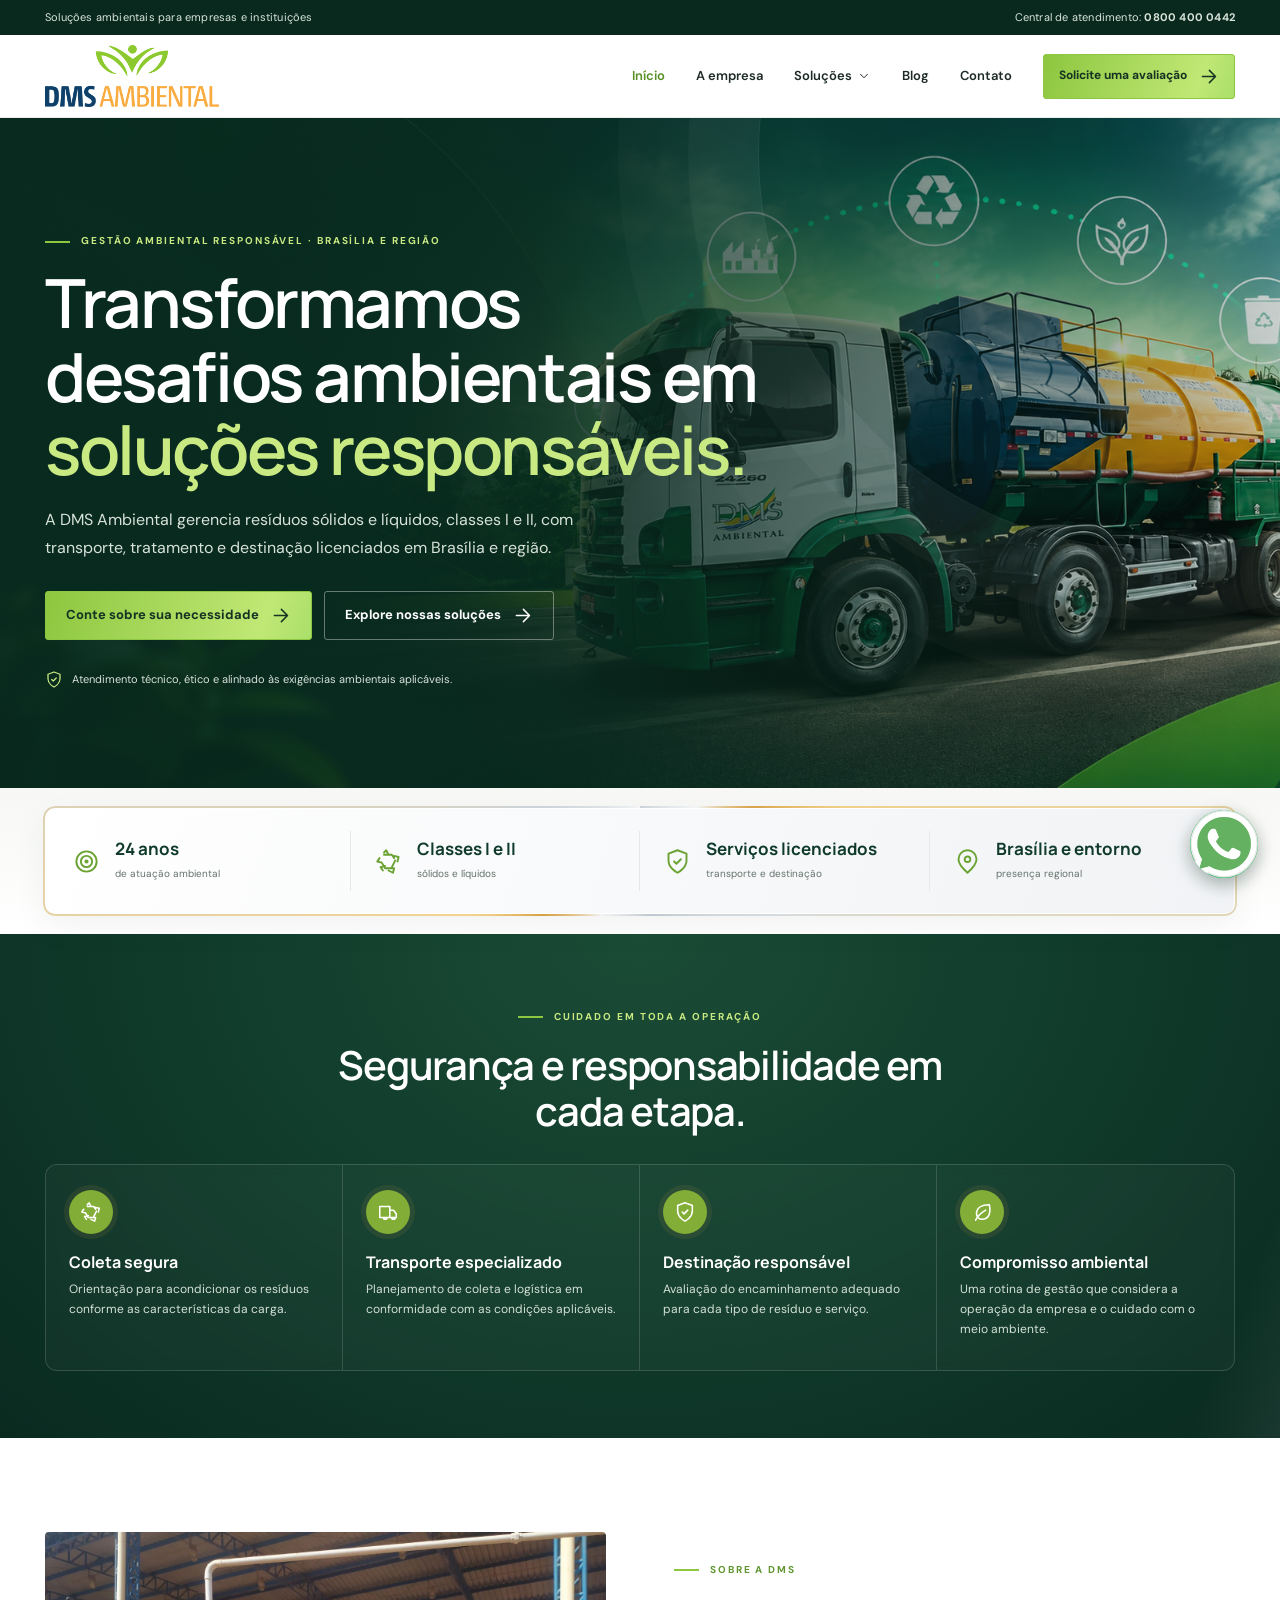
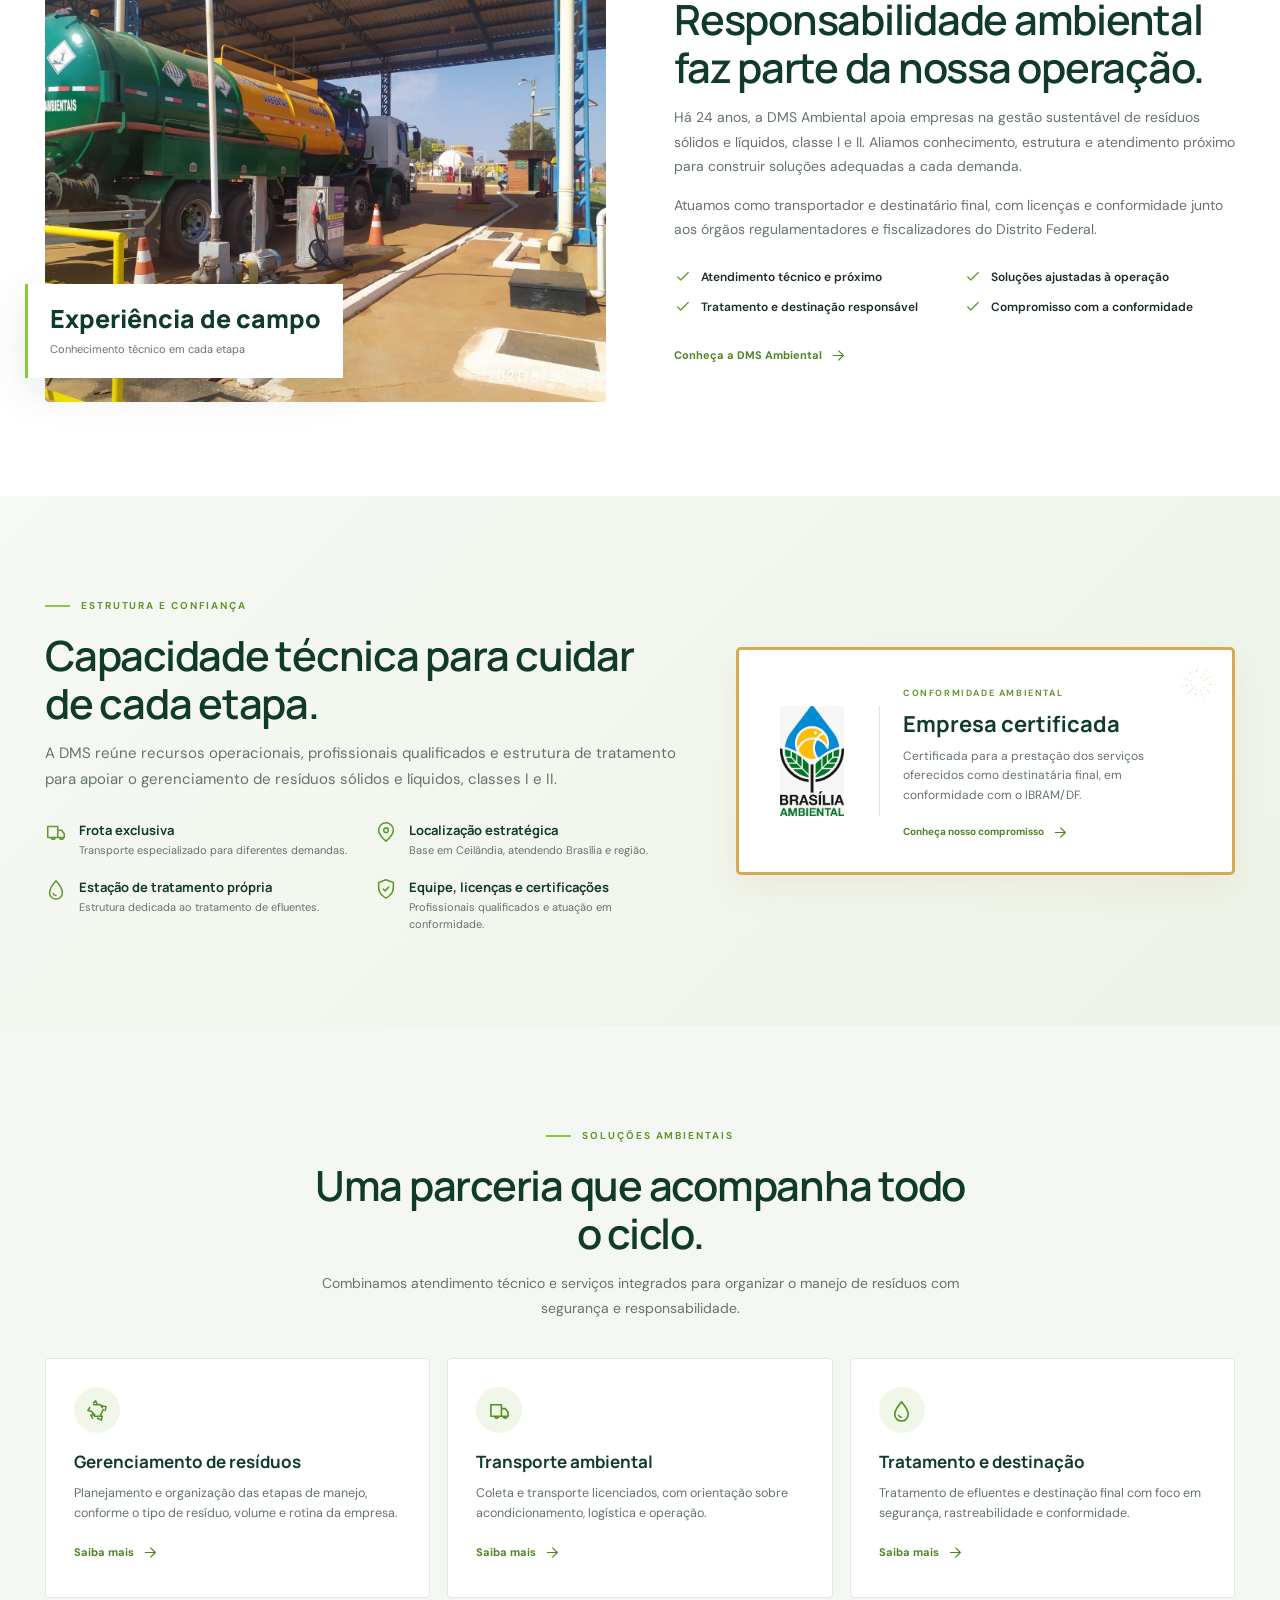
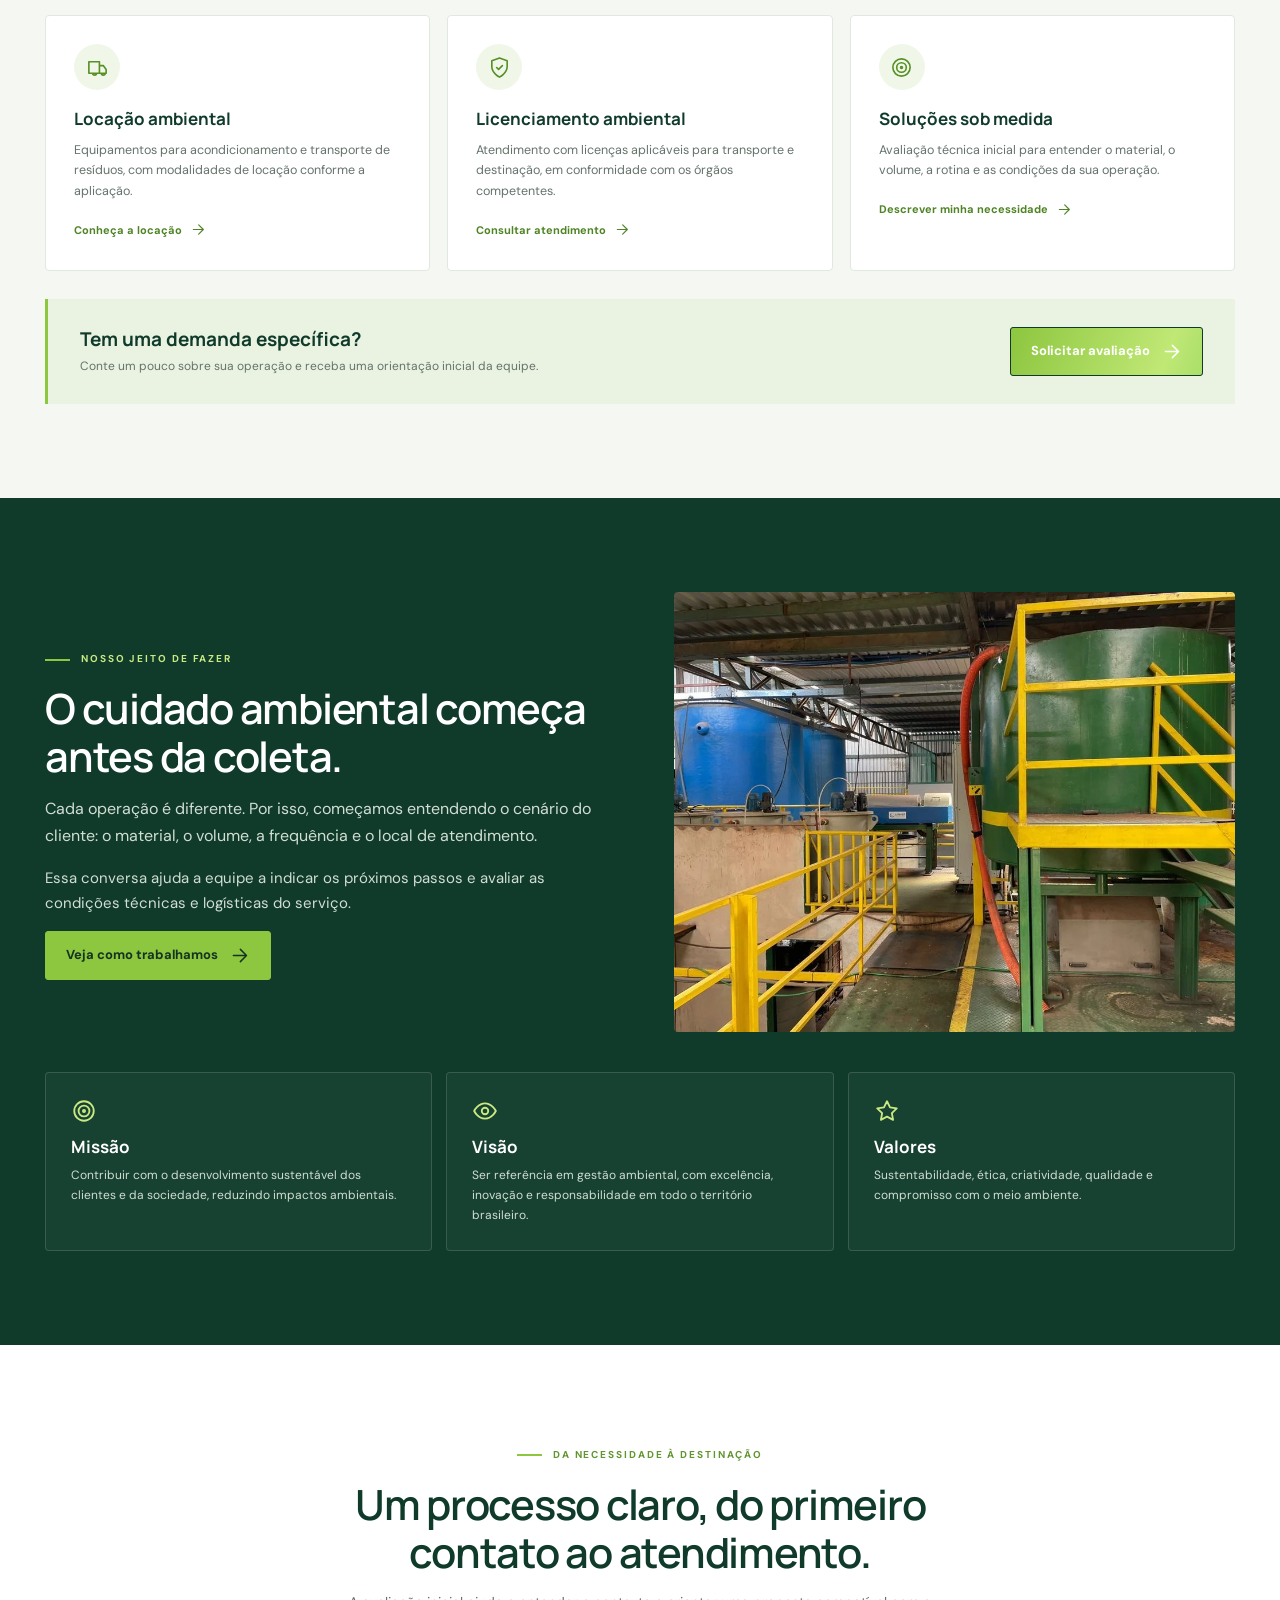
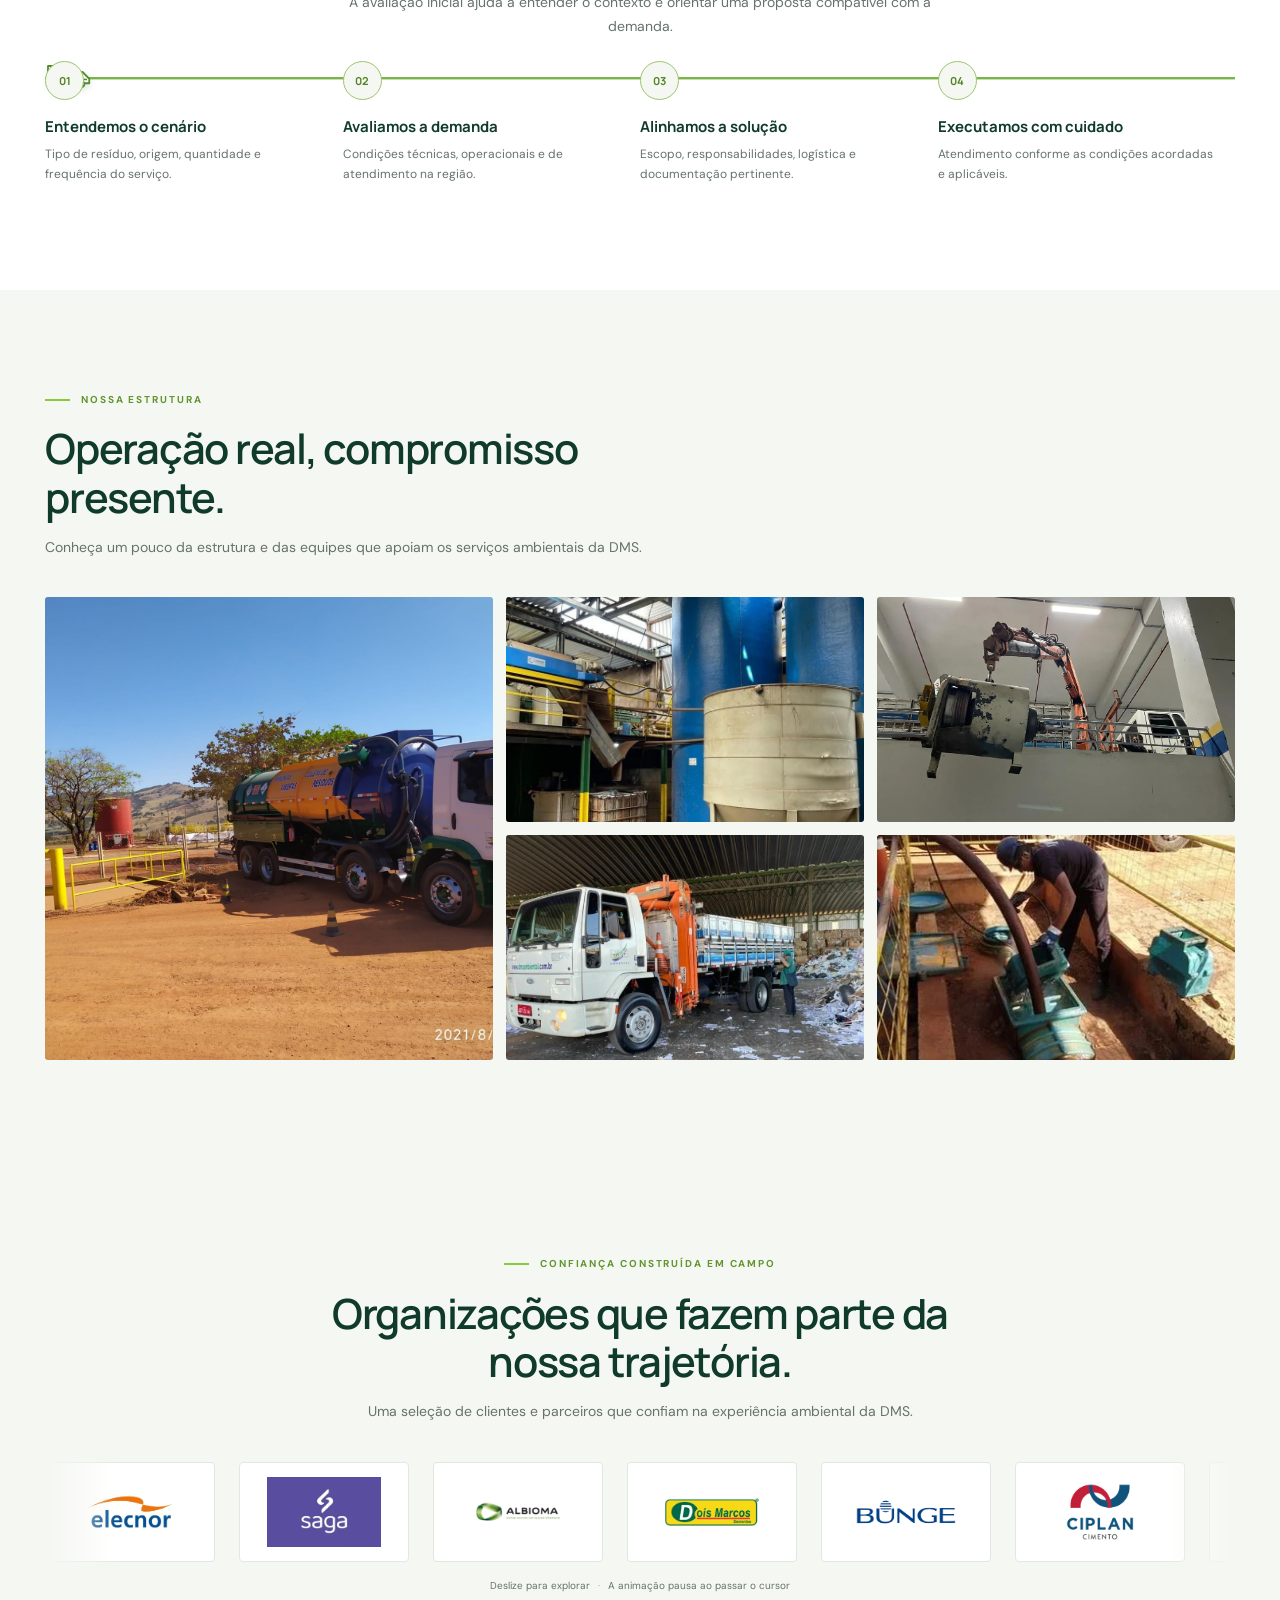
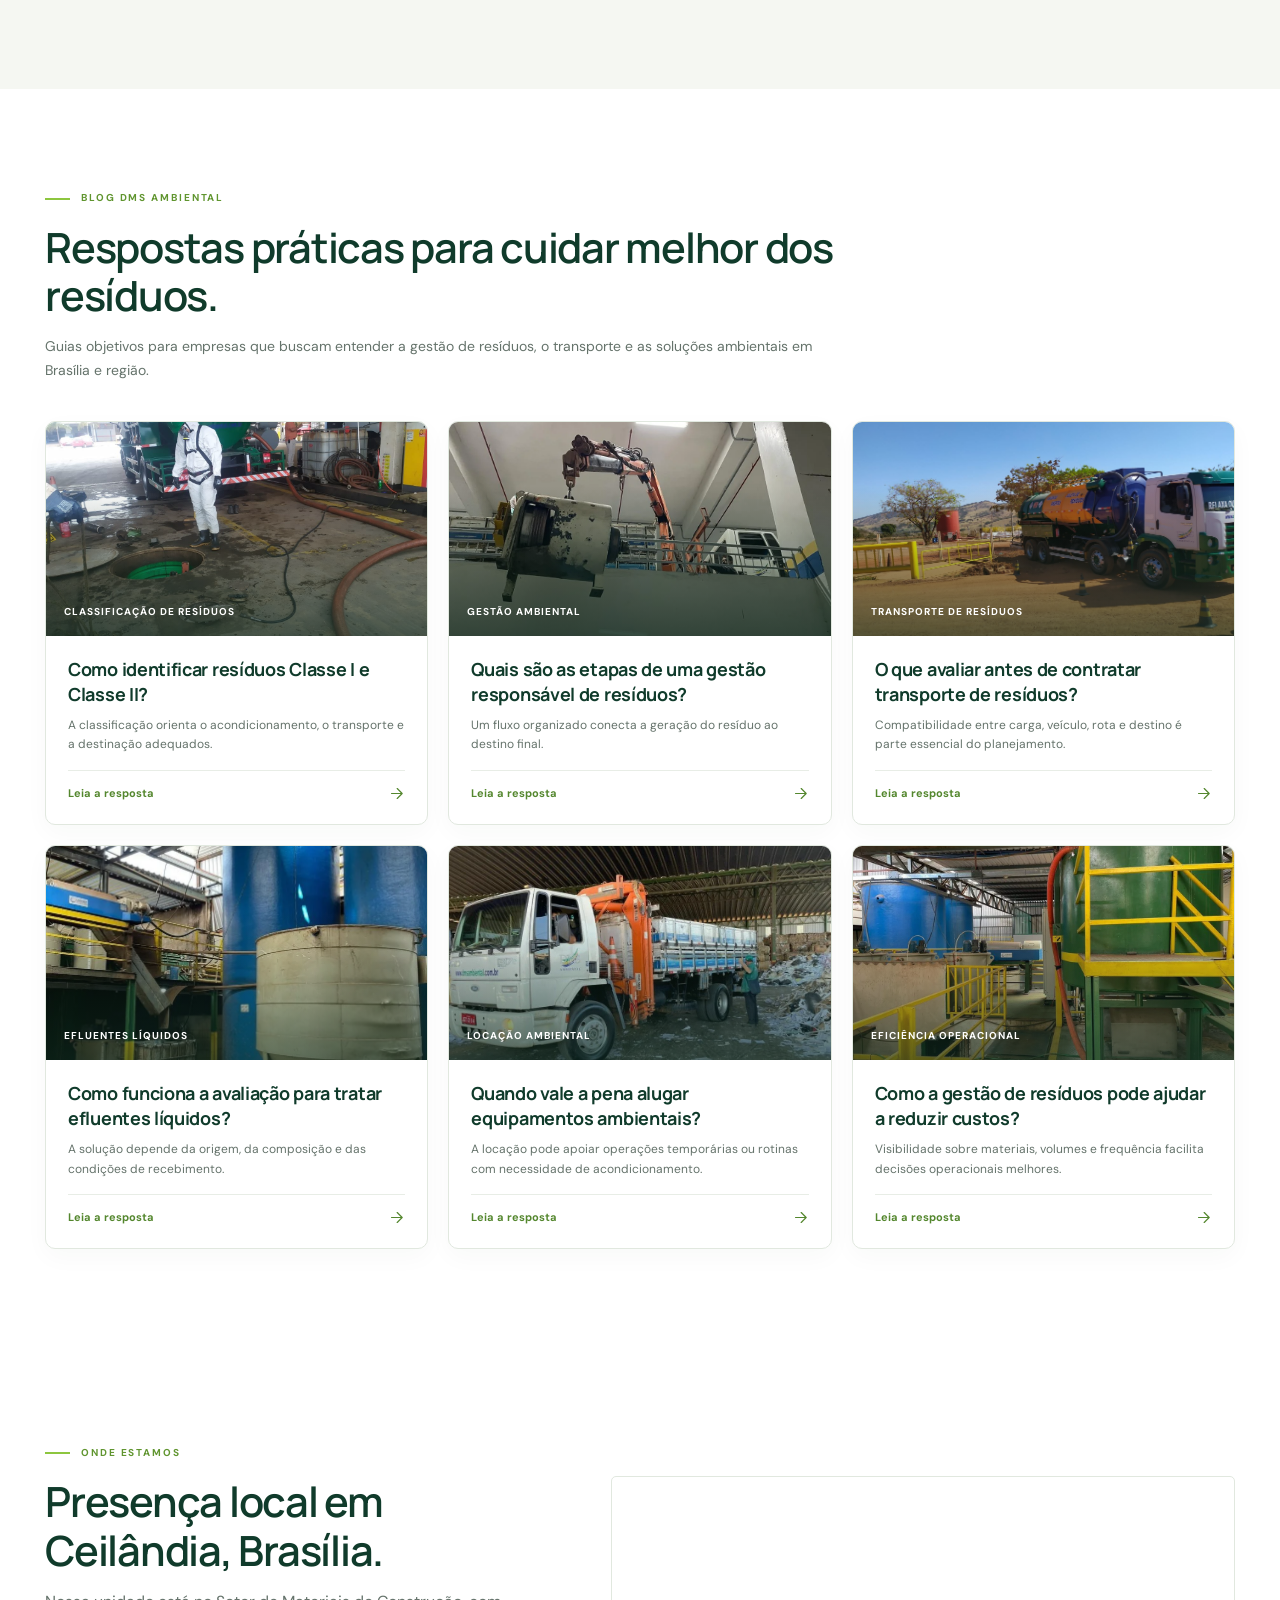
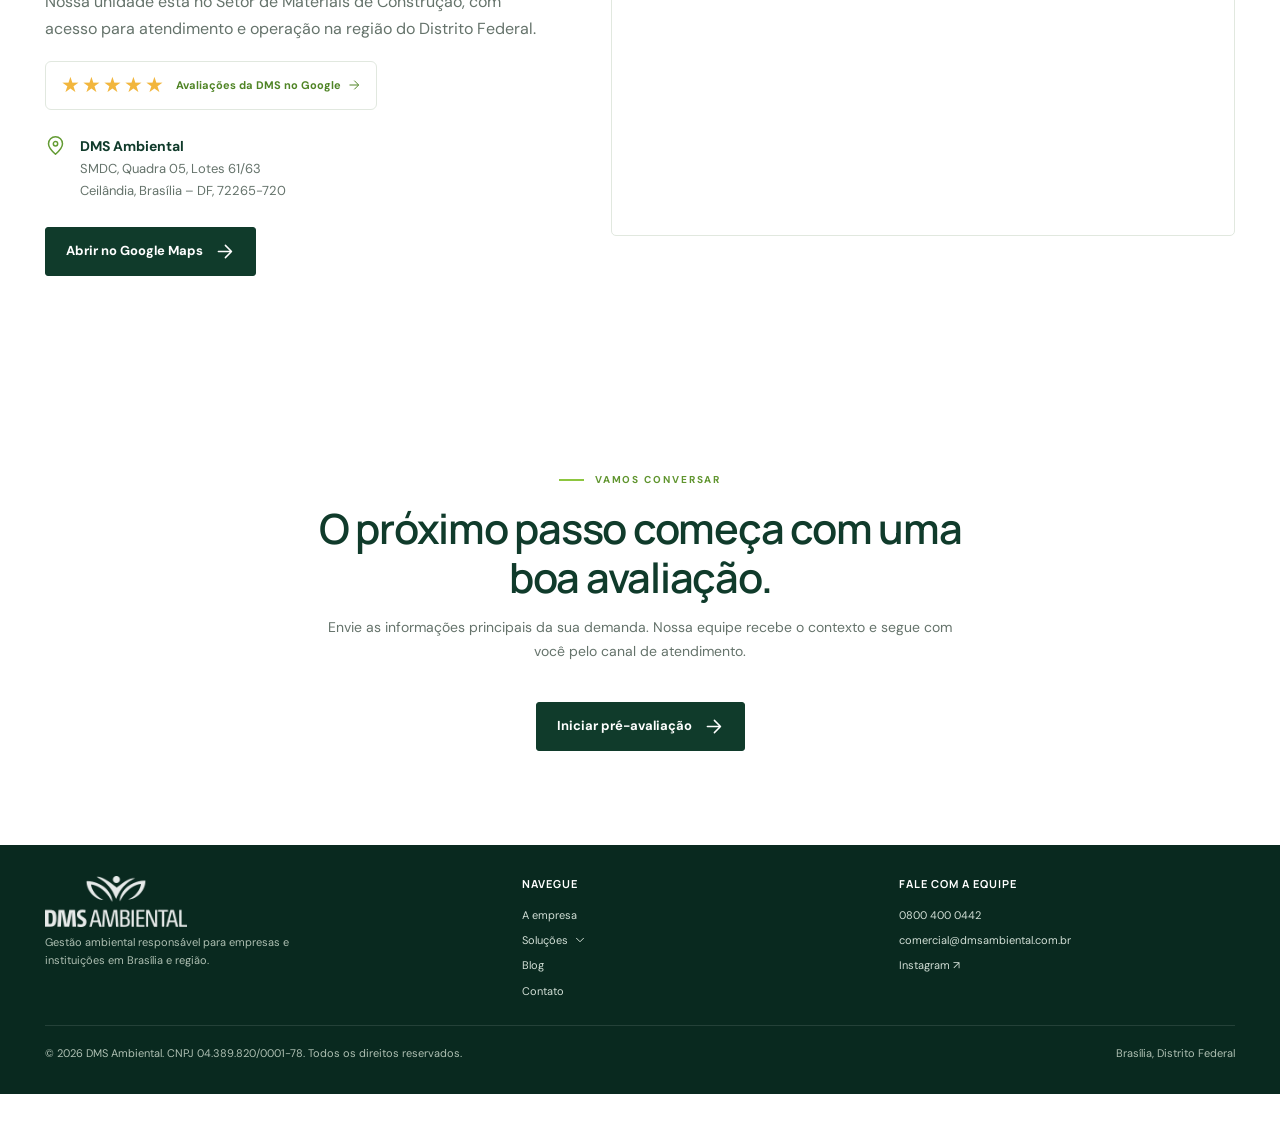
<file: index.html>
<!doctype html><html lang="pt-BR"><head><meta charset="utf-8">
<script>
  window.dataLayer = window.dataLayer || [];
  function gtag(){ window.dataLayer.push(arguments); }
  window.dataLayer.push({'gtm.start': Date.now(), event: 'gtm.js'});
  gtag('js', new Date());
  gtag('config', 'AW-18557775987');
</script>
<script async src="https://www.googletagmanager.com/gtm.js?id=GTM-M4HGCT5D"></script>
<script>
  function gtag_report_conversion(url) {
    const callback = function () {
      if (typeof url !== 'undefined') {
        window.location = url;
      }
    };
    gtag('event', 'conversion', {
      'send_to': 'AW-18557775987/zqdYCM-Pr7UdEPPghJFF',
      'event_callback': callback
    });
    return false;
  }
</script>
<meta name="viewport" content="width=device-width, initial-scale=1"><meta name="theme-color" content="#103b2b"><meta name="description" content="Soluções licenciadas para gerenciamento, transporte, tratamento e destinação de resíduos em Brasília e região. Há 24 anos cuidando do futuro."><title>DMS Ambiental | Gestão de resíduos com responsabilidade</title><link rel="icon" href="favicon.ico" sizes="any"><link rel="icon" type="image/png" sizes="64x64" href="assets/favicon.png"><link rel="apple-touch-icon" href="assets/apple-touch-icon.png"><link rel="stylesheet" href="styles.css"></head><body>
<svg xmlns="http://www.w3.org/2000/svg" style="position:absolute;width:0;height:0;overflow:hidden"><symbol id="i-menu" viewBox="0 0 24 24"><path d="M4 7h16M4 12h16M4 17h16"/></symbol><symbol id="i-close" viewBox="0 0 24 24"><path d="m6 6 12 12M18 6 6 18"/></symbol><symbol id="i-arrow" viewBox="0 0 24 24"><path d="M5 12h14M13 5l7 7-7 7"/></symbol><symbol id="i-check" viewBox="0 0 24 24"><path d="m5 12 4 4L19 6"/></symbol><symbol id="i-leaf" viewBox="0 0 24 24"><path d="M20 4c-8 0-14 3-14 10a6 6 0 0 0 6 6c7 0 10-6 8-16ZM5 21c2-5 6-8 11-11"/></symbol><symbol id="i-recycle" viewBox="0 0 24 24"><path d="m8 4 2-2 2 4M4 9l-2 3 4 1M17 7l4 1-1 4M7 20l-2-3 4-1M17 18l-1 4-4-2M8 6h7l2 3M6 13l3 5h7M18 11l-3 6"/></symbol><symbol id="i-truck" viewBox="0 0 24 24"><path d="M3 6h11v12H3zM14 10h4l3 4v4h-7M7 18a2 2 0 1 0 4 0M16 18a2 2 0 1 0 4 0"/></symbol><symbol id="i-drop" viewBox="0 0 24 24"><path d="M12 3s7 8 7 13a7 7 0 0 1-14 0c0-5 7-13 7-13Z"/><path d="M9 17a3 3 0 0 0 3 2"/></symbol><symbol id="i-shield" viewBox="0 0 24 24"><path d="M12 22s8-4 8-11V5l-8-3-8 3v6c0 7 8 11 8 11Z"/><path d="m9 12 2 2 4-4"/></symbol><symbol id="i-target" viewBox="0 0 24 24"><circle cx="12" cy="12" r="9"/><circle cx="12" cy="12" r="5"/><circle cx="12" cy="12" r="1"/></symbol><symbol id="i-eye" viewBox="0 0 24 24"><path d="M2 12s3.5-7 10-7 10 7 10 7-3.5 7-10 7-10-7-10-7Z"/><circle cx="12" cy="12" r="3"/></symbol><symbol id="i-star" viewBox="0 0 24 24"><path d="m12 3 2.8 5.7 6.2.9-4.5 4.4 1.1 6.2-5.6-3-5.6 3 1.1-6.2L3 9.6l6.2-.9L12 3Z"/></symbol><symbol id="i-mail" viewBox="0 0 24 24"><rect x="3" y="5" width="18" height="14" rx="2"/><path d="m3 7 9 6 9-6"/></symbol><symbol id="i-phone" viewBox="0 0 24 24"><path d="M5 3h4l2 5-3 2a16 16 0 0 0 6 6l2-3 5 2v4c0 1-1 2-2 2C10 20 4 14 3 5c0-1 1-2 2-2Z"/></symbol><symbol id="i-pin" viewBox="0 0 24 24"><path d="M20 10c0 5-8 12-8 12S4 15 4 10a8 8 0 1 1 16 0Z"/><circle cx="12" cy="10" r="2.5"/></symbol><symbol id="i-whatsapp" viewBox="0 0 24 24"><path d="M20.52 3.48A11.85 11.85 0 0 0 12.08 0C5.53 0 .2 5.32.2 11.87c0 2.09.55 4.13 1.6 5.93L.1 24l6.36-1.67a11.9 11.9 0 0 0 5.61 1.42h.01c6.55 0 11.88-5.33 11.88-11.88 0-3.17-1.24-6.15-3.44-8.39ZM12.08 21.7h-.01a9.85 9.85 0 0 1-5.02-1.37l-.36-.21-3.77.99 1.01-3.67-.23-.38a9.86 9.86 0 0 1-1.51-5.19c0-5.45 4.44-9.88 9.9-9.88 2.64 0 5.12 1.03 6.99 2.9a9.82 9.82 0 0 1 2.9 7c0 5.45-4.44 9.89-9.9 9.89Zm5.42-7.4c-.3-.15-1.77-.87-2.05-.97-.27-.1-.47-.15-.67.15-.2.3-.77.97-.94 1.17-.17.2-.35.22-.65.07-.3-.15-1.26-.46-2.4-1.47-.89-.8-1.49-1.78-1.66-2.08-.17-.3-.02-.46.13-.61.13-.13.3-.35.45-.52.15-.17.2-.3.3-.5.1-.2.05-.37-.02-.52-.08-.15-.67-1.62-.92-2.22-.24-.58-.49-.5-.67-.51h-.57c-.2 0-.52.07-.79.37-.27.3-1.04 1.02-1.04 2.49s1.07 2.89 1.22 3.09c.15.2 2.1 3.2 5.08 4.49.71.31 1.26.5 1.69.64.71.23 1.36.2 1.87.12.57-.08 1.77-.72 2.02-1.42.25-.7.25-1.3.17-1.42-.07-.12-.27-.2-.57-.35Z"/></symbol></svg>
<div class="topbar"><div class="container topline"><span>Soluções ambientais para empresas e instituições</span><a href="tel:08004000442">Central de atendimento: <strong>0800 400 0442</strong></a></div></div><header class="header"><nav class="container nav" aria-label="Navegação principal"><a class="brand" href="index.html"><img src="assets/logo-dms.webp" alt="DMS Ambiental"></a><button class="menu-toggle" aria-label="Abrir menu" aria-expanded="false"><svg class="icon"><use href="#i-menu"/></svg></button><div class="navlinks"><a class="active" href="index.html">Início</a><a href="empresa.html">A empresa</a><div class="nav-dropdown"><a class="nav-drop-trigger" href="solucoes.html" aria-haspopup="true">Soluções <svg class="icon" viewBox="0 0 24 24"><path d="m6 9 6 6 6-6"/></svg></a><div class="nav-dropdown-menu"><a href="solucoes.html">Todas as soluções</a><a href="gestao-destinacao.html">Gestão e destinação</a><a href="transporte-residuos.html">Transporte de resíduos</a><a href="locacao-ambiental.html">Locação ambiental</a></div></div><a href="index.html#conteudos">Blog</a><a href="contato.html">Contato</a><a class="nav-cta" href="#qualify-start" data-qualify>Solicite uma avaliação <svg class="icon"><use href="#i-arrow"/></svg></a></div></nav></header>
<main><section class="hero"><div class="container"><div class="hero-copy"><span class="eyebrow light">Gestão ambiental responsável · Brasília e região</span><h1>Transformamos desafios ambientais em <em>soluções responsáveis.</em></h1><p class="lead">A DMS Ambiental gerencia resíduos sólidos e líquidos, classes I e II, com transporte, tratamento e destinação licenciados em Brasília e região.</p><div class="hero-actions"><a class="button" href="#qualify-start" data-qualify>Conte sobre sua necessidade <svg class="icon"><use href="#i-arrow"/></svg></a><a class="button outline" href="solucoes.html">Explore nossas soluções <svg class="icon"><use href="#i-arrow"/></svg></a></div><div class="hero-note"><svg class="icon"><use href="#i-shield"/></svg> Atendimento técnico, ético e alinhado às exigências ambientais aplicáveis.</div></div></div></section>
<div class="proof-strip"><div class="container proof-grid"><div class="proof"><svg class="icon"><use href="#i-target"/></svg><div><b>24 anos</b><small>de atuação ambiental</small></div></div><div class="proof"><svg class="icon"><use href="#i-recycle"/></svg><div><b>Classes I e II</b><small>sólidos e líquidos</small></div></div><div class="proof"><svg class="icon"><use href="#i-shield"/></svg><div><b>Serviços licenciados</b><small>transporte e destinação</small></div></div><div class="proof"><svg class="icon"><use href="#i-pin"/></svg><div><b>Brasília e entorno</b><small>presença regional</small></div></div></div></div>
<section class="promise-section"><div class="container"><div class="promise-heading"><span class="eyebrow light">Cuidado em toda a operação</span><h2>Segurança e responsabilidade em cada etapa.</h2></div><div class="promise-grid"><article class="promise-card"><div class="promise-icon"><svg class="icon"><use href="#i-recycle"/></svg></div><h3>Coleta segura</h3><p>Orientação para acondicionar os resíduos conforme as características da carga.</p></article><article class="promise-card"><div class="promise-icon"><svg class="icon"><use href="#i-truck"/></svg></div><h3>Transporte especializado</h3><p>Planejamento de coleta e logística em conformidade com as condições aplicáveis.</p></article><article class="promise-card"><div class="promise-icon"><svg class="icon"><use href="#i-shield"/></svg></div><h3>Destinação responsável</h3><p>Avaliação do encaminhamento adequado para cada tipo de resíduo e serviço.</p></article><article class="promise-card"><div class="promise-icon"><svg class="icon"><use href="#i-leaf"/></svg></div><h3>Compromisso ambiental</h3><p>Uma rotina de gestão que considera a operação da empresa e o cuidado com o meio ambiente.</p></article></div></div></section>
<section class="section"><div class="container split"><div class="photo-frame"><img src="assets/WhatsApp-Image-2024-06-03-at-16.11.09.jpeg" alt="Veículo e operação de transporte ambiental da DMS" loading="lazy"><div class="photo-caption"><b>Experiência de campo</b><span>Conhecimento técnico em cada etapa</span></div></div><div class="copy"><span class="eyebrow">Sobre a DMS</span><h2>Responsabilidade ambiental faz parte da nossa operação.</h2><p>Há 24 anos, a DMS Ambiental apoia empresas na gestão sustentável de resíduos sólidos e líquidos, classe I e II. Aliamos conhecimento, estrutura e atendimento próximo para construir soluções adequadas a cada demanda.</p><p>Atuamos como transportador e destinatário final, com licenças e conformidade junto aos órgãos regulamentadores e fiscalizadores do Distrito Federal.</p><ul class="checklist"><li><svg class="icon"><use href="#i-check"/></svg> Atendimento técnico e próximo</li><li><svg class="icon"><use href="#i-check"/></svg> Soluções ajustadas à operação</li><li><svg class="icon"><use href="#i-check"/></svg> Tratamento e destinação responsável</li><li><svg class="icon"><use href="#i-check"/></svg> Compromisso com a conformidade</li></ul><p style="margin-top:25px"><a class="arrow-link" href="empresa.html">Conheça a DMS Ambiental <svg class="icon"><use href="#i-arrow"/></svg></a></p></div></div></section>
<section class="section credentials"><div class="container credential-grid"><div class="credential-copy"><span class="eyebrow">Estrutura e confiança</span><h2>Capacidade técnica para cuidar de cada etapa.</h2><p class="lead">A DMS reúne recursos operacionais, profissionais qualificados e estrutura de tratamento para apoiar o gerenciamento de resíduos sólidos e líquidos, classes I e II.</p><div class="credential-points"><div><svg class="icon"><use href="#i-truck"/></svg><span><b>Frota exclusiva</b><small>Transporte especializado para diferentes demandas.</small></span></div><div><svg class="icon"><use href="#i-pin"/></svg><span><b>Localização estratégica</b><small>Base em Ceilândia, atendendo Brasília e região.</small></span></div><div><svg class="icon"><use href="#i-drop"/></svg><span><b>Estação de tratamento própria</b><small>Estrutura dedicada ao tratamento de efluentes.</small></span></div><div><svg class="icon"><use href="#i-shield"/></svg><span><b>Equipe, licenças e certificações</b><small>Profissionais qualificados e atuação em conformidade.</small></span></div></div></div><aside class="cert-card"><div class="cert-mark"><img src="assets/logo-brasilia-ambiental.jpeg" alt="Brasília Ambiental – IBRAM/DF"></div><div><span class="cert-kicker">Conformidade ambiental</span><h3>Empresa certificada</h3><p>Certificada para a prestação dos serviços oferecidos como destinatária final, em conformidade com o IBRAM/DF.</p><a href="empresa.html#certificacao" class="arrow-link">Conheça nosso compromisso <svg class="icon"><use href="#i-arrow"/></svg></a></div></aside></div></section>
<section class="section soft"><div class="container"><div class="section-heading center"><span class="eyebrow">Soluções ambientais</span><h2>Uma parceria que acompanha todo o ciclo.</h2><p>Combinamos atendimento técnico e serviços integrados para organizar o manejo de resíduos com segurança e responsabilidade.</p></div><div class="grid-3"><article class="solution-card"><div class="icon-box"><svg class="icon"><use href="#i-recycle"/></svg></div><h3>Gerenciamento de resíduos</h3><p>Planejamento e organização das etapas de manejo, conforme o tipo de resíduo, volume e rotina da empresa.</p><a class="arrow-link" href="gestao-destinacao.html">Saiba mais <svg class="icon"><use href="#i-arrow"/></svg></a></article><article class="solution-card"><div class="icon-box"><svg class="icon"><use href="#i-truck"/></svg></div><h3>Transporte ambiental</h3><p>Coleta e transporte licenciados, com orientação sobre acondicionamento, logística e operação.</p><a class="arrow-link" href="transporte-residuos.html">Saiba mais <svg class="icon"><use href="#i-arrow"/></svg></a></article><article class="solution-card"><div class="icon-box"><svg class="icon"><use href="#i-drop"/></svg></div><h3>Tratamento e destinação</h3><p>Tratamento de efluentes e destinação final com foco em segurança, rastreabilidade e conformidade.</p><a class="arrow-link" href="solucoes.html#tratamento">Saiba mais <svg class="icon"><use href="#i-arrow"/></svg></a></article><article class="solution-card"><div class="icon-box"><svg class="icon"><use href="#i-truck"/></svg></div><h3>Locação ambiental</h3><p>Equipamentos para acondicionamento e transporte de resíduos, com modalidades de locação conforme a aplicação.</p><a class="arrow-link" href="locacao-ambiental.html">Conheça a locação <svg class="icon"><use href="#i-arrow"/></svg></a></article><article class="solution-card"><div class="icon-box"><svg class="icon"><use href="#i-shield"/></svg></div><h3>Licenciamento ambiental</h3><p>Atendimento com licenças aplicáveis para transporte e destinação, em conformidade com os órgãos competentes.</p><a class="arrow-link" href="#" data-qualify>Consultar atendimento <svg class="icon"><use href="#i-arrow"/></svg></a></article><article class="solution-card"><div class="icon-box"><svg class="icon"><use href="#i-target"/></svg></div><h3>Soluções sob medida</h3><p>Avaliação técnica inicial para entender o material, o volume, a rotina e as condições da sua operação.</p><a class="arrow-link" href="#" data-qualify>Descrever minha necessidade <svg class="icon"><use href="#i-arrow"/></svg></a></article></div><div class="callout"><div><h3>Tem uma demanda específica?</h3><p>Conte um pouco sobre sua operação e receba uma orientação inicial da equipe.</p></div><a class="button dark" href="#qualify-start" data-qualify>Solicitar avaliação <svg class="icon"><use href="#i-arrow"/></svg></a></div></div></section>
<section class="section dark"><div class="container"><div class="split"><div><span class="eyebrow light">Nosso jeito de fazer</span><h2>O cuidado ambiental começa antes da coleta.</h2><p class="lead">Cada operação é diferente. Por isso, começamos entendendo o cenário do cliente: o material, o volume, a frequência e o local de atendimento.</p><p>Essa conversa ajuda a equipe a indicar os próximos passos e avaliar as condições técnicas e logísticas do serviço.</p><a href="solucoes.html" class="button">Veja como trabalhamos <svg class="icon"><use href="#i-arrow"/></svg></a></div><img class="feature-photo" src="assets/2-2.webp" alt="Estrutura interna de operação ambiental" loading="lazy"></div><div class="values"><article class="value"><svg class="icon"><use href="#i-target"/></svg><h3>Missão</h3><p>Contribuir com o desenvolvimento sustentável dos clientes e da sociedade, reduzindo impactos ambientais.</p></article><article class="value"><svg class="icon"><use href="#i-eye"/></svg><h3>Visão</h3><p>Ser referência em gestão ambiental, com excelência, inovação e responsabilidade em todo o território brasileiro.</p></article><article class="value"><svg class="icon"><use href="#i-star"/></svg><h3>Valores</h3><p>Sustentabilidade, ética, criatividade, qualidade e compromisso com o meio ambiente.</p></article></div></div></section>
<section class="section"><div class="container"><div class="section-heading center"><span class="eyebrow">Da necessidade à destinação</span><h2>Um processo claro, do primeiro contato ao atendimento.</h2><p>A avaliação inicial ajuda a entender o contexto e orientar uma proposta compatível com a demanda.</p></div><div class="process process-animated"><svg class="process-truck" viewBox="0 0 64 40" aria-hidden="true"><path d="M4 8h34v23H4zM38 16h12l9 9v6H38z" fill="#fff" stroke="currentColor" stroke-width="2.4" stroke-linejoin="round"/><path d="M44 18v8h12M9 13h23v12H9z" fill="#dff0d1" stroke="currentColor" stroke-width="1.8"/><circle cx="17" cy="32" r="4.5" fill="#fff" stroke="currentColor" stroke-width="2.4"/><circle cx="48" cy="32" r="4.5" fill="#fff" stroke="currentColor" stroke-width="2.4"/><path d="M16 17h8M16 21h12" stroke="currentColor" stroke-width="1.5" stroke-linecap="round"/></svg><article class="process-step"><h3>Entendemos o cenário</h3><p>Tipo de resíduo, origem, quantidade e frequência do serviço.</p></article><article class="process-step"><h3>Avaliamos a demanda</h3><p>Condições técnicas, operacionais e de atendimento na região.</p></article><article class="process-step"><h3>Alinhamos a solução</h3><p>Escopo, responsabilidades, logística e documentação pertinente.</p></article><article class="process-step"><h3>Executamos com cuidado</h3><p>Atendimento conforme as condições acordadas e aplicáveis.</p></article></div></div></section>
<section class="section soft"><div class="container"><div class="section-heading"><span class="eyebrow">Nossa estrutura</span><h2>Operação real, compromisso presente.</h2><p>Conheça um pouco da estrutura e das equipes que apoiam os serviços ambientais da DMS.</p></div><div class="gallery"><img src="assets/WhatsApp-Image-2024-06-03-at-16.11.05-2.jpeg" alt="Veículo de serviço ambiental em operação" loading="lazy"><img src="assets/galeria-1-1.webp" alt="Equipamento de apoio ao tratamento" loading="lazy"><img src="assets/3-2.webp" alt="Equipamentos em unidade de operação" loading="lazy"><img src="assets/4-1.webp" alt="Veículo de transporte ambiental" loading="lazy"><img src="assets/5.webp" alt="Equipe em atividade operacional" loading="lazy"></div></div></section>
<section class="section soft clients"><div class="container"><div class="section-heading center"><span class="eyebrow">Confiança construída em campo</span><h2>Organizações que fazem parte da nossa trajetória.</h2><p>Uma seleção de clientes e parceiros que confiam na experiência ambiental da DMS.</p></div><div class="client-window" aria-label="Clientes e parceiros da DMS Ambiental"><div class="client-track"><div class="client-set"><img src="assets/1-2-300x185-1.webp" alt="Elecnor"><img src="assets/2-1-300x185-1.webp" alt="Saga"><img src="assets/3-300x185-1.webp" alt="Albioma"><img src="assets/4-2-300x185-1.webp" alt="Dois Marcos"><img src="assets/5-300x185-1.webp" alt="Bunge"><img src="assets/6-300x185-1.webp" alt="Ciplan"><img src="assets/7-300x185-1.webp" alt="Jalles"><img src="assets/8-300x185-1.webp" alt="Saint-Gobain"></div><div class="client-set" aria-hidden="true"><img src="assets/1-2-300x185-1.webp" alt=""><img src="assets/2-1-300x185-1.webp" alt=""><img src="assets/3-300x185-1.webp" alt=""><img src="assets/4-2-300x185-1.webp" alt=""><img src="assets/5-300x185-1.webp" alt=""><img src="assets/6-300x185-1.webp" alt=""><img src="assets/7-300x185-1.webp" alt=""><img src="assets/8-300x185-1.webp" alt=""></div></div></div><div class="client-caption">Deslize para explorar <span>·</span> A animação pausa ao passar o cursor</div></div></section>
<section class="section blog-section" id="conteudos"><div class="container"><div class="section-heading"><span class="eyebrow">Blog DMS Ambiental</span><h2>Respostas práticas para cuidar melhor dos resíduos.</h2><p>Guias objetivos para empresas que buscam entender a gestão de resíduos, o transporte e as soluções ambientais em Brasília e região.</p></div><div class="blog-grid">
<article class="blog-card"><div class="blog-cover"><img src="assets/WhatsApp-Image-2024-06-03-at-16.11.06.jpeg" alt="Operação de gerenciamento de resíduos da DMS Ambiental" loading="lazy"><span>Classificação de resíduos</span></div><div class="blog-body"><h3>Como identificar resíduos Classe I e Classe II?</h3><p class="blog-deck">A classificação orienta o acondicionamento, o transporte e a destinação adequados.</p><details class="blog-expand"><summary>Leia a resposta <svg class="icon"><use href="#i-arrow"/></svg></summary><div class="blog-copy"><p>A identificação começa pela origem e pelo processo que gerou o resíduo. A aparência, sozinha, não é suficiente para determinar a classificação: composição e características técnicas também precisam ser consideradas conforme as normas aplicáveis.</p><p>Reúna informações como atividade geradora, composição conhecida, volume e frequência. Fichas técnicas e dados de segurança do material, quando disponíveis, ajudam a avaliação. Em caso de dúvida, solicite orientação técnica antes de misturar, armazenar ou encaminhar o material.</p><p>A DMS Ambiental atende demandas de resíduos sólidos e líquidos, classes I e II, e pode avaliar as informações iniciais para orientar os próximos passos em Brasília e região.</p></div></details></div></article>
<article class="blog-card"><div class="blog-cover"><img src="assets/3-2.webp" alt="Estrutura de apoio à gestão ambiental" loading="lazy"><span>Gestão ambiental</span></div><div class="blog-body"><h3>Quais são as etapas de uma gestão responsável de resíduos?</h3><p class="blog-deck">Um fluxo organizado conecta a geração do resíduo ao destino final.</p><details class="blog-expand"><summary>Leia a resposta <svg class="icon"><use href="#i-arrow"/></svg></summary><div class="blog-copy"><p>Uma gestão responsável começa com o levantamento dos resíduos gerados: tipo, origem, quantidade e frequência. Depois, a empresa organiza a segregação e o acondicionamento, define como será a coleta e seleciona tratamento ou destinação compatíveis com as características do material.</p><p>As responsabilidades, os documentos e os registros devem acompanhar cada etapa conforme o serviço e as exigências aplicáveis. Separar os materiais na origem e planejar as coletas ajuda a tornar a rotina mais previsível e reduz retrabalho.</p><p>A DMS apoia empresas do Distrito Federal no planejamento do manejo e integra coleta, transporte, tratamento e destinação, de acordo com a avaliação técnica da demanda.</p></div></details></div></article>
<article class="blog-card"><div class="blog-cover"><img src="assets/WhatsApp-Image-2024-06-03-at-16.11.05-2.jpeg" alt="Veículo da frota de transporte ambiental" loading="lazy"><span>Transporte de resíduos</span></div><div class="blog-body"><h3>O que avaliar antes de contratar transporte de resíduos?</h3><p class="blog-deck">Compatibilidade entre carga, veículo, rota e destino é parte essencial do planejamento.</p><details class="blog-expand"><summary>Leia a resposta <svg class="icon"><use href="#i-arrow"/></svg></summary><div class="blog-copy"><p>Antes da coleta, confirme a origem, o tipo e o volume do resíduo, as condições de acesso ao local e como o material está acondicionado. Essas informações ajudam a definir a logística, o veículo adequado e as condições operacionais do atendimento.</p><p>Também pergunte sobre as licenças aplicáveis ao transporte e ao destino indicado, quais registros serão fornecidos e quem será o responsável em cada etapa. A documentação necessária pode variar conforme as características do resíduo, a operação e as regras vigentes.</p><p>A DMS Ambiental informa ser licenciada para atuar como transportadora e destinatária final, observando os órgãos regulamentadores e fiscalizadores do Distrito Federal. A equipe avalia cada solicitação antes de alinhar o serviço.</p></div></details></div></article>
<article class="blog-card"><div class="blog-cover"><img src="assets/galeria-1-1.webp" alt="Equipamento utilizado em operação de tratamento ambiental" loading="lazy"><span>Efluentes líquidos</span></div><div class="blog-body"><h3>Como funciona a avaliação para tratar efluentes líquidos?</h3><p class="blog-deck">A solução depende da origem, da composição e das condições de recebimento.</p><details class="blog-expand"><summary>Leia a resposta <svg class="icon"><use href="#i-arrow"/></svg></summary><div class="blog-copy"><p>O primeiro passo é descrever de onde vem o efluente e como ele é gerado. Volume, frequência, composição conhecida e possíveis variações do processo ajudam a equipe técnica a entender a demanda e verificar as condições de recebimento e tratamento.</p><p>Quando houver análises laboratoriais, fichas do processo ou outros documentos técnicos, compartilhar esses dados pode agilizar a avaliação. Não descarte efluentes em redes pluviais, no solo ou em corpos d'água sem confirmação técnica e autorização aplicável.</p><p>A DMS oferece avaliação de demandas de efluentes líquidos e conta com estação de tratamento própria. A viabilidade e os próximos passos são confirmados caso a caso, conforme as características informadas.</p></div></details></div></article>
<article class="blog-card"><div class="blog-cover"><img src="assets/4-1.webp" alt="Equipamento de apoio à coleta e ao acondicionamento de resíduos" loading="lazy"><span>Locação ambiental</span></div><div class="blog-body"><h3>Quando vale a pena alugar equipamentos ambientais?</h3><p class="blog-deck">A locação pode apoiar operações temporárias ou rotinas com necessidade de acondicionamento.</p><details class="blog-expand"><summary>Leia a resposta <svg class="icon"><use href="#i-arrow"/></svg></summary><div class="blog-copy"><p>A locação pode ser considerada quando a empresa precisa organizar o acondicionamento e a movimentação dos resíduos por um período definido ou conforme uma rotina operacional. A escolha do equipamento depende do material, do volume, do espaço disponível e da frequência de retirada.</p><p>Antes de solicitar uma proposta, informe o endereço da operação, as condições de acesso, o tempo estimado de uso e o tipo de resíduo. Também alinhe como serão feitas a instalação, a manutenção operacional, a coleta e a devolução, conforme o serviço contratado.</p><p>A DMS Ambiental oferece modalidades de locação de equipamentos para acondicionamento e transporte. A equipe pode ajudar a avaliar a aplicação adequada para cada cenário em Brasília e entorno.</p></div></details></div></article>
<article class="blog-card"><div class="blog-cover"><img src="assets/2-2.webp" alt="Equipe e estrutura da DMS Ambiental" loading="lazy"><span>Eficiência operacional</span></div><div class="blog-body"><h3>Como a gestão de resíduos pode ajudar a reduzir custos?</h3><p class="blog-deck">Visibilidade sobre materiais, volumes e frequência facilita decisões operacionais melhores.</p><details class="blog-expand"><summary>Leia a resposta <svg class="icon"><use href="#i-arrow"/></svg></summary><div class="blog-copy"><p>O primeiro ganho vem de entender o que a operação gera. Ao separar os materiais e acompanhar volumes e frequência, a empresa consegue planejar melhor o acondicionamento, a agenda de retirada e os recursos necessários para o serviço.</p><p>Evitar misturas, identificar variações de geração e combinar uma logística compatível com o local são medidas que podem reduzir movimentações desnecessárias e melhorar o uso do espaço. O resultado depende do processo de cada empresa e deve ser avaliado com dados reais.</p><p>Uma avaliação inicial com a DMS considera tipo de resíduo, quantidade, periodicidade e localização. Com esse contexto, a equipe pode orientar uma solução e as condições de atendimento mais adequadas à operação.</p></div></details></div></article>
</div></div></section>
<section class="section location"><div class="container location-grid"><div><span class="eyebrow">Onde estamos</span><h2>Presença local em Ceilândia, Brasília.</h2><p class="lead">Nossa unidade está no Setor de Materiais de Construção, com acesso para atendimento e operação na região do Distrito Federal.</p><div class="google-rating"><div class="google-stars" role="img" aria-label="Cinco estrelas"><span>★</span><span>★</span><span>★</span><span>★</span><span>★</span></div><a href="https://share.google/5eW5ufLObIQJYRntZ" target="_blank" rel="noopener">Avaliações da DMS no Google <svg class="icon"><use href="#i-arrow"/></svg></a></div><div class="location-address"><svg class="icon"><use href="#i-pin"/></svg><div><b>DMS Ambiental</b><span>SMDC, Quadra 05, Lotes 61/63<br>Ceilândia, Brasília – DF, 72265-720</span></div></div><a class="button dark" href="https://www.google.com/maps/search/?api=1&query=SMDC%2C+Quadra+05%2C+Lotes+61%2F63%2C+Ceil%C3%A2ndia%2C+Bras%C3%ADlia+-+DF%2C+72265-720" target="_blank" rel="noopener">Abrir no Google Maps <svg class="icon"><use href="#i-arrow"/></svg></a></div><div class="map-frame"><iframe title="Mapa da localização da DMS Ambiental em Ceilândia, Brasília" src="https://maps.google.com/maps?q=DMS%20Ambiental%2C%20SMDC%20Quadra%2005%20Lotes%2061%2F63%2C%20Ceil%C3%A2ndia%2C%20Bras%C3%ADlia%20DF&t=&z=16&output=embed" loading="lazy" referrerpolicy="no-referrer-when-downgrade"></iframe></div></div></section>
<section class="section"><div class="container"><div class="section-heading center"><span class="eyebrow">Vamos conversar</span><h2>O próximo passo começa com uma boa avaliação.</h2><p>Envie as informações principais da sua demanda. Nossa equipe recebe o contexto e segue com você pelo canal de atendimento.</p></div><div style="text-align:center"><a class="button dark" href="#qualify-start" data-qualify>Iniciar pré-avaliação <svg class="icon"><use href="#i-arrow"/></svg></a></div></div></section>
</main>
<footer class="footer"><div class="container"><div class="footer-top"><div class="footer-brand"><a href="index.html"><img src="assets/logo-dms.webp" alt="DMS Ambiental"></a><p>Gestão ambiental responsável para empresas e instituições em Brasília e região.</p></div><div><h4>Navegue</h4><div class="footer-links"><a href="empresa.html">A empresa</a><div class="nav-dropdown"><a class="nav-drop-trigger" href="solucoes.html" aria-haspopup="true">Soluções <svg class="icon" viewBox="0 0 24 24"><path d="m6 9 6 6 6-6"/></svg></a><div class="nav-dropdown-menu"><a href="solucoes.html">Todas as soluções</a><a href="gestao-destinacao.html">Gestão e destinação</a><a href="transporte-residuos.html">Transporte de resíduos</a><a href="locacao-ambiental.html">Locação ambiental</a></div></div><a href="index.html#conteudos">Blog</a><a href="contato.html">Contato</a></div></div><div><h4>Fale com a equipe</h4><div class="footer-links"><a href="tel:08004000442">0800 400 0442</a><a href="mailto:comercial@dmsambiental.com.br">comercial@dmsambiental.com.br</a><a href="https://www.instagram.com/dms.ambiental" target="_blank" rel="noopener">Instagram ↗</a></div></div></div><div class="footer-bottom"><span>© 2026 DMS Ambiental. CNPJ 04.389.820/0001-78. Todos os direitos reservados.</span><span>Brasília, Distrito Federal</span></div></div></footer>
<button class="whatsapp-float" data-qualify aria-label="Iniciar pré-avaliação para atendimento no WhatsApp"><img class="whatsapp-logo" src="assets/whatsapp-2.png" alt=""></button><div class="modal-backdrop" role="dialog" aria-modal="true" aria-labelledby="qual-title"><div class="qual-modal"><button class="modal-close" aria-label="Fechar"><svg class="icon"><use href="#i-close"/></svg></button><span class="eyebrow">Pré-qualificação de atendimento</span><h2 id="qual-title">Vamos entender sua necessidade.</h2><p class="lead">Com algumas informações, nossa equipe pode direcionar melhor a conversa.</p><div class="qual-progress"><span></span><span></span><span></span><span></span><span></span></div><form class="qual-form"><div class="qual-step active" data-question="solucao"><p class="qual-prompt">O que sua empresa precisa?</p><div class="choice-grid"><button type="button" class="choice" data-choice="solucao" data-value="Gerenciamento de resíduos">Gerenciamento de resíduos</button><button type="button" class="choice" data-choice="solucao" data-value="Transporte de resíduos">Transporte de resíduos</button><button type="button" class="choice" data-choice="solucao" data-value="Tratamento de efluentes">Tratamento de efluentes</button><button type="button" class="choice" data-choice="solucao" data-value="Destinação final">Destinação final</button><button type="button" class="choice" data-choice="solucao" data-value="Licenças ou orientação">Licenças ou orientação</button><button type="button" class="choice" data-choice="solucao" data-value="Outra necessidade">Outra necessidade</button></div></div><div class="qual-step" data-question="material"><p class="qual-prompt">Qual tipo de resíduo?</p><div class="choice-grid"><button type="button" class="choice" data-choice="material" data-value="Resíduos sólidos">Resíduos sólidos</button><button type="button" class="choice" data-choice="material" data-value="Resíduos líquidos / efluentes">Resíduos líquidos / efluentes</button><button type="button" class="choice" data-choice="material" data-value="Perigosos – Classe I">Perigosos – Classe I</button><button type="button" class="choice" data-choice="material" data-value="Não perigosos – Classe II">Não perigosos – Classe II</button><button type="button" class="choice" data-choice="material" data-value="Ainda preciso identificar">Ainda preciso identificar</button></div></div><div class="qual-step" data-question="volume"><p class="qual-prompt">Qual o volume aproximado?</p><div class="choice-grid"><button type="button" class="choice" data-choice="volume" data-value="Até 100 kg / litros">Até 100 kg / litros</button><button type="button" class="choice" data-choice="volume" data-value="De 100 a 500 kg / litros">100–500 kg / litros</button><button type="button" class="choice" data-choice="volume" data-value="Acima de 500 kg / litros">Acima de 500 kg / litros</button><button type="button" class="choice" data-choice="volume" data-value="Não sei estimar">Não sei estimar</button></div><label for="q-cidade">Cidade / UF da operação</label><input id="q-cidade" name="cidade" required placeholder="Ex.: Brasília / DF"></div><div class="qual-step" data-question="contato"><p class="qual-prompt">Para quem direcionamos o retorno?</p><div class="form-grid"><div><label for="q-empresa">Empresa</label><input id="q-empresa" name="empresa" required></div><div><label for="q-nome">Seu nome</label><input id="q-nome" name="nome" required></div></div><label for="q-telefone">Telefone / WhatsApp</label><input id="q-telefone" name="telefone" type="tel" required placeholder="DDD + número"><label for="q-email">E-mail (opcional)</label><input id="q-email" name="email" type="email" placeholder="voce@empresa.com.br"></div><div class="qual-step" data-question="revisao"><p class="qual-prompt">Confira as informações antes de continuar</p><div class="qualification-summary"></div><p class="form-hint">O WhatsApp abrirá com esta mensagem pronta. Você poderá revisar e enviar.</p></div></form><div class="qual-actions"><button class="qual-back" type="button">← Voltar</button><button class="qual-next" type="button">Continuar →</button></div><div class="status-message">A mensagem foi preparada. Se o WhatsApp não abrir, utilize a Central 0800 400 0442.</div></div></div><script src="qualified-whatsapp.js"></script><script src="script.js"></script></body></html>
</file>
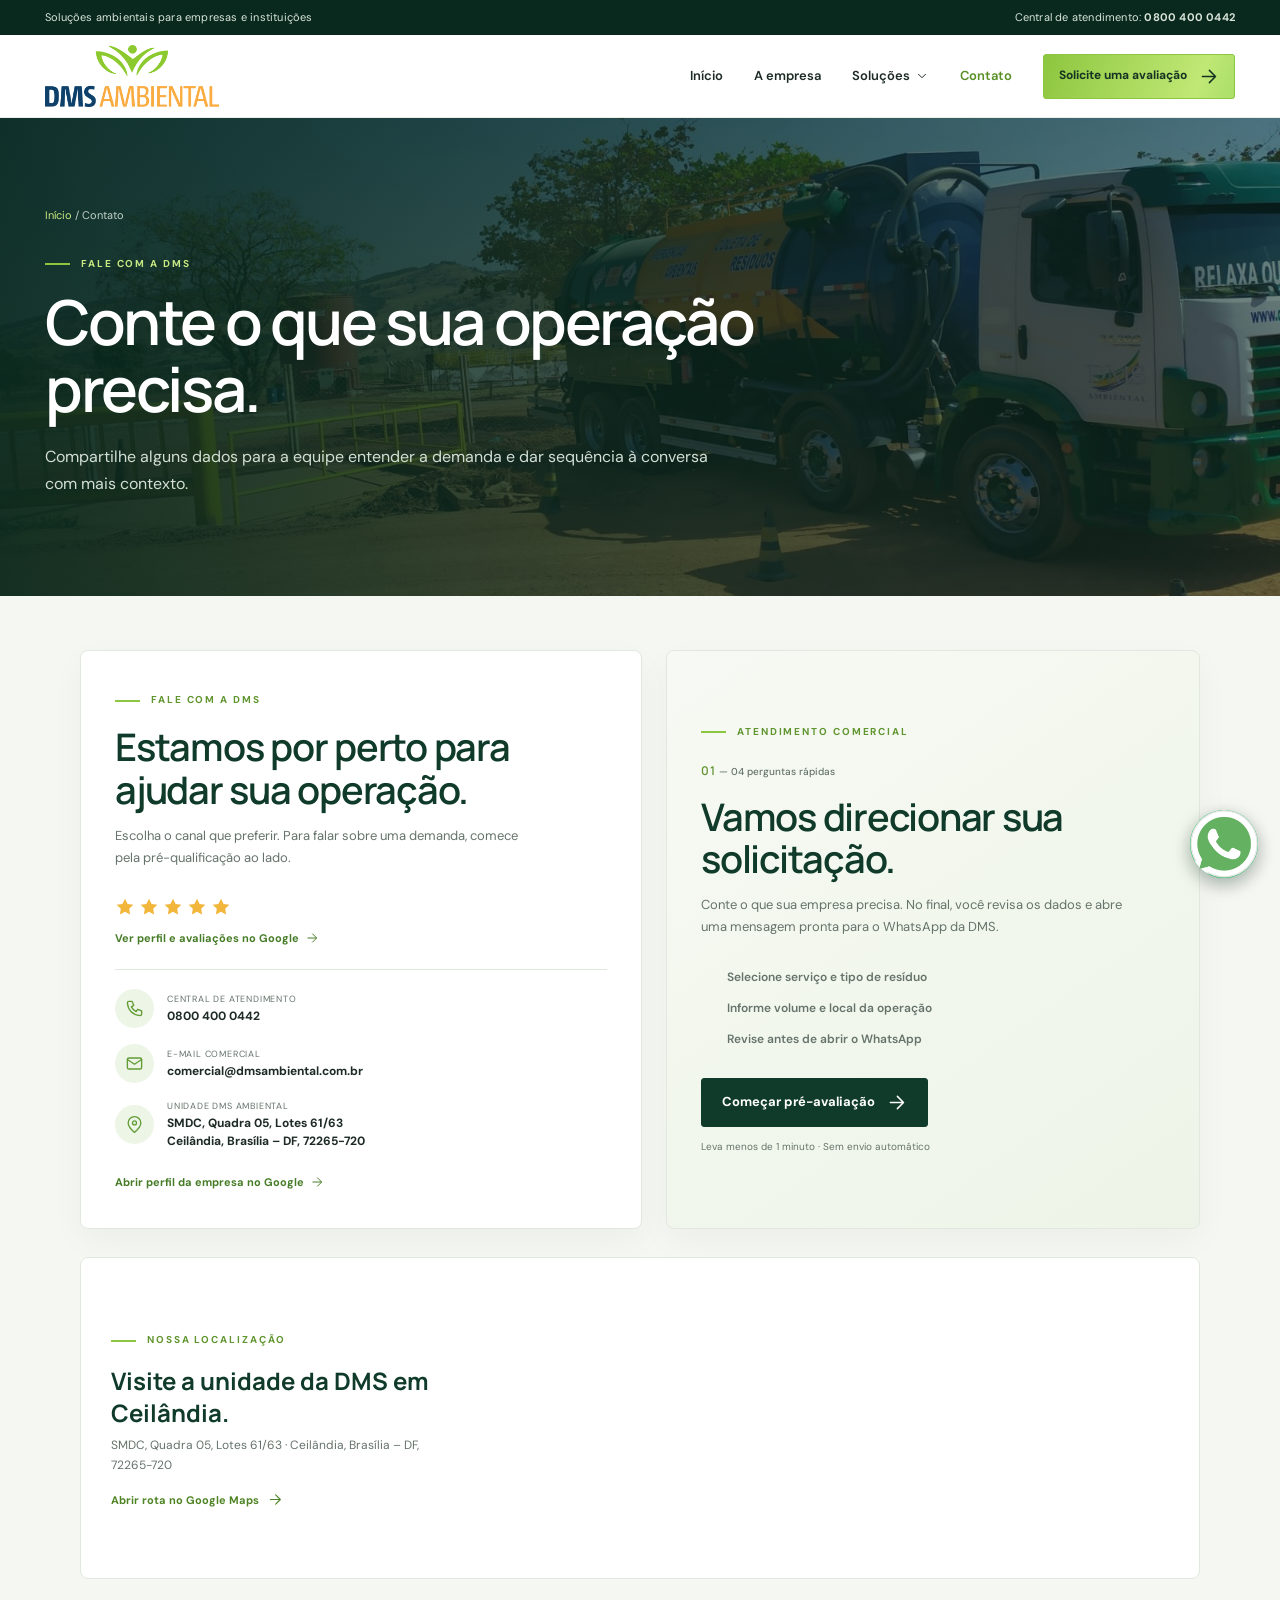
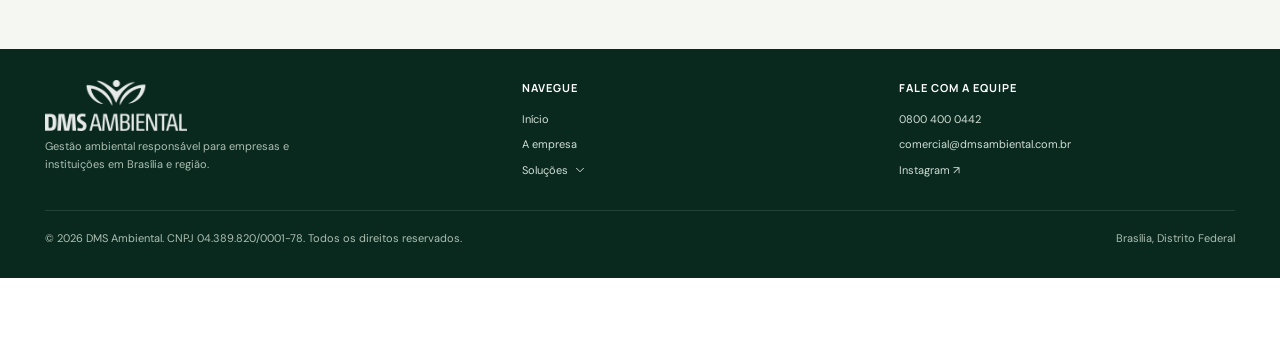
<file: contato.html>
<!doctype html><html lang="pt-BR"><head><meta charset="utf-8">
<script>
  window.dataLayer = window.dataLayer || [];
  function gtag(){ window.dataLayer.push(arguments); }
  window.dataLayer.push({'gtm.start': Date.now(), event: 'gtm.js'});
  gtag('js', new Date());
  gtag('config', 'AW-18557775987');
</script>
<script async src="https://www.googletagmanager.com/gtm.js?id=GTM-M4HGCT5D"></script>
<script>
  function gtag_report_conversion(url) {
    const callback = function () {
      if (typeof url !== 'undefined') {
        window.location = url;
      }
    };
    gtag('event', 'conversion', {
      'send_to': 'AW-18557775987/zqdYCM-Pr7UdEPPghJFF',
      'event_callback': callback
    });
    return false;
  }
</script>
<meta name="viewport" content="width=device-width, initial-scale=1"><meta name="theme-color" content="#103b2b"><meta name="description" content="Fale com a DMS Ambiental e solicite uma avaliação inicial para sua demanda de gerenciamento de resíduos."><title>Contato e pré-qualificação | DMS Ambiental</title><link rel="icon" href="favicon.ico" sizes="any"><link rel="icon" type="image/png" sizes="64x64" href="assets/favicon.png"><link rel="apple-touch-icon" href="assets/apple-touch-icon.png"><link rel="stylesheet" href="styles.css"></head><body>
<svg xmlns="http://www.w3.org/2000/svg" style="position:absolute;width:0;height:0;overflow:hidden"><symbol id="i-menu" viewBox="0 0 24 24"><path d="M4 7h16M4 12h16M4 17h16"/></symbol><symbol id="i-close" viewBox="0 0 24 24"><path d="m6 6 12 12M18 6 6 18"/></symbol><symbol id="i-arrow" viewBox="0 0 24 24"><path d="M5 12h14M13 5l7 7-7 7"/></symbol><symbol id="i-mail" viewBox="0 0 24 24"><rect x="3" y="5" width="18" height="14" rx="2"/><path d="m3 7 9 6 9-6"/></symbol><symbol id="i-phone" viewBox="0 0 24 24"><path d="M5 3h4l2 5-3 2a16 16 0 0 0 6 6l2-3 5 2v4c0 1-1 2-2 2C10 20 4 14 3 5c0-1 1-2 2-2Z"/></symbol><symbol id="i-pin" viewBox="0 0 24 24"><path d="M20 10c0 5-8 12-8 12S4 15 4 10a8 8 0 1 1 16 0Z"/><circle cx="12" cy="10" r="2.5"/></symbol><symbol id="i-whatsapp" viewBox="0 0 24 24"><path d="M20.52 3.48A11.85 11.85 0 0 0 12.08 0C5.53 0 .2 5.32.2 11.87c0 2.09.55 4.13 1.6 5.93L.1 24l6.36-1.67a11.9 11.9 0 0 0 5.61 1.42h.01c6.55 0 11.88-5.33 11.88-11.88 0-3.17-1.24-6.15-3.44-8.39ZM12.08 21.7h-.01a9.85 9.85 0 0 1-5.02-1.37l-.36-.21-3.77.99 1.01-3.67-.23-.38a9.86 9.86 0 0 1-1.51-5.19c0-5.45 4.44-9.88 9.9-9.88 2.64 0 5.12 1.03 6.99 2.9a9.82 9.82 0 0 1 2.9 7c0 5.45-4.44 9.89-9.9 9.89Zm5.42-7.4c-.3-.15-1.77-.87-2.05-.97-.27-.1-.47-.15-.67.15-.2.3-.77.97-.94 1.17-.17.2-.35.22-.65.07-.3-.15-1.26-.46-2.4-1.47-.89-.8-1.49-1.78-1.66-2.08-.17-.3-.02-.46.13-.61.13-.13.3-.35.45-.52.15-.17.2-.3.3-.5.1-.2.05-.37-.02-.52-.08-.15-.67-1.62-.92-2.22-.24-.58-.49-.5-.67-.51h-.57c-.2 0-.52.07-.79.37-.27.3-1.04 1.02-1.04 2.49s1.07 2.89 1.22 3.09c.15.2 2.1 3.2 5.08 4.49.71.31 1.26.5 1.69.64.71.23 1.36.2 1.87.12.57-.08 1.77-.72 2.02-1.42.25-.7.25-1.3.17-1.42-.07-.12-.27-.2-.57-.35Z"/></symbol></svg>
<div class="topbar"><div class="container topline"><span>Soluções ambientais para empresas e instituições</span><a href="tel:08004000442">Central de atendimento: <strong>0800 400 0442</strong></a></div></div><header class="header"><nav class="container nav"><a class="brand" href="index.html"><img src="assets/logo-dms.webp" alt="DMS Ambiental"></a><button class="menu-toggle" aria-label="Abrir menu" aria-expanded="false"><svg class="icon"><use href="#i-menu"/></svg></button><div class="navlinks"><a href="index.html">Início</a><a href="empresa.html">A empresa</a><div class="nav-dropdown"><a class="nav-drop-trigger" href="solucoes.html" aria-haspopup="true">Soluções <svg class="icon" viewBox="0 0 24 24"><path d="m6 9 6 6 6-6"/></svg></a><div class="nav-dropdown-menu"><a href="solucoes.html">Todas as soluções</a><a href="gestao-destinacao.html">Gestão e destinação</a><a href="transporte-residuos.html">Transporte de resíduos</a><a href="locacao-ambiental.html">Locação ambiental</a></div></div><a class="active" href="contato.html">Contato</a><a class="nav-cta" href="#qualify-start">Solicite uma avaliação <svg class="icon"><use href="#i-arrow"/></svg></a></div></nav></header>
<main><section class="page-hero" style="--page-image:url('assets/WhatsApp-Image-2024-06-03-at-16.11.05-2.jpeg')"><div class="container"><div class="breadcrumbs"><a href="index.html">Início</a> / Contato</div><span class="eyebrow light">Fale com a DMS</span><h1>Conte o que sua operação precisa.</h1><p class="lead">Compartilhe alguns dados para a equipe entender a demanda e dar sequência à conversa com mais contexto.</p></div></section>
<section class="section soft contact-area"><div class="container contact-layout"><article class="contact-info-card"><span class="eyebrow">Fale com a DMS</span><h2>Estamos por perto para ajudar sua operação.</h2><p class="contact-intro">Escolha o canal que preferir. Para falar sobre uma demanda, comece pela pré-qualificação ao lado.</p><div class="rating-block"><div class="rating-stars" aria-label="Cinco estrelas"><svg viewBox="0 0 24 24"><path d="m12 2 3.1 6.3 6.9 1-5 4.9 1.2 6.9-6.2-3.3-6.2 3.3L7 14.2 2 9.3l6.9-1L12 2Z"/></svg><svg viewBox="0 0 24 24"><path d="m12 2 3.1 6.3 6.9 1-5 4.9 1.2 6.9-6.2-3.3-6.2 3.3L7 14.2 2 9.3l6.9-1L12 2Z"/></svg><svg viewBox="0 0 24 24"><path d="m12 2 3.1 6.3 6.9 1-5 4.9 1.2 6.9-6.2-3.3-6.2 3.3L7 14.2 2 9.3l6.9-1L12 2Z"/></svg><svg viewBox="0 0 24 24"><path d="m12 2 3.1 6.3 6.9 1-5 4.9 1.2 6.9-6.2-3.3-6.2 3.3L7 14.2 2 9.3l6.9-1L12 2Z"/></svg><svg viewBox="0 0 24 24"><path d="m12 2 3.1 6.3 6.9 1-5 4.9 1.2 6.9-6.2-3.3-6.2 3.3L7 14.2 2 9.3l6.9-1L12 2Z"/></svg></div><a href="https://share.google/5eW5ufLObIQJYRntZ" target="_blank" rel="noopener">Ver perfil e avaliações no Google <svg class="icon"><use href="#i-arrow"/></svg></a></div><div class="contact-methods"><a href="tel:08004000442"><span class="method-icon"><svg class="icon"><use href="#i-phone"/></svg></span><span><small>Central de atendimento</small><b>0800 400 0442</b></span></a><a href="mailto:comercial@dmsambiental.com.br"><span class="method-icon"><svg class="icon"><use href="#i-mail"/></svg></span><span><small>E-mail comercial</small><b>comercial@dmsambiental.com.br</b></span></a><a href="https://www.google.com/maps/search/?api=1&query=SMDC%2C+Quadra+05%2C+Lotes+61%2F63%2C+Ceil%C3%A2ndia%2C+Bras%C3%ADlia+-+DF%2C+72265-720" target="_blank" rel="noopener"><span class="method-icon"><svg class="icon"><use href="#i-pin"/></svg></span><span><small>Unidade DMS Ambiental</small><b>SMDC, Quadra 05, Lotes 61/63<br>Ceilândia, Brasília – DF, 72265-720</b></span></a></div><a class="maps-link" href="https://share.google/5eW5ufLObIQJYRntZ" target="_blank" rel="noopener">Abrir perfil da empresa no Google <svg class="icon"><use href="#i-arrow"/></svg></a></article><article class="qualify-launch" id="qualify-start"><span class="eyebrow">Atendimento comercial</span><div class="launch-number">01 <span>— 04 perguntas rápidas</span></div><h2>Vamos direcionar sua solicitação.</h2><p>Conte o que sua empresa precisa. No final, você revisa os dados e abre uma mensagem pronta para o WhatsApp da DMS.</p><ul><li><svg class="icon"><use href="#i-check"/></svg> Selecione serviço e tipo de resíduo</li><li><svg class="icon"><use href="#i-check"/></svg> Informe volume e local da operação</li><li><svg class="icon"><use href="#i-check"/></svg> Revise antes de abrir o WhatsApp</li></ul><button class="button dark" type="button" data-qualify>Começar pré-avaliação <svg class="icon"><use href="#i-arrow"/></svg></button><small class="launch-note">Leva menos de 1 minuto · Sem envio automático</small></article><div class="contact-map"><div class="contact-map-copy"><span class="eyebrow">Nossa localização</span><h3>Visite a unidade da DMS em Ceilândia.</h3><p>SMDC, Quadra 05, Lotes 61/63 · Ceilândia, Brasília – DF, 72265-720</p><a class="arrow-link" href="https://www.google.com/maps/search/?api=1&query=SMDC%2C+Quadra+05%2C+Lotes+61%2F63%2C+Ceil%C3%A2ndia%2C+Bras%C3%ADlia+-+DF%2C+72265-720" target="_blank" rel="noopener">Abrir rota no Google Maps <svg class="icon"><use href="#i-arrow"/></svg></a></div><iframe title="Mapa da DMS Ambiental em Ceilândia, Brasília" src="https://maps.google.com/maps?q=SMDC%2C%20Quadra%2005%2C%20Lotes%2061%2F63%2C%20Ceil%C3%A2ndia%2C%20Bras%C3%ADlia%20DF%2072265-720&t=&z=14&ie=UTF8&iwloc=&output=embed" loading="lazy" referrerpolicy="no-referrer-when-downgrade"></iframe></div></div></section></main>
<footer class="footer"><div class="container"><div class="footer-top"><div class="footer-brand"><a href="index.html"><img src="assets/logo-dms.webp" alt="DMS Ambiental"></a><p>Gestão ambiental responsável para empresas e instituições em Brasília e região.</p></div><div><h4>Navegue</h4><div class="footer-links"><a href="index.html">Início</a><a href="empresa.html">A empresa</a><div class="nav-dropdown"><a class="nav-drop-trigger" href="solucoes.html" aria-haspopup="true">Soluções <svg class="icon" viewBox="0 0 24 24"><path d="m6 9 6 6 6-6"/></svg></a><div class="nav-dropdown-menu"><a href="solucoes.html">Todas as soluções</a><a href="gestao-destinacao.html">Gestão e destinação</a><a href="transporte-residuos.html">Transporte de resíduos</a><a href="locacao-ambiental.html">Locação ambiental</a></div></div></div></div><div><h4>Fale com a equipe</h4><div class="footer-links"><a href="tel:08004000442">0800 400 0442</a><a href="mailto:comercial@dmsambiental.com.br">comercial@dmsambiental.com.br</a><a href="https://www.instagram.com/dms.ambiental">Instagram ↗</a></div></div></div><div class="footer-bottom"><span>© 2026 DMS Ambiental. CNPJ 04.389.820/0001-78. Todos os direitos reservados.</span><span>Brasília, Distrito Federal</span></div></div></footer><button class="whatsapp-float" data-qualify aria-label="Iniciar pré-avaliação para atendimento no WhatsApp"><img class="whatsapp-logo" src="assets/whatsapp-2.png" alt=""></button>
<div class="modal-backdrop" role="dialog" aria-modal="true" aria-labelledby="qual-title"><div class="qual-modal"><button class="modal-close" aria-label="Fechar"><svg class="icon"><use href="#i-close"/></svg></button><span class="eyebrow">Pré-qualificação de atendimento</span><h2 id="qual-title">Vamos entender sua necessidade.</h2><p class="lead">Com algumas informações, nossa equipe pode direcionar melhor a conversa.</p><div class="qual-progress"><span></span><span></span><span></span><span></span><span></span></div><form class="qual-form"><div class="qual-step active" data-question="solucao"><p class="qual-prompt">O que sua empresa precisa?</p><div class="choice-grid"><button type="button" class="choice" data-choice="solucao" data-value="Gerenciamento de resíduos">Gerenciamento de resíduos</button><button type="button" class="choice" data-choice="solucao" data-value="Transporte de resíduos">Transporte de resíduos</button><button type="button" class="choice" data-choice="solucao" data-value="Tratamento de efluentes">Tratamento de efluentes</button><button type="button" class="choice" data-choice="solucao" data-value="Destinação final">Destinação final</button><button type="button" class="choice" data-choice="solucao" data-value="Licenças ou orientação">Licenças ou orientação</button><button type="button" class="choice" data-choice="solucao" data-value="Outra necessidade">Outra necessidade</button></div></div><div class="qual-step" data-question="material"><p class="qual-prompt">Qual tipo de resíduo?</p><div class="choice-grid"><button type="button" class="choice" data-choice="material" data-value="Resíduos sólidos">Resíduos sólidos</button><button type="button" class="choice" data-choice="material" data-value="Resíduos líquidos / efluentes">Resíduos líquidos / efluentes</button><button type="button" class="choice" data-choice="material" data-value="Perigosos – Classe I">Perigosos – Classe I</button><button type="button" class="choice" data-choice="material" data-value="Não perigosos – Classe II">Não perigosos – Classe II</button><button type="button" class="choice" data-choice="material" data-value="Ainda preciso identificar">Ainda preciso identificar</button></div></div><div class="qual-step" data-question="volume"><p class="qual-prompt">Qual o volume aproximado?</p><div class="choice-grid"><button type="button" class="choice" data-choice="volume" data-value="Até 100 kg / litros">Até 100 kg / litros</button><button type="button" class="choice" data-choice="volume" data-value="De 100 a 500 kg / litros">100–500 kg / litros</button><button type="button" class="choice" data-choice="volume" data-value="Acima de 500 kg / litros">Acima de 500 kg / litros</button><button type="button" class="choice" data-choice="volume" data-value="Não sei estimar">Não sei estimar</button></div><label for="q-cidade">Cidade / UF da operação</label><input id="q-cidade" name="cidade" required placeholder="Ex.: Brasília / DF"></div><div class="qual-step" data-question="contato"><p class="qual-prompt">Para quem direcionamos o retorno?</p><div class="form-grid"><div><label for="q-empresa">Empresa</label><input id="q-empresa" name="empresa" required></div><div><label for="q-nome">Seu nome</label><input id="q-nome" name="nome" required></div></div><label for="q-telefone">Telefone / WhatsApp</label><input id="q-telefone" name="telefone" type="tel" required placeholder="DDD + número"><label for="q-email">E-mail (opcional)</label><input id="q-email" name="email" type="email" placeholder="voce@empresa.com.br"></div><div class="qual-step" data-question="revisao"><p class="qual-prompt">Confira as informações antes de continuar</p><div class="qualification-summary"></div><p class="form-hint">O WhatsApp abrirá com esta mensagem pronta. Você poderá revisar e enviar.</p></div></form><div class="qual-actions"><button class="qual-back" type="button">← Voltar</button><button class="qual-next" type="button">Continuar →</button></div><div class="status-message">Mensagem preparada. Se o WhatsApp não abrir, ligue para 0800 400 0442.</div></div></div><script src="qualified-whatsapp.js"></script><script src="script.js"></script></body></html>
</file>
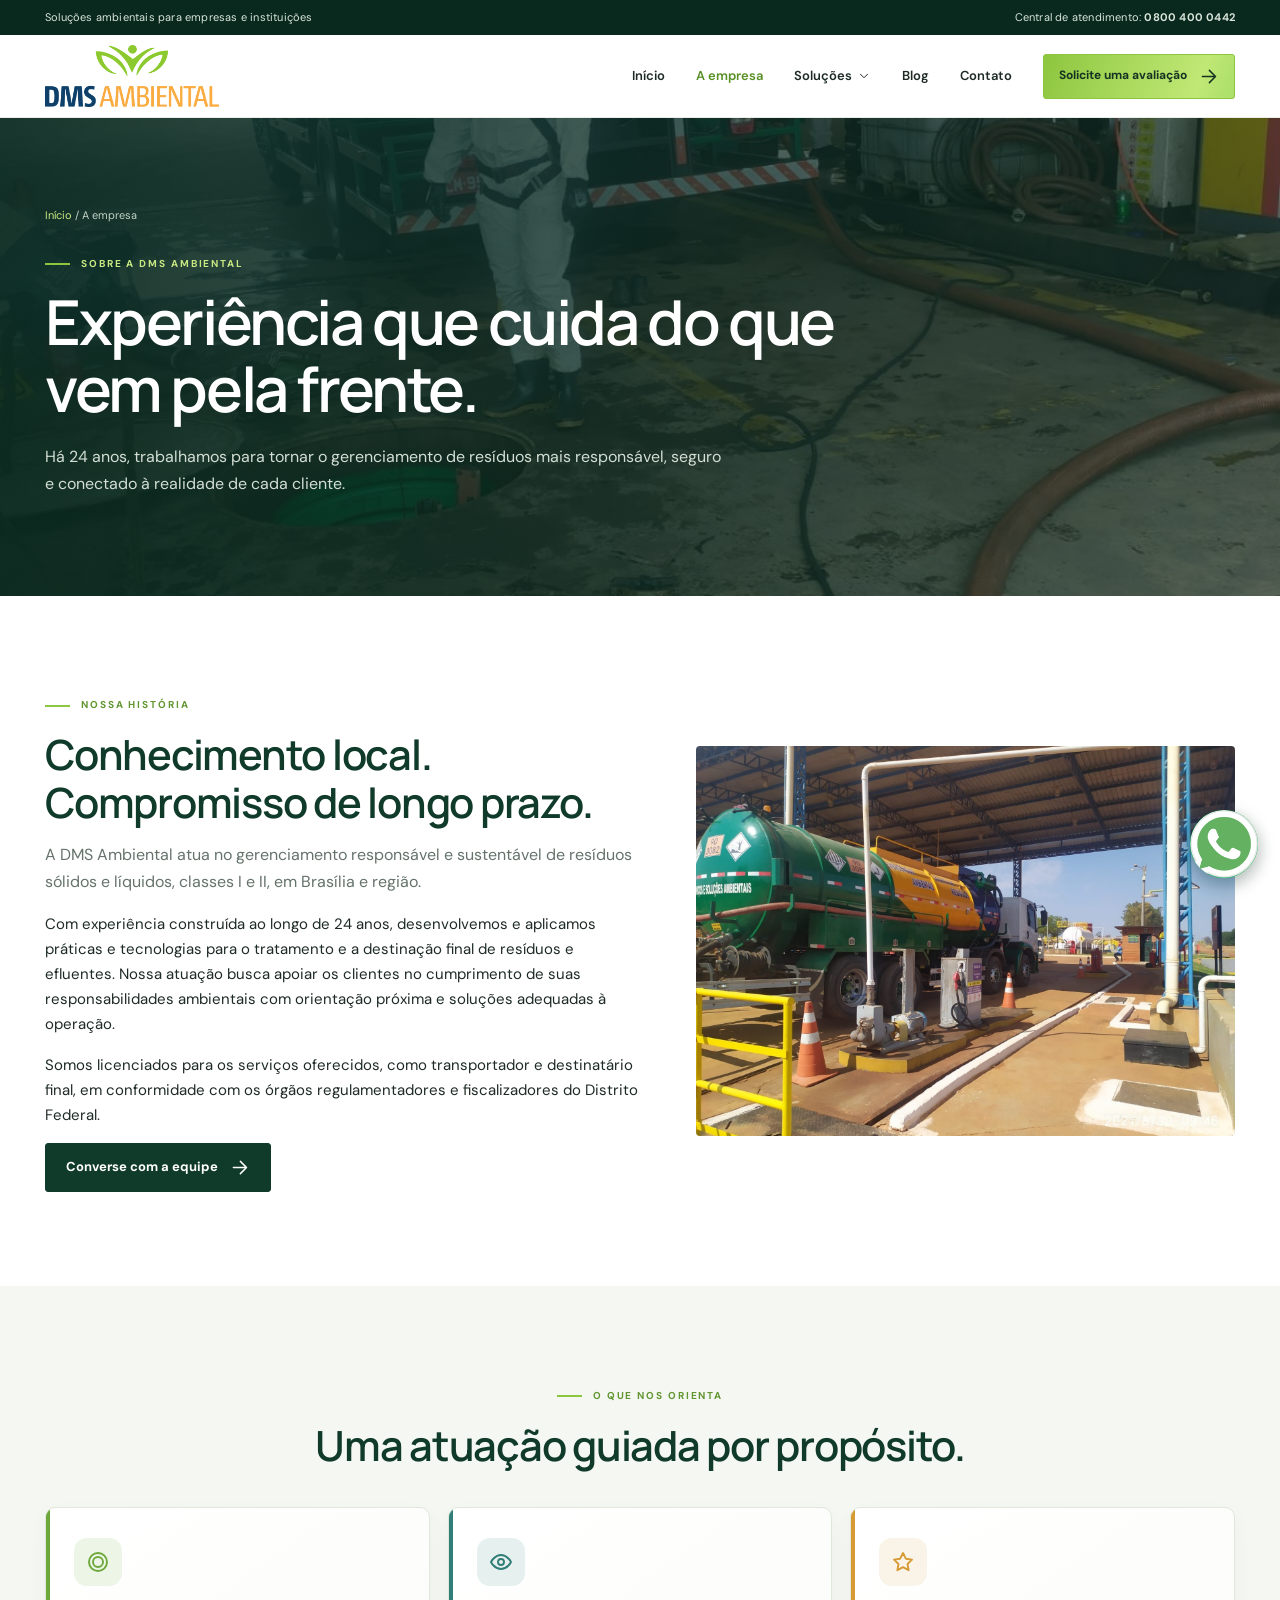
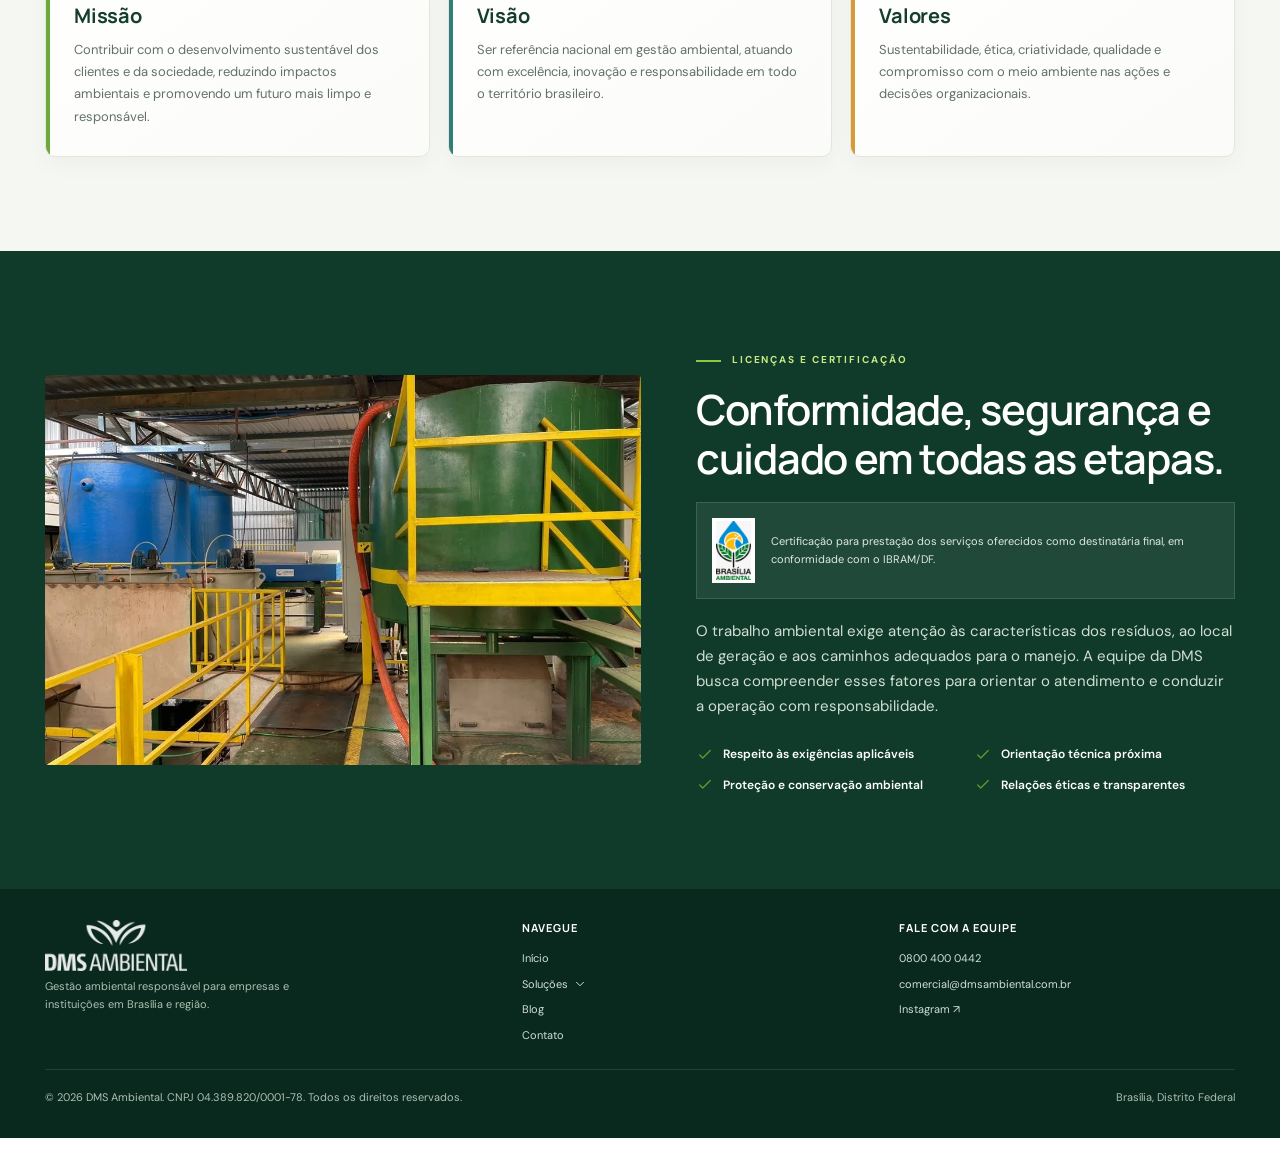
<file: empresa.html>
<!doctype html><html lang="pt-BR"><head><meta charset="utf-8">
<script>
  window.dataLayer = window.dataLayer || [];
  function gtag(){ window.dataLayer.push(arguments); }
  window.dataLayer.push({'gtm.start': Date.now(), event: 'gtm.js'});
  gtag('js', new Date());
  gtag('config', 'AW-18557775987');
</script>
<script async src="https://www.googletagmanager.com/gtm.js?id=GTM-M4HGCT5D"></script>
<script>
  function gtag_report_conversion(url) {
    const callback = function () {
      if (typeof url !== 'undefined') {
        window.location = url;
      }
    };
    gtag('event', 'conversion', {
      'send_to': 'AW-18557775987/zqdYCM-Pr7UdEPPghJFF',
      'event_callback': callback
    });
    return false;
  }
</script>
<meta name="viewport" content="width=device-width, initial-scale=1"><meta name="theme-color" content="#103b2b"><meta name="description" content="Conheça a DMS Ambiental: 24 anos de atuação em gestão de resíduos e soluções ambientais em Brasília e entorno."><title>A empresa | DMS Ambiental</title><link rel="icon" href="favicon.ico" sizes="any"><link rel="icon" type="image/png" sizes="64x64" href="assets/favicon.png"><link rel="apple-touch-icon" href="assets/apple-touch-icon.png"><link rel="stylesheet" href="styles.css"></head><body>
<svg xmlns="http://www.w3.org/2000/svg" style="position:absolute;width:0;height:0;overflow:hidden"><symbol id="i-menu" viewBox="0 0 24 24"><path d="M4 7h16M4 12h16M4 17h16"/></symbol><symbol id="i-close" viewBox="0 0 24 24"><path d="m6 6 12 12M18 6 6 18"/></symbol><symbol id="i-arrow" viewBox="0 0 24 24"><path d="M5 12h14M13 5l7 7-7 7"/></symbol><symbol id="i-check" viewBox="0 0 24 24"><path d="m5 12 4 4L19 6"/></symbol><symbol id="i-leaf" viewBox="0 0 24 24"><path d="M20 4c-8 0-14 3-14 10a6 6 0 0 0 6 6c7 0 10-6 8-16ZM5 21c2-5 6-8 11-11"/></symbol><symbol id="i-shield" viewBox="0 0 24 24"><path d="M12 22s8-4 8-11V5l-8-3-8 3v6c0 7 8 11 8 11Z"/><path d="m9 12 2 2 4-4"/></symbol><symbol id="i-target" viewBox="0 0 24 24"><circle cx="12" cy="12" r="9"/><circle cx="12" cy="12" r="5"/></symbol><symbol id="i-eye" viewBox="0 0 24 24"><path d="M2 12s3.5-7 10-7 10 7 10 7-3.5 7-10 7-10-7-10-7Z"/><circle cx="12" cy="12" r="3"/></symbol><symbol id="i-star" viewBox="0 0 24 24"><path d="m12 3 2.8 5.7 6.2.9-4.5 4.4 1.1 6.2-5.6-3-5.6 3 1.1-6.2L3 9.6l6.2-.9L12 3Z"/></symbol><symbol id="i-whatsapp" viewBox="0 0 24 24"><path d="M20.52 3.48A11.85 11.85 0 0 0 12.08 0C5.53 0 .2 5.32.2 11.87c0 2.09.55 4.13 1.6 5.93L.1 24l6.36-1.67a11.9 11.9 0 0 0 5.61 1.42h.01c6.55 0 11.88-5.33 11.88-11.88 0-3.17-1.24-6.15-3.44-8.39ZM12.08 21.7h-.01a9.85 9.85 0 0 1-5.02-1.37l-.36-.21-3.77.99 1.01-3.67-.23-.38a9.86 9.86 0 0 1-1.51-5.19c0-5.45 4.44-9.88 9.9-9.88 2.64 0 5.12 1.03 6.99 2.9a9.82 9.82 0 0 1 2.9 7c0 5.45-4.44 9.89-9.9 9.89Zm5.42-7.4c-.3-.15-1.77-.87-2.05-.97-.27-.1-.47-.15-.67.15-.2.3-.77.97-.94 1.17-.17.2-.35.22-.65.07-.3-.15-1.26-.46-2.4-1.47-.89-.8-1.49-1.78-1.66-2.08-.17-.3-.02-.46.13-.61.13-.13.3-.35.45-.52.15-.17.2-.3.3-.5.1-.2.05-.37-.02-.52-.08-.15-.67-1.62-.92-2.22-.24-.58-.49-.5-.67-.51h-.57c-.2 0-.52.07-.79.37-.27.3-1.04 1.02-1.04 2.49s1.07 2.89 1.22 3.09c.15.2 2.1 3.2 5.08 4.49.71.31 1.26.5 1.69.64.71.23 1.36.2 1.87.12.57-.08 1.77-.72 2.02-1.42.25-.7.25-1.3.17-1.42-.07-.12-.27-.2-.57-.35Z"/></symbol></svg>
<div class="topbar"><div class="container topline"><span>Soluções ambientais para empresas e instituições</span><a href="tel:08004000442">Central de atendimento: <strong>0800 400 0442</strong></a></div></div><header class="header"><nav class="container nav"><a class="brand" href="index.html"><img src="assets/logo-dms.webp" alt="DMS Ambiental"></a><button class="menu-toggle" aria-label="Abrir menu" aria-expanded="false"><svg class="icon"><use href="#i-menu"/></svg></button><div class="navlinks"><a href="index.html">Início</a><a class="active" href="empresa.html">A empresa</a><div class="nav-dropdown"><a class="nav-drop-trigger" href="solucoes.html" aria-haspopup="true">Soluções <svg class="icon" viewBox="0 0 24 24"><path d="m6 9 6 6 6-6"/></svg></a><div class="nav-dropdown-menu"><a href="solucoes.html">Todas as soluções</a><a href="gestao-destinacao.html">Gestão e destinação</a><a href="transporte-residuos.html">Transporte de resíduos</a><a href="locacao-ambiental.html">Locação ambiental</a></div></div><a href="index.html#conteudos">Blog</a><a href="contato.html">Contato</a><a class="nav-cta" href="#qualify-start" data-qualify>Solicite uma avaliação <svg class="icon"><use href="#i-arrow"/></svg></a></div></nav></header>
<main><section class="page-hero" style="--page-image:url('assets/WhatsApp-Image-2024-06-03-at-16.11.06.jpeg')"><div class="container"><div class="breadcrumbs"><a href="index.html">Início</a> / A empresa</div><span class="eyebrow light">Sobre a DMS Ambiental</span><h1>Experiência que cuida do que vem pela frente.</h1><p class="lead">Há 24 anos, trabalhamos para tornar o gerenciamento de resíduos mais responsável, seguro e conectado à realidade de cada cliente.</p></div></section>
<section class="section"><div class="container two-col"><div><span class="eyebrow">Nossa história</span><h2>Conhecimento local. Compromisso de longo prazo.</h2><p class="lead">A DMS Ambiental atua no gerenciamento responsável e sustentável de resíduos sólidos e líquidos, classes I e II, em Brasília e região.</p><p>Com experiência construída ao longo de 24 anos, desenvolvemos e aplicamos práticas e tecnologias para o tratamento e a destinação final de resíduos e efluentes. Nossa atuação busca apoiar os clientes no cumprimento de suas responsabilidades ambientais com orientação próxima e soluções adequadas à operação.</p><p>Somos licenciados para os serviços oferecidos, como transportador e destinatário final, em conformidade com os órgãos regulamentadores e fiscalizadores do Distrito Federal.</p><a class="button dark" href="#qualify-start" data-qualify>Converse com a equipe <svg class="icon"><use href="#i-arrow"/></svg></a></div><img class="image-cover" src="assets/WhatsApp-Image-2024-06-03-at-16.11.09.jpeg" alt="Equipamentos e veículos da operação DMS" loading="lazy"></div></section>
<section class="section soft"><div class="container"><div class="section-heading center"><span class="eyebrow">O que nos orienta</span><h2>Uma atuação guiada por propósito.</h2></div><div class="values"><article class="value"><svg class="icon"><use href="#i-target"/></svg><h3>Missão</h3><p>Contribuir com o desenvolvimento sustentável dos clientes e da sociedade, reduzindo impactos ambientais e promovendo um futuro mais limpo e responsável.</p></article><article class="value"><svg class="icon"><use href="#i-eye"/></svg><h3>Visão</h3><p>Ser referência nacional em gestão ambiental, atuando com excelência, inovação e responsabilidade em todo o território brasileiro.</p></article><article class="value"><svg class="icon"><use href="#i-star"/></svg><h3>Valores</h3><p>Sustentabilidade, ética, criatividade, qualidade e compromisso com o meio ambiente nas ações e decisões organizacionais.</p></article></div></div></section>
<section class="section dark" id="certificacao"><div class="container two-col"><img class="image-cover" src="assets/2-2.webp" alt="Estrutura de operação ambiental" loading="lazy"><div><span class="eyebrow light">Licenças e certificação</span><h2>Conformidade, segurança e cuidado em todas as etapas.</h2><div class="cert-inline"><img src="assets/logo-brasilia-ambiental.jpeg" alt="Brasília Ambiental – IBRAM/DF"><span>Certificação para prestação dos serviços oferecidos como destinatária final, em conformidade com o IBRAM/DF.</span></div><p>O trabalho ambiental exige atenção às características dos resíduos, ao local de geração e aos caminhos adequados para o manejo. A equipe da DMS busca compreender esses fatores para orientar o atendimento e conduzir a operação com responsabilidade.</p><ul class="checklist"><li><svg class="icon"><use href="#i-check"/></svg> Respeito às exigências aplicáveis</li><li><svg class="icon"><use href="#i-check"/></svg> Orientação técnica próxima</li><li><svg class="icon"><use href="#i-check"/></svg> Proteção e conservação ambiental</li><li><svg class="icon"><use href="#i-check"/></svg> Relações éticas e transparentes</li></ul></div></div></section></main>
<footer class="footer"><div class="container"><div class="footer-top"><div class="footer-brand"><a href="index.html"><img src="assets/logo-dms.webp" alt="DMS Ambiental"></a><p>Gestão ambiental responsável para empresas e instituições em Brasília e região.</p></div><div><h4>Navegue</h4><div class="footer-links"><a href="index.html">Início</a><div class="nav-dropdown"><a class="nav-drop-trigger" href="solucoes.html" aria-haspopup="true">Soluções <svg class="icon" viewBox="0 0 24 24"><path d="m6 9 6 6 6-6"/></svg></a><div class="nav-dropdown-menu"><a href="solucoes.html">Todas as soluções</a><a href="gestao-destinacao.html">Gestão e destinação</a><a href="transporte-residuos.html">Transporte de resíduos</a><a href="locacao-ambiental.html">Locação ambiental</a></div></div><a href="index.html#conteudos">Blog</a><a href="contato.html">Contato</a></div></div><div><h4>Fale com a equipe</h4><div class="footer-links"><a href="tel:08004000442">0800 400 0442</a><a href="mailto:comercial@dmsambiental.com.br">comercial@dmsambiental.com.br</a><a href="https://www.instagram.com/dms.ambiental">Instagram ↗</a></div></div></div><div class="footer-bottom"><span>© 2026 DMS Ambiental. CNPJ 04.389.820/0001-78. Todos os direitos reservados.</span><span>Brasília, Distrito Federal</span></div></div></footer><button class="whatsapp-float" data-qualify aria-label="Iniciar pré-avaliação para atendimento no WhatsApp"><img class="whatsapp-logo" src="assets/whatsapp-2.png" alt=""></button>
<div class="modal-backdrop" role="dialog" aria-modal="true" aria-labelledby="qual-title"><div class="qual-modal"><button class="modal-close" aria-label="Fechar"><svg class="icon"><use href="#i-close"/></svg></button><span class="eyebrow">Pré-qualificação de atendimento</span><h2 id="qual-title">Vamos entender sua necessidade.</h2><p class="lead">Com algumas informações, nossa equipe pode direcionar melhor a conversa.</p><div class="qual-progress"><span></span><span></span><span></span><span></span><span></span></div><form class="qual-form"><div class="qual-step active" data-question="solucao"><p class="qual-prompt">O que sua empresa precisa?</p><div class="choice-grid"><button type="button" class="choice" data-choice="solucao" data-value="Gerenciamento de resíduos">Gerenciamento de resíduos</button><button type="button" class="choice" data-choice="solucao" data-value="Transporte de resíduos">Transporte de resíduos</button><button type="button" class="choice" data-choice="solucao" data-value="Tratamento de efluentes">Tratamento de efluentes</button><button type="button" class="choice" data-choice="solucao" data-value="Destinação final">Destinação final</button><button type="button" class="choice" data-choice="solucao" data-value="Licenças ou orientação">Licenças ou orientação</button><button type="button" class="choice" data-choice="solucao" data-value="Outra necessidade">Outra necessidade</button></div></div><div class="qual-step" data-question="material"><p class="qual-prompt">Qual tipo de resíduo?</p><div class="choice-grid"><button type="button" class="choice" data-choice="material" data-value="Resíduos sólidos">Resíduos sólidos</button><button type="button" class="choice" data-choice="material" data-value="Resíduos líquidos / efluentes">Resíduos líquidos / efluentes</button><button type="button" class="choice" data-choice="material" data-value="Perigosos – Classe I">Perigosos – Classe I</button><button type="button" class="choice" data-choice="material" data-value="Não perigosos – Classe II">Não perigosos – Classe II</button><button type="button" class="choice" data-choice="material" data-value="Ainda preciso identificar">Ainda preciso identificar</button></div></div><div class="qual-step" data-question="volume"><p class="qual-prompt">Qual o volume aproximado?</p><div class="choice-grid"><button type="button" class="choice" data-choice="volume" data-value="Até 100 kg / litros">Até 100 kg / litros</button><button type="button" class="choice" data-choice="volume" data-value="De 100 a 500 kg / litros">100–500 kg / litros</button><button type="button" class="choice" data-choice="volume" data-value="Acima de 500 kg / litros">Acima de 500 kg / litros</button><button type="button" class="choice" data-choice="volume" data-value="Não sei estimar">Não sei estimar</button></div><label for="q-cidade">Cidade / UF da operação</label><input id="q-cidade" name="cidade" required placeholder="Ex.: Brasília / DF"></div><div class="qual-step" data-question="contato"><p class="qual-prompt">Para quem direcionamos o retorno?</p><div class="form-grid"><div><label for="q-empresa">Empresa</label><input id="q-empresa" name="empresa" required></div><div><label for="q-nome">Seu nome</label><input id="q-nome" name="nome" required></div></div><label for="q-telefone">Telefone / WhatsApp</label><input id="q-telefone" name="telefone" type="tel" required placeholder="DDD + número"><label for="q-email">E-mail (opcional)</label><input id="q-email" name="email" type="email" placeholder="voce@empresa.com.br"></div><div class="qual-step" data-question="revisao"><p class="qual-prompt">Confira as informações antes de continuar</p><div class="qualification-summary"></div><p class="form-hint">O WhatsApp abrirá com esta mensagem pronta. Você poderá revisar e enviar.</p></div></form><div class="qual-actions"><button class="qual-back" type="button">← Voltar</button><button class="qual-next" type="button">Continuar →</button></div><div class="status-message">Mensagem preparada. Se o WhatsApp não abrir, ligue para 0800 400 0442.</div></div></div><script src="qualified-whatsapp.js"></script><script src="script.js"></script></body></html>
</file>
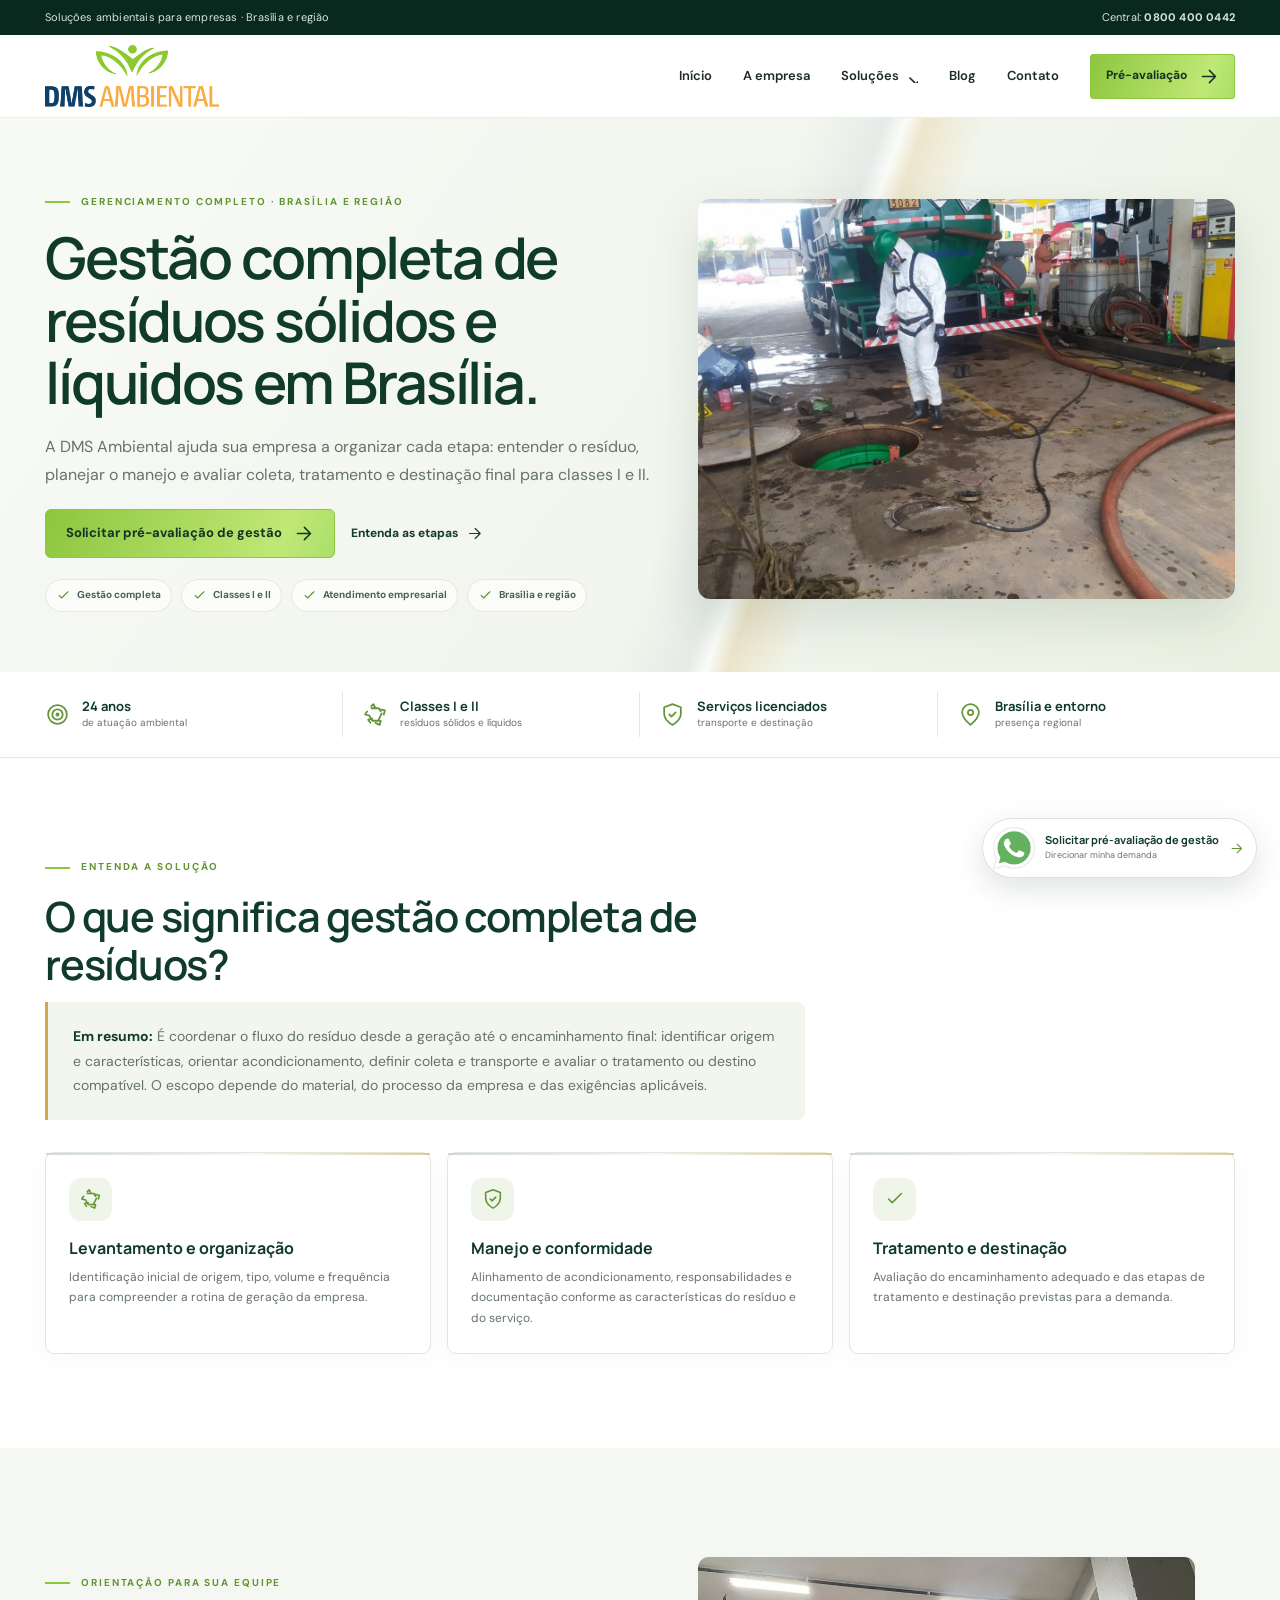
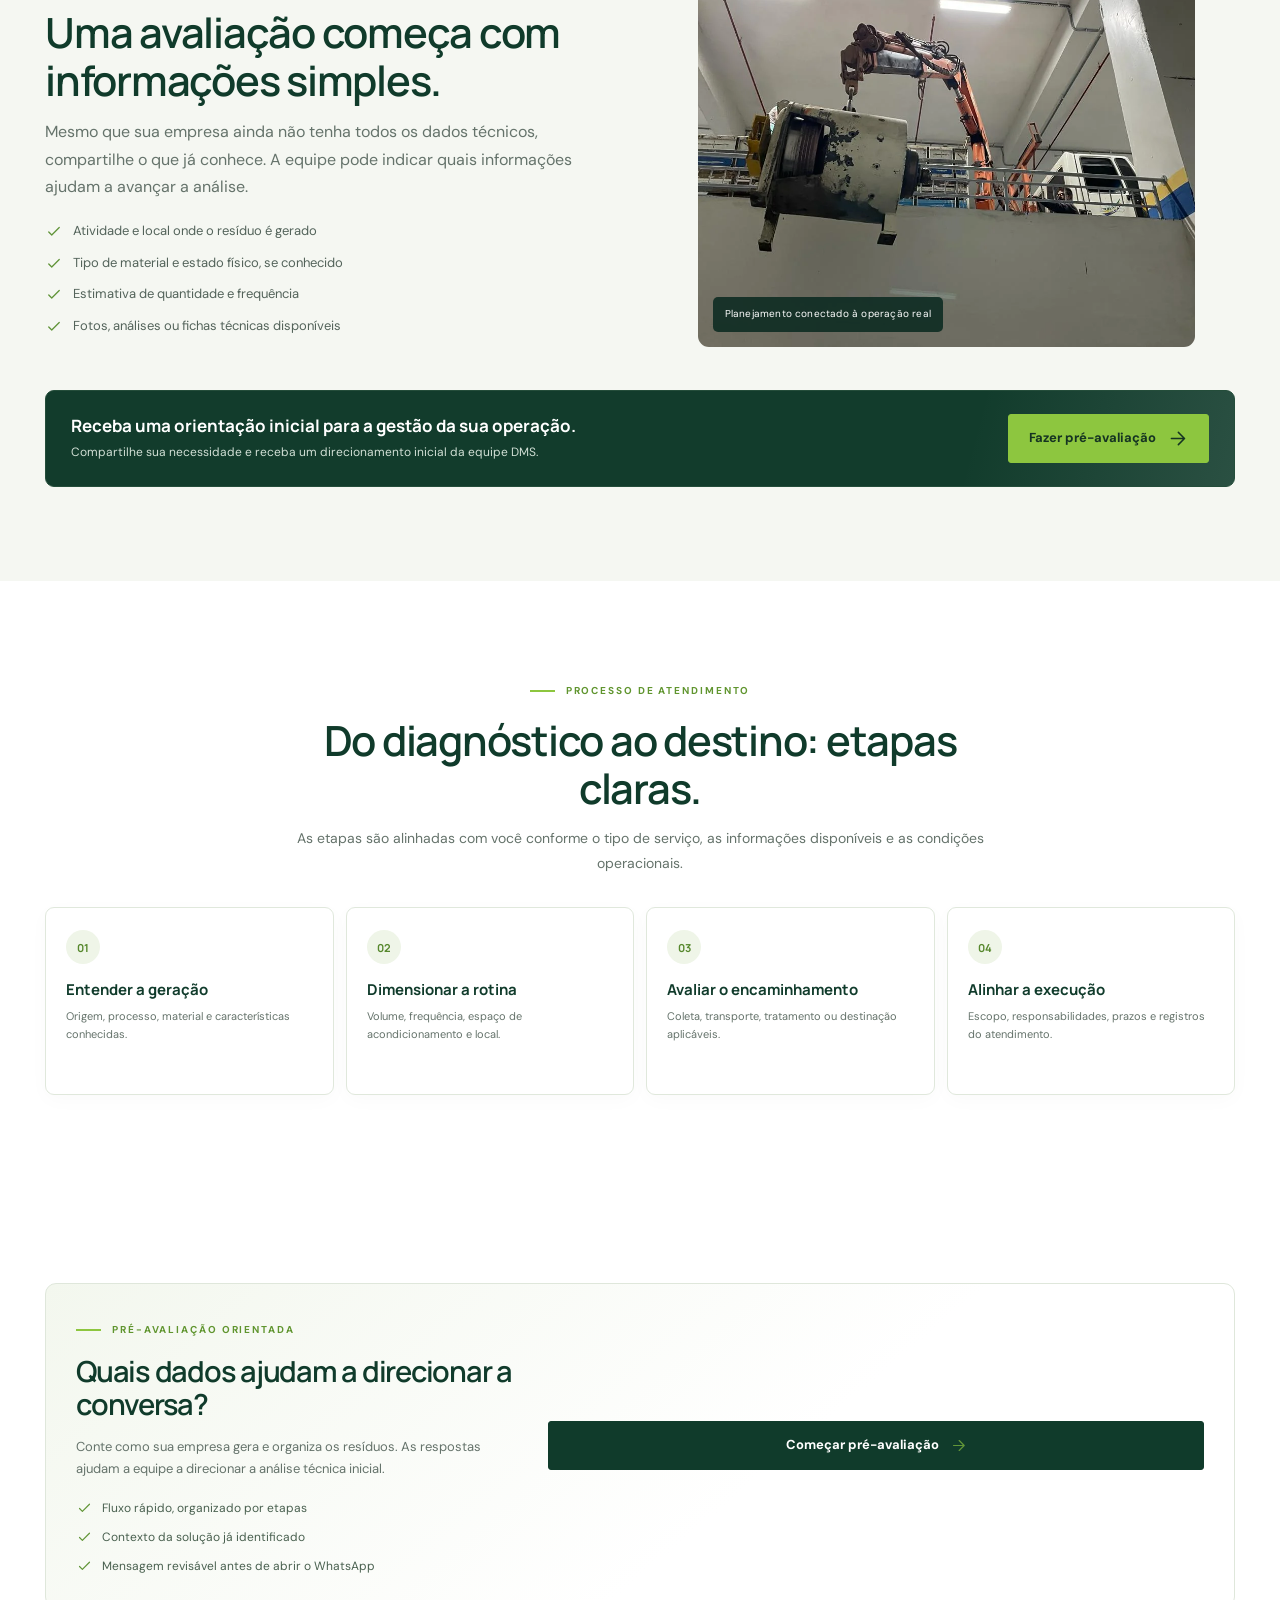
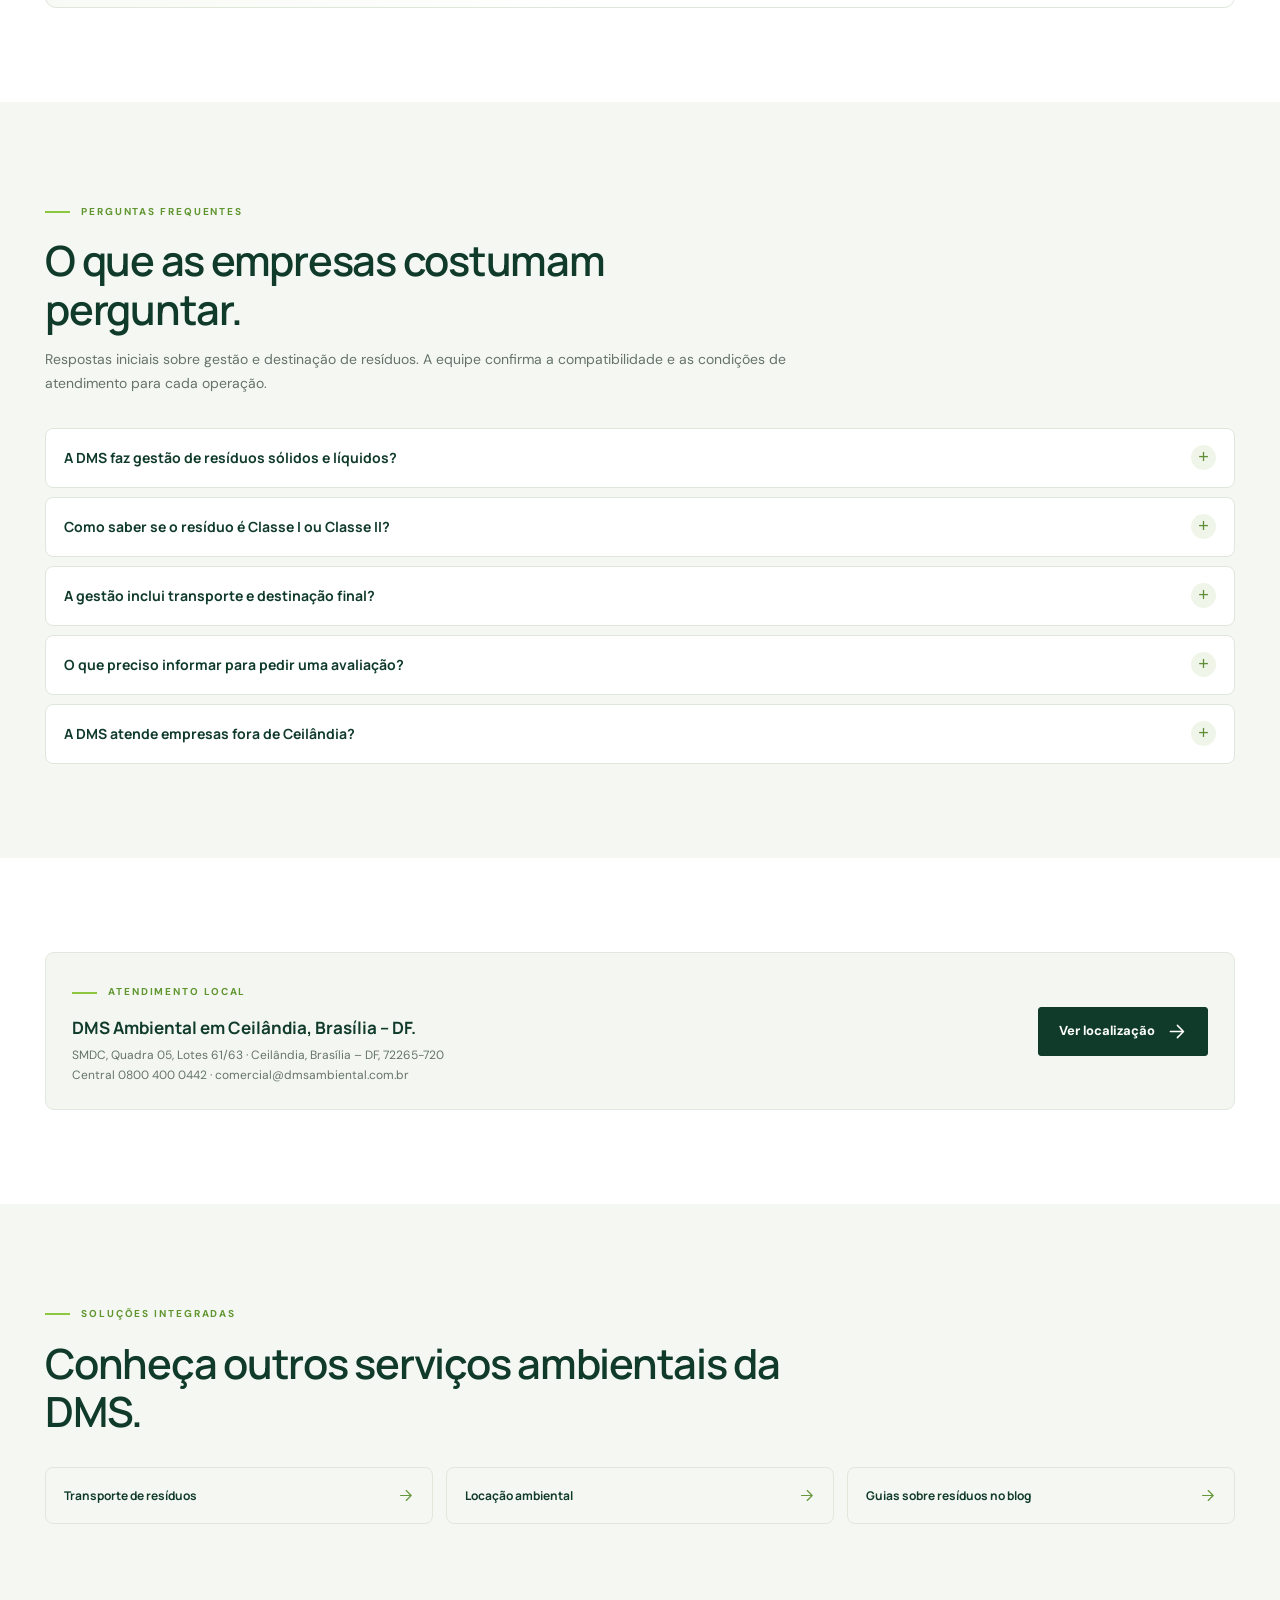
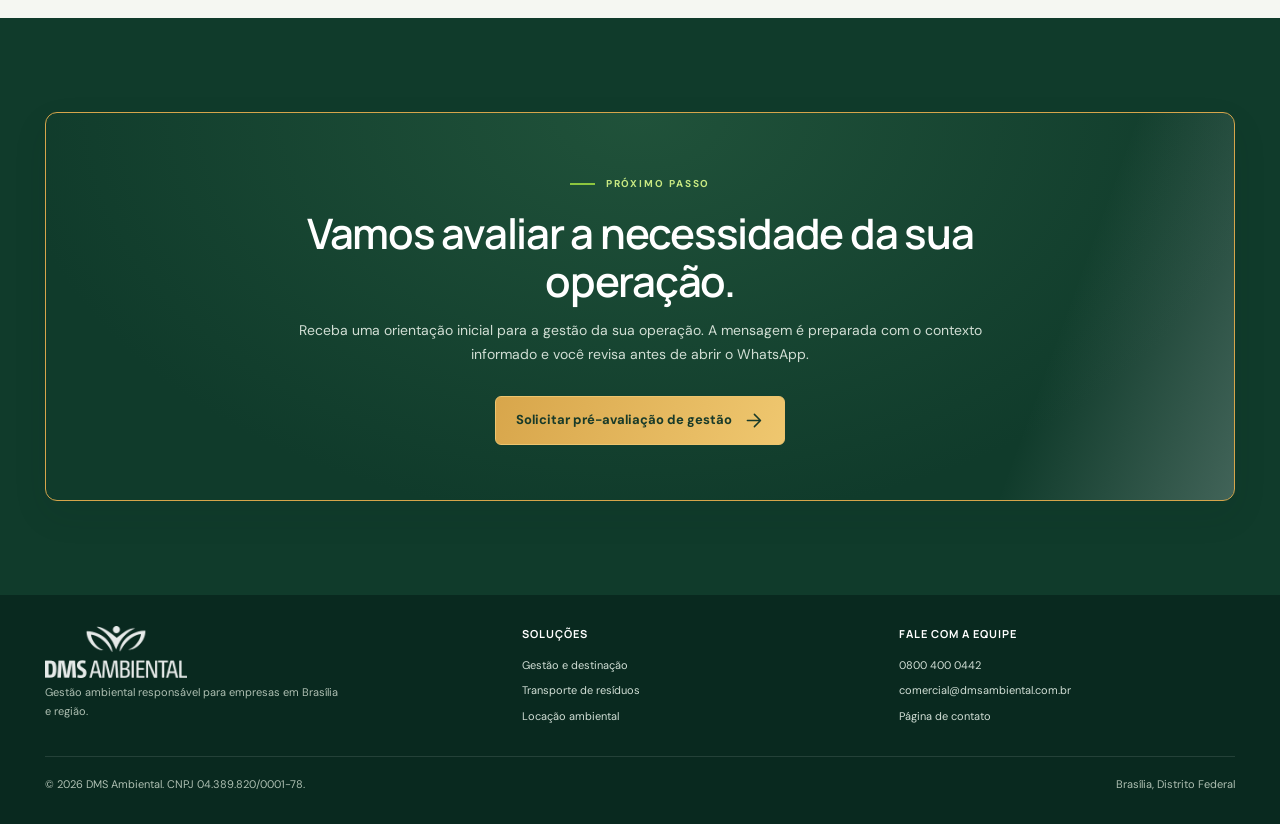
<file: gestao-destinacao.html>
<!doctype html>
<html lang="pt-BR"><head><meta charset="utf-8">
<script>
  window.dataLayer = window.dataLayer || [];
  function gtag(){ window.dataLayer.push(arguments); }
  window.dataLayer.push({'gtm.start': Date.now(), event: 'gtm.js'});
  gtag('js', new Date());
  gtag('config', 'AW-18557775987');
</script>
<script async src="https://www.googletagmanager.com/gtm.js?id=GTM-M4HGCT5D"></script>
<script>
  function gtag_report_conversion(url) {
    const callback = function () {
      if (typeof url !== 'undefined') {
        window.location = url;
      }
    };
    gtag('event', 'conversion', {
      'send_to': 'AW-18557775987/zqdYCM-Pr7UdEPPghJFF',
      'event_callback': callback
    });
    return false;
  }
</script>
<meta name="viewport" content="width=device-width,initial-scale=1"><meta name="theme-color" content="#103b2b"><meta name="description" content="Gestão completa de resíduos sólidos e líquidos, classes I e II, com avaliação de coleta, tratamento e destinação em Brasília e região."><link rel="canonical" href="https://dmsambiental.com.br/gestao-destinacao"><meta property="og:type" content="website"><meta property="og:title" content="Gestão e destinação de resíduos em Brasília | DMS Ambiental"><meta property="og:description" content="Gestão completa de resíduos sólidos e líquidos, classes I e II, com avaliação de coleta, tratamento e destinação em Brasília e região."><meta property="og:url" content="https://dmsambiental.com.br/gestao-destinacao"><meta property="og:image" content="https://dmsambiental.com.br/assets/WhatsApp-Image-2024-06-03-at-16.11.06.jpeg"><title>Gestão e destinação de resíduos em Brasília | DMS Ambiental</title><link rel="icon" href="favicon.ico" sizes="any"><link rel="icon" type="image/png" sizes="64x64" href="assets/favicon.png"><link rel="apple-touch-icon" href="assets/apple-touch-icon.png"><link rel="stylesheet" href="styles.css"><script type="application/ld+json">{"@context":"https://schema.org","@graph":[{"@type":"LocalBusiness","@id":"https://dmsambiental.com.br/#dms-ambiental","name":"DMS Ambiental","url":"https://dmsambiental.com.br/","telephone":"+55 800 400 0442","email":"comercial@dmsambiental.com.br","address":{"@type":"PostalAddress","streetAddress":"SMDC, Quadra 05, Lotes 61/63","addressLocality":"Brasília","addressRegion":"DF","postalCode":"72265-720","addressCountry":"BR"},"areaServed":[{"@type":"City","name":"Brasília"},{"@type":"AdministrativeArea","name":"Distrito Federal"}]},{"@type":"Service","@id":"https://dmsambiental.com.br/gestao-destinacao#servico","name":"Gestão e destinação de resíduos","serviceType":"Gestão e destinação de resíduos","description":"Gestão completa de resíduos sólidos e líquidos, classes I e II, com avaliação de coleta, tratamento e destinação em Brasília e região.","url":"https://dmsambiental.com.br/gestao-destinacao","provider":{"@id":"https://dmsambiental.com.br/#dms-ambiental"},"areaServed":{"@type":"AdministrativeArea","name":"Brasília e região, Distrito Federal"}},{"@type":"BreadcrumbList","itemListElement":[{"@type":"ListItem","position":1,"name":"Início","item":"https://dmsambiental.com.br/"},{"@type":"ListItem","position":2,"name":"Soluções","item":"https://dmsambiental.com.br/solucoes"},{"@type":"ListItem","position":3,"name":"Gestão e destinação de resíduos","item":"https://dmsambiental.com.br/gestao-destinacao"}]}]}</script></head>
<body data-service="Gestão e destinação de resíduos"><svg xmlns="http://www.w3.org/2000/svg" style="position:absolute;width:0;height:0;overflow:hidden"><symbol id="i-arrow" viewBox="0 0 24 24"><path d="M5 12h14M13 5l7 7-7 7"/></symbol><symbol id="i-check" viewBox="0 0 24 24"><path d="m5 12 4 4L19 6"/></symbol><symbol id="i-truck" viewBox="0 0 24 24"><path d="M3 6h11v12H3zM14 10h4l3 4v4h-7M7 18a2 2 0 1 0 4 0M16 18a2 2 0 1 0 4 0"/></symbol><symbol id="i-recycle" viewBox="0 0 24 24"><path d="m8 4 2-2 2 4M4 9l-2 3 4 1M17 7l4 1-1 4M7 20l-2-3 4-1M17 18l-1 4-4-2M8 6h7l2 3M6 13l3 5h7M18 11l-3 6"/></symbol><symbol id="i-shield" viewBox="0 0 24 24"><path d="M12 22s8-4 8-11V5l-8-3-8 3v6c0 7 8 11 8 11Z"/><path d="m9 12 2 2 4-4"/></symbol><symbol id="i-pin" viewBox="0 0 24 24"><path d="M20 10c0 5-8 12-8 12S4 15 4 10a8 8 0 1 1 16 0Z"/><circle cx="12" cy="10" r="2.5"/></symbol><symbol id="i-target" viewBox="0 0 24 24"><circle cx="12" cy="12" r="9"/><circle cx="12" cy="12" r="5"/><circle cx="12" cy="12" r="1"/></symbol><symbol id="i-leaf" viewBox="0 0 24 24"><path d="M20 4c-8 0-14 3-14 10a6 6 0 0 0 6 6c7 0 10-6 8-16ZM5 21c2-5 6-8 11-11"/></symbol></svg>
<div class="topbar"><div class="container topline"><span>Soluções ambientais para empresas · Brasília e região</span><a href="tel:08004000442">Central: <strong>0800 400 0442</strong></a></div></div>
<header class="header"><nav class="container nav" aria-label="Navegação principal"><a class="brand" href="index.html"><img src="assets/logo-dms.webp" alt="DMS Ambiental"></a><button class="menu-toggle" type="button" aria-label="Abrir menu" aria-expanded="false"><svg class="icon"><path d="M4 7h16M4 12h16M4 17h16"/></svg></button><div class="navlinks"><a href="index.html">Início</a><a href="empresa.html">A empresa</a><div class="nav-dropdown"><a class="nav-drop-trigger" href="solucoes.html" aria-haspopup="true">Soluções <svg class="icon"><path d="m6 9 6 6 6-6"/></svg></a><div class="nav-dropdown-menu"><a href="solucoes.html">Todas as soluções</a><a href="gestao-destinacao.html">Gestão e destinação</a><a href="transporte-residuos.html">Transporte de resíduos</a><a href="locacao-ambiental.html">Locação ambiental</a></div></div><a href="index.html#conteudos">Blog</a><a href="contato.html">Contato</a><a class="nav-cta" href="#pre-avaliacao" data-open-qual>Pré-avaliação <svg class="icon"><use href="#i-arrow"/></svg></a></div></nav></header>
<main>
<section class="lp-hero"><div class="container lp-hero-grid"><div class="lp-hero-copy"><span class="eyebrow">Gerenciamento completo · Brasília e região</span><h1>Gestão completa de resíduos sólidos e líquidos em Brasília.</h1><p class="lead">A DMS Ambiental ajuda sua empresa a organizar cada etapa: entender o resíduo, planejar o manejo e avaliar coleta, tratamento e destinação final para classes I e II.</p><div class="hero-actions"><button class="button" type="button" data-open-qual>Solicitar pré-avaliação de gestão<svg class="icon"><use href="#i-arrow"/></svg></button><a class="lp-text-link" href="#como-funciona">Entenda as etapas<svg class="icon"><use href="#i-arrow"/></svg></a></div><ul class="lp-hero-points"><li><svg class="icon"><use href="#i-check"/></svg>Gestão completa</li><li><svg class="icon"><use href="#i-check"/></svg>Classes I e II</li><li><svg class="icon"><use href="#i-check"/></svg>Atendimento empresarial</li><li><svg class="icon"><use href="#i-check"/></svg>Brasília e região</li></ul></div><img src="assets/WhatsApp-Image-2024-06-03-at-16.11.06.jpeg" alt="Operação da DMS Ambiental no gerenciamento de resíduos" fetchpriority="high"></div></div></section>
<section class="lp-facts"><div class="container lp-facts-grid"><div class="lp-fact"><svg class="icon"><use href="#i-target"/></svg><span><b>24 anos</b><small>de atuação ambiental</small></span></div><div class="lp-fact"><svg class="icon"><use href="#i-recycle"/></svg><span><b>Classes I e II</b><small>resíduos sólidos e líquidos</small></span></div><div class="lp-fact"><svg class="icon"><use href="#i-shield"/></svg><span><b>Serviços licenciados</b><small>transporte e destinação</small></span></div><div class="lp-fact"><svg class="icon"><use href="#i-pin"/></svg><span><b>Brasília e entorno</b><small>presença regional</small></span></div></div></section>
<section class="section"><div class="container"><div class="lp-section-head"><span class="eyebrow">Entenda a solução</span><h2>O que significa gestão completa de resíduos?</h2><p class="lp-answer"><strong>Em resumo:</strong> É coordenar o fluxo do resíduo desde a geração até o encaminhamento final: identificar origem e características, orientar acondicionamento, definir coleta e transporte e avaliar o tratamento ou destino compatível. O escopo depende do material, do processo da empresa e das exigências aplicáveis.</p></div><div class="lp-detail-grid"><article class="lp-detail lp-reveal"><div class="icon-box"><svg class="icon"><use href="#i-recycle"/></svg></div><h3>Levantamento e organização</h3><p>Identificação inicial de origem, tipo, volume e frequência para compreender a rotina de geração da empresa.</p></article><article class="lp-detail lp-reveal"><div class="icon-box"><svg class="icon"><use href="#i-shield"/></svg></div><h3>Manejo e conformidade</h3><p>Alinhamento de acondicionamento, responsabilidades e documentação conforme as características do resíduo e do serviço.</p></article><article class="lp-detail lp-reveal"><div class="icon-box"><svg class="icon"><use href="#i-check"/></svg></div><h3>Tratamento e destinação</h3><p>Avaliação do encaminhamento adequado e das etapas de tratamento e destinação previstas para a demanda.</p></article></div></div></section>
<section class="section soft"><div class="container lp-two-col"><div><span class="eyebrow">Orientação para sua equipe</span><h2>Uma avaliação começa com informações simples.</h2><p class="lead">Mesmo que sua empresa ainda não tenha todos os dados técnicos, compartilhe o que já conhece. A equipe pode indicar quais informações ajudam a avançar a análise.</p><ul class="lp-checklist"><li><svg class="icon"><use href="#i-check"/></svg><span>Atividade e local onde o resíduo é gerado</span></li><li><svg class="icon"><use href="#i-check"/></svg><span>Tipo de material e estado físico, se conhecido</span></li><li><svg class="icon"><use href="#i-check"/></svg><span>Estimativa de quantidade e frequência</span></li><li><svg class="icon"><use href="#i-check"/></svg><span>Fotos, análises ou fichas técnicas disponíveis</span></li></ul></div><figure class="lp-photo-card"><img src="assets/3-2.webp" alt="Estrutura de apoio ao gerenciamento ambiental da DMS" loading="lazy"><figcaption>Planejamento conectado à operação real</figcaption></figure></div><div class="container"><div class="lp-inline-cta"><div><h3>Receba uma orientação inicial para a gestão da sua operação.</h3><p>Compartilhe sua necessidade e receba um direcionamento inicial da equipe DMS.</p></div><button class="button" type="button" data-open-qual>Fazer pré-avaliação<svg class="icon"><use href="#i-arrow"/></svg></button></div></div></section>
<section class="section lp-steps-area" id="como-funciona"><div class="container"><div class="lp-section-head center"><span class="eyebrow">Processo de atendimento</span><h2>Do diagnóstico ao destino: etapas claras.</h2><p>As etapas são alinhadas com você conforme o tipo de serviço, as informações disponíveis e as condições operacionais.</p></div><div class="lp-steps"><article class="lp-reveal"><b>01</b><h3>Entender a geração</h3><p>Origem, processo, material e características conhecidas.</p></article><article class="lp-reveal"><b>02</b><h3>Dimensionar a rotina</h3><p>Volume, frequência, espaço de acondicionamento e local.</p></article><article class="lp-reveal"><b>03</b><h3>Avaliar o encaminhamento</h3><p>Coleta, transporte, tratamento ou destinação aplicáveis.</p></article><article class="lp-reveal"><b>04</b><h3>Alinhar a execução</h3><p>Escopo, responsabilidades, prazos e registros do atendimento.</p></article></div></div></section>
<section class="section"><div class="container lp-qualify-panel"><div><span class="eyebrow">Pré-avaliação orientada</span><h2>Quais dados ajudam a direcionar a conversa?</h2><p>Conte como sua empresa gera e organiza os resíduos. As respostas ajudam a equipe a direcionar a análise técnica inicial.</p><ul><li><svg class="icon"><use href="#i-check"/></svg>Fluxo rápido, organizado por etapas</li><li><svg class="icon"><use href="#i-check"/></svg>Contexto da solução já identificado</li><li><svg class="icon"><use href="#i-check"/></svg>Mensagem revisável antes de abrir o WhatsApp</li></ul></div><button class="button dark" type="button" data-open-qual>Começar pré-avaliação<svg class="icon"><use href="#i-arrow"/></svg></button></div></section>
<section class="section soft"><div class="container"><div class="lp-section-head"><span class="eyebrow">Perguntas frequentes</span><h2>O que as empresas costumam perguntar.</h2><p>Respostas iniciais sobre gestão e destinação de resíduos. A equipe confirma a compatibilidade e as condições de atendimento para cada operação.</p></div><div class="lp-faq-list"><details><summary>A DMS faz gestão de resíduos sólidos e líquidos?</summary><div class="lp-faq-answer"><p>Sim. A DMS informa atender demandas de resíduos sólidos e líquidos, classes I e II. O serviço e o encaminhamento são avaliados de acordo com as características e informações de cada operação.</p></div></details><details><summary>Como saber se o resíduo é Classe I ou Classe II?</summary><div class="lp-faq-answer"><p>A classificação depende das características do material e de avaliação técnica conforme as normas aplicáveis. A aparência ou o nome comercial, isoladamente, não bastam. Origem, composição, fichas técnicas e análises disponíveis ajudam a orientar a avaliação.</p></div></details><details><summary>A gestão inclui transporte e destinação final?</summary><div class="lp-faq-answer"><p>A DMS atua como transportadora e destinatária final, segundo as informações institucionais da empresa. A composição do atendimento e a compatibilidade do material devem ser confirmadas para cada demanda.</p></div></details><details><summary>O que preciso informar para pedir uma avaliação?</summary><div class="lp-faq-answer"><p>Informe tipo e origem do resíduo, quantidade aproximada, frequência, cidade e como o material está acondicionado. Se houver, envie também ficha técnica ou análise. Se ainda não souber classificar o material, indique isso no formulário.</p></div></details><details><summary>A DMS atende empresas fora de Ceilândia?</summary><div class="lp-faq-answer"><p>A unidade fica em Ceilândia, Brasília, e a DMS atende Brasília e região. Informe a cidade da operação para a equipe confirmar disponibilidade e condições logísticas.</p></div></details></div></div></section>
<section class="section"><div class="container lp-local-panel"><div><span class="eyebrow">Atendimento local</span><h3>DMS Ambiental em Ceilândia, Brasília – DF.</h3><p>SMDC, Quadra 05, Lotes 61/63 · Ceilândia, Brasília – DF, 72265-720<br>Central 0800 400 0442 · comercial@dmsambiental.com.br</p></div><a class="button dark" href="https://www.google.com/maps/search/?api=1&query=SMDC%2C+Quadra+05%2C+Lotes+61%2F63%2C+Ceil%C3%A2ndia%2C+Bras%C3%ADlia+-+DF%2C+72265-720" target="_blank" rel="noopener">Ver localização<svg class="icon"><use href="#i-arrow"/></svg></a></div></section>
<section class="section soft"><div class="container"><div class="lp-section-head"><span class="eyebrow">Soluções integradas</span><h2>Conheça outros serviços ambientais da DMS.</h2></div><div class="lp-related"><a href="transporte-residuos.html">Transporte de resíduos<svg class="icon"><use href="#i-arrow"/></svg></a><a href="locacao-ambiental.html">Locação ambiental<svg class="icon"><use href="#i-arrow"/></svg></a><a href="index.html#conteudos">Guias sobre resíduos no blog<svg class="icon"><use href="#i-arrow"/></svg></a></div></div></section>
<section class="section dark" id="pre-avaliacao"><div class="container lp-final"><span class="eyebrow light">Próximo passo</span><h2>Vamos avaliar a necessidade da sua operação.</h2><p class="lead">Receba uma orientação inicial para a gestão da sua operação. A mensagem é preparada com o contexto informado e você revisa antes de abrir o WhatsApp.</p><button class="button" type="button" data-open-qual>Solicitar pré-avaliação de gestão<svg class="icon"><use href="#i-arrow"/></svg></button></div></section>
</main>
<footer class="footer"><div class="container"><div class="footer-top"><div class="footer-brand"><a href="index.html"><img src="assets/logo-dms.webp" alt="DMS Ambiental"></a><p>Gestão ambiental responsável para empresas em Brasília e região.</p></div><div><h4>Soluções</h4><div class="footer-links"><a href="gestao-destinacao.html">Gestão e destinação</a><a href="transporte-residuos.html">Transporte de resíduos</a><a href="locacao-ambiental.html">Locação ambiental</a></div></div><div><h4>Fale com a equipe</h4><div class="footer-links"><a href="tel:08004000442">0800 400 0442</a><a href="mailto:comercial@dmsambiental.com.br">comercial@dmsambiental.com.br</a><a href="contato.html">Página de contato</a></div></div></div><div class="footer-bottom"><span>© 2026 DMS Ambiental. CNPJ 04.389.820/0001-78.</span><span>Brasília, Distrito Federal</span></div></div></footer>
<button class="lp-float-link" type="button" data-open-qual aria-label="Solicitar pré-avaliação de gestão para gestão e destinação de resíduos"><img src="assets/whatsapp-2.png" alt=""><span class="lp-float-copy"><strong>Solicitar pré-avaliação de gestão</strong><small>Direcionar minha demanda</small></span><svg class="icon lp-float-arrow"><use href="#i-arrow"/></svg></button>
<div class="lp-modal" role="dialog" aria-modal="true" aria-labelledby="lp-modal-title"><div class="lp-modal-card"><button class="lp-close" type="button" aria-label="Fechar">×</button><span class="eyebrow">Pré-avaliação · Gestão e destinação de resíduos</span><h2 id="lp-modal-title">Vamos entender sua demanda.</h2><p class="lead">Conte como sua empresa gera e organiza os resíduos. As respostas ajudam a equipe a direcionar a análise técnica inicial.</p><div class="lp-progress"><span></span></div><form class="lp-form" novalidate><section class="lp-q active"><h3>O que sua empresa precisa gerenciar?</h3><div class="qual-grid" data-required-choice="material" role="group" aria-label="O que sua empresa precisa gerenciar?"><button type="button" class="qual-choice" data-key="material" data-value="Resíduos sólidos">Resíduos sólidos</button><button type="button" class="qual-choice" data-key="material" data-value="Resíduos líquidos / efluentes">Resíduos líquidos / efluentes</button><button type="button" class="qual-choice" data-key="material" data-value="Resíduos perigosos – Classe I">Resíduos perigosos – Classe I</button><button type="button" class="qual-choice" data-key="material" data-value="Resíduos não perigosos – Classe II">Resíduos não perigosos – Classe II</button><button type="button" class="qual-choice" data-key="material" data-value="Mais de um tipo">Mais de um tipo</button><button type="button" class="qual-choice" data-key="material" data-value="Ainda preciso identificar">Ainda preciso identificar</button></div></section><section class="lp-q"><h3>Como é a demanda hoje?</h3><div class="qual-grid" data-required-choice="volume" role="group" aria-label="Como é a demanda hoje?"><button type="button" class="qual-choice" data-key="volume" data-value="Atendimento pontual">Atendimento pontual</button><button type="button" class="qual-choice" data-key="volume" data-value="Coleta recorrente">Coleta recorrente</button><button type="button" class="qual-choice" data-key="volume" data-value="Até 100 kg ou litros">Até 100 kg ou litros</button><button type="button" class="qual-choice" data-key="volume" data-value="De 100 a 500 kg ou litros">De 100 a 500 kg ou litros</button><button type="button" class="qual-choice" data-key="volume" data-value="Acima de 500 kg ou litros">Acima de 500 kg ou litros</button><button type="button" class="qual-choice" data-key="volume" data-value="Ainda vou estimar">Ainda vou estimar</button></div><label>Cidade / UF da operação<input name="cidade" type="text" data-label="Cidade / UF da operação" placeholder="Ex.: Brasília / DF" required></label><label>Onde o resíduo é gerado?<input name="origem_residuo" type="text" data-label="Onde o resíduo é gerado?" placeholder="Ex.: indústria, obra, oficina" ></label><label>Como o resíduo é acondicionado atualmente?<select name="acondicionamento" data-label="Como o resíduo é acondicionado atualmente?"><option value="">Selecione, se souber</option><option>Tambores ou bombonas</option><option>Contêiner ou caçamba</option><option>Tanque / reservatório</option><option>A definir / preciso de orientação</option></select></label></section><section class="lp-q"><h3>Como podemos retornar?</h3><div class="lp-form-grid"><label>Empresa<input name="empresa" data-label="Empresa" required autocomplete="organization"></label><label>Seu nome<input name="nome" data-label="Nome para contato" required autocomplete="name"></label></div><label>Telefone / WhatsApp<input name="telefone" data-label="Telefone / WhatsApp" type="tel" required autocomplete="tel" placeholder="DDD + número"></label><label>E-mail (opcional)<input name="email" data-label="E-mail" type="email" autocomplete="email" placeholder="voce@empresa.com.br"></label></section><section class="lp-q"><h3>Revise sua pré-avaliação.</h3><div class="lp-summary"></div><p>O WhatsApp abrirá com uma mensagem pronta para você revisar e enviar.</p></section></form><div class="lp-controls"><button class="lp-back" type="button">Voltar</button><button class="lp-next" type="button">Continuar</button></div></div></div>
<script src="qualified-whatsapp.js"></script><script src="lp.js"></script></body></html>
</file>
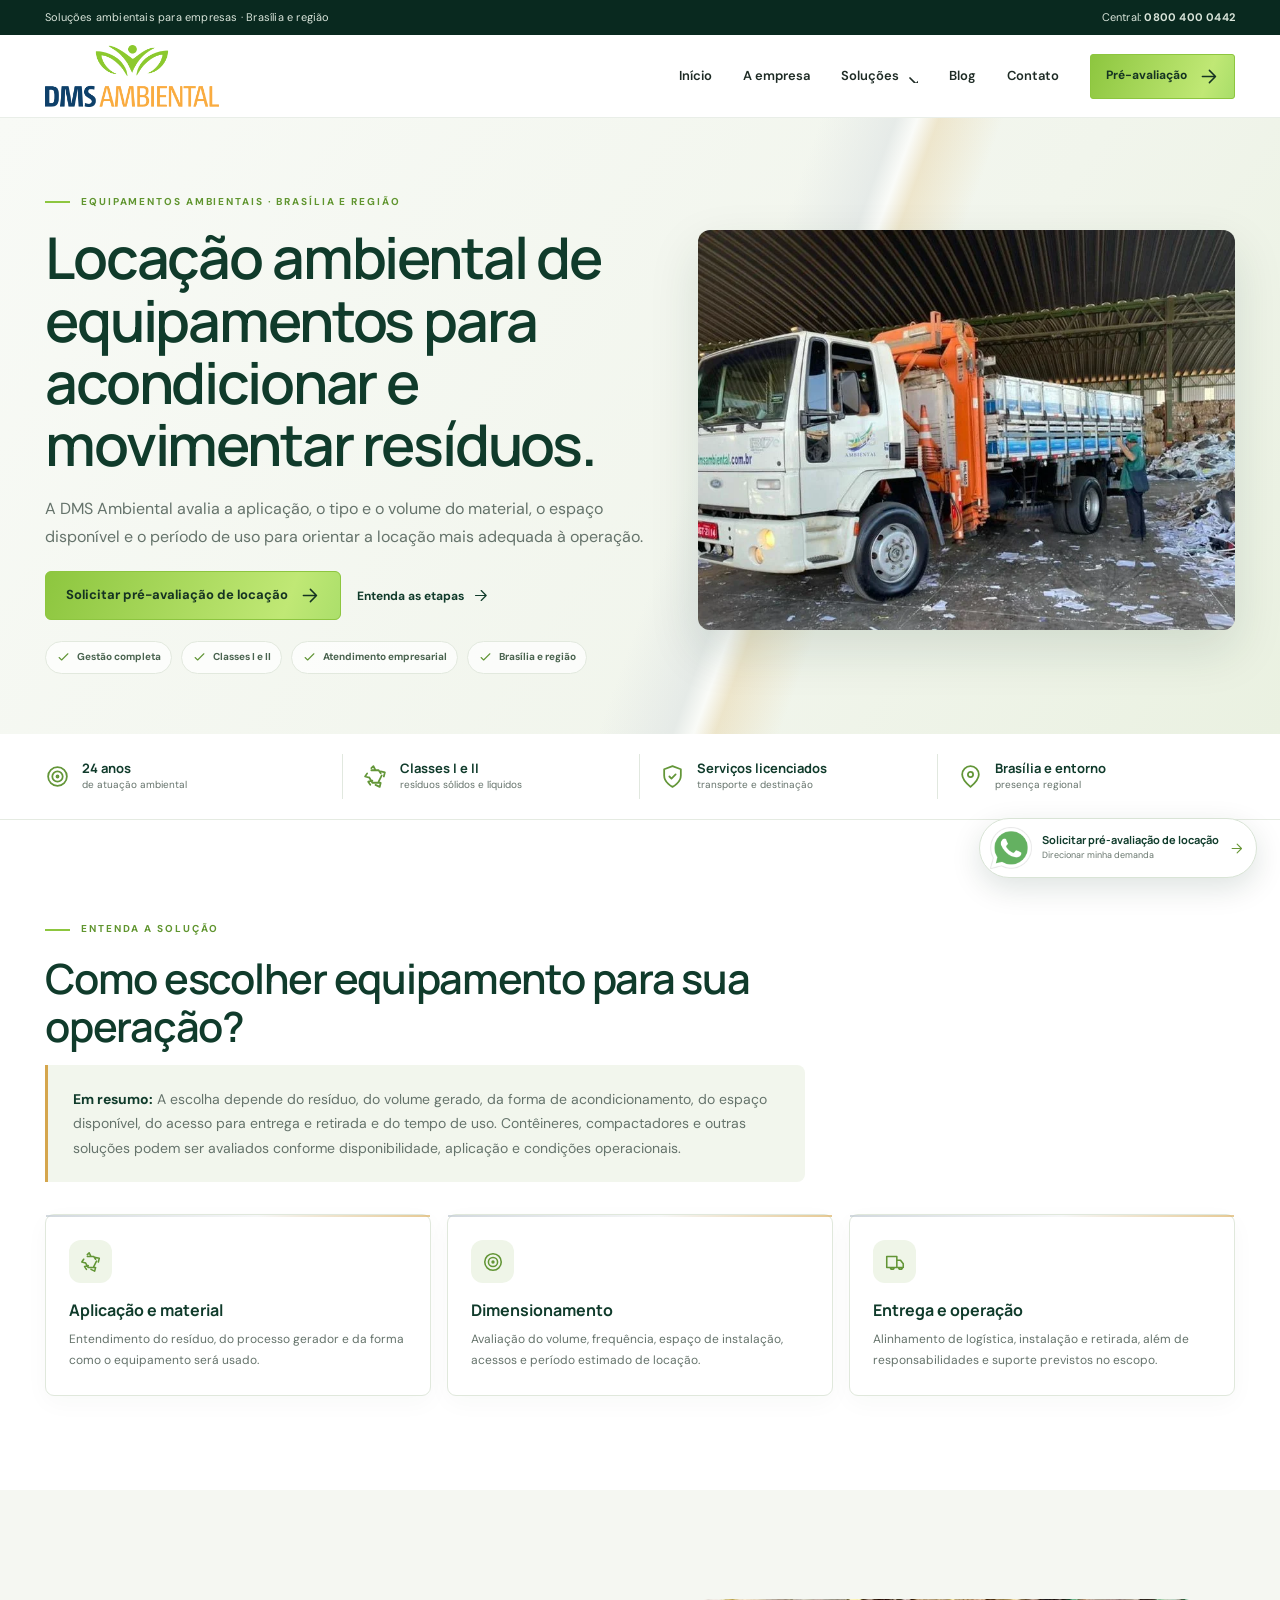
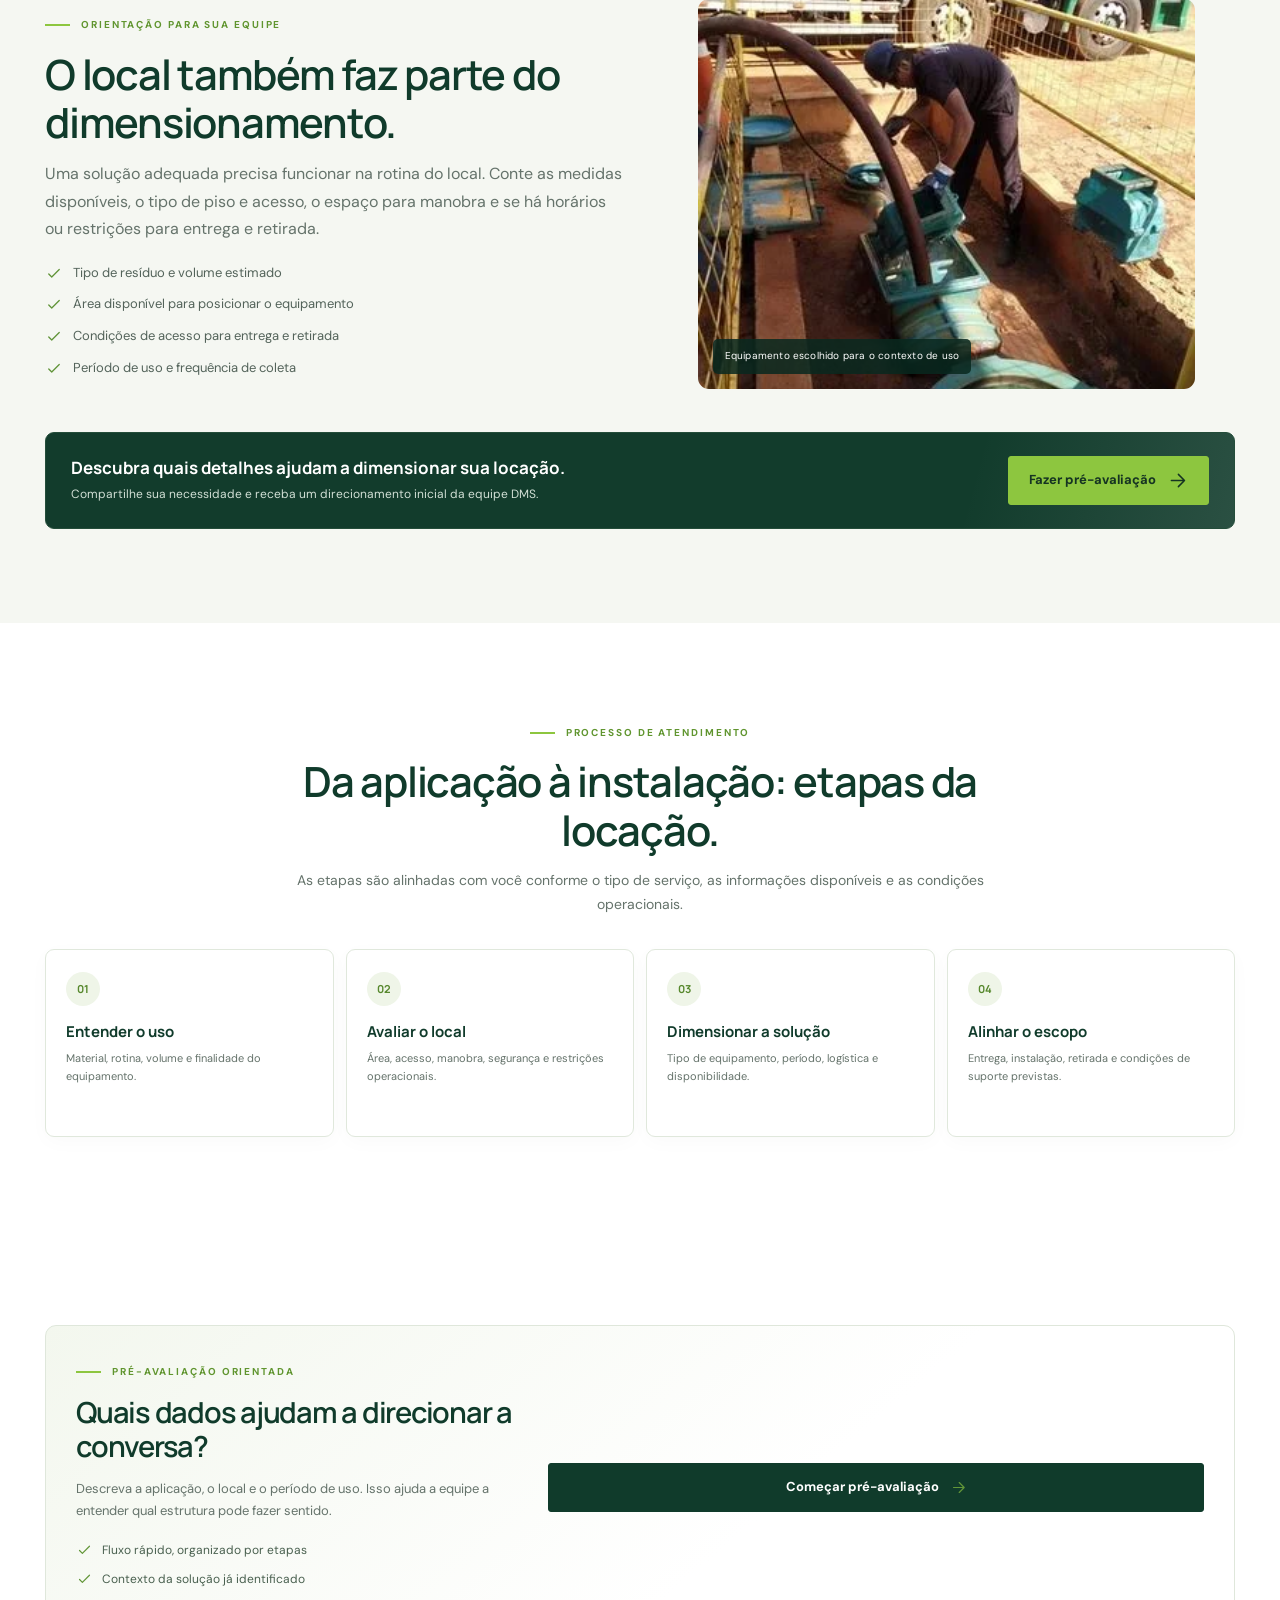
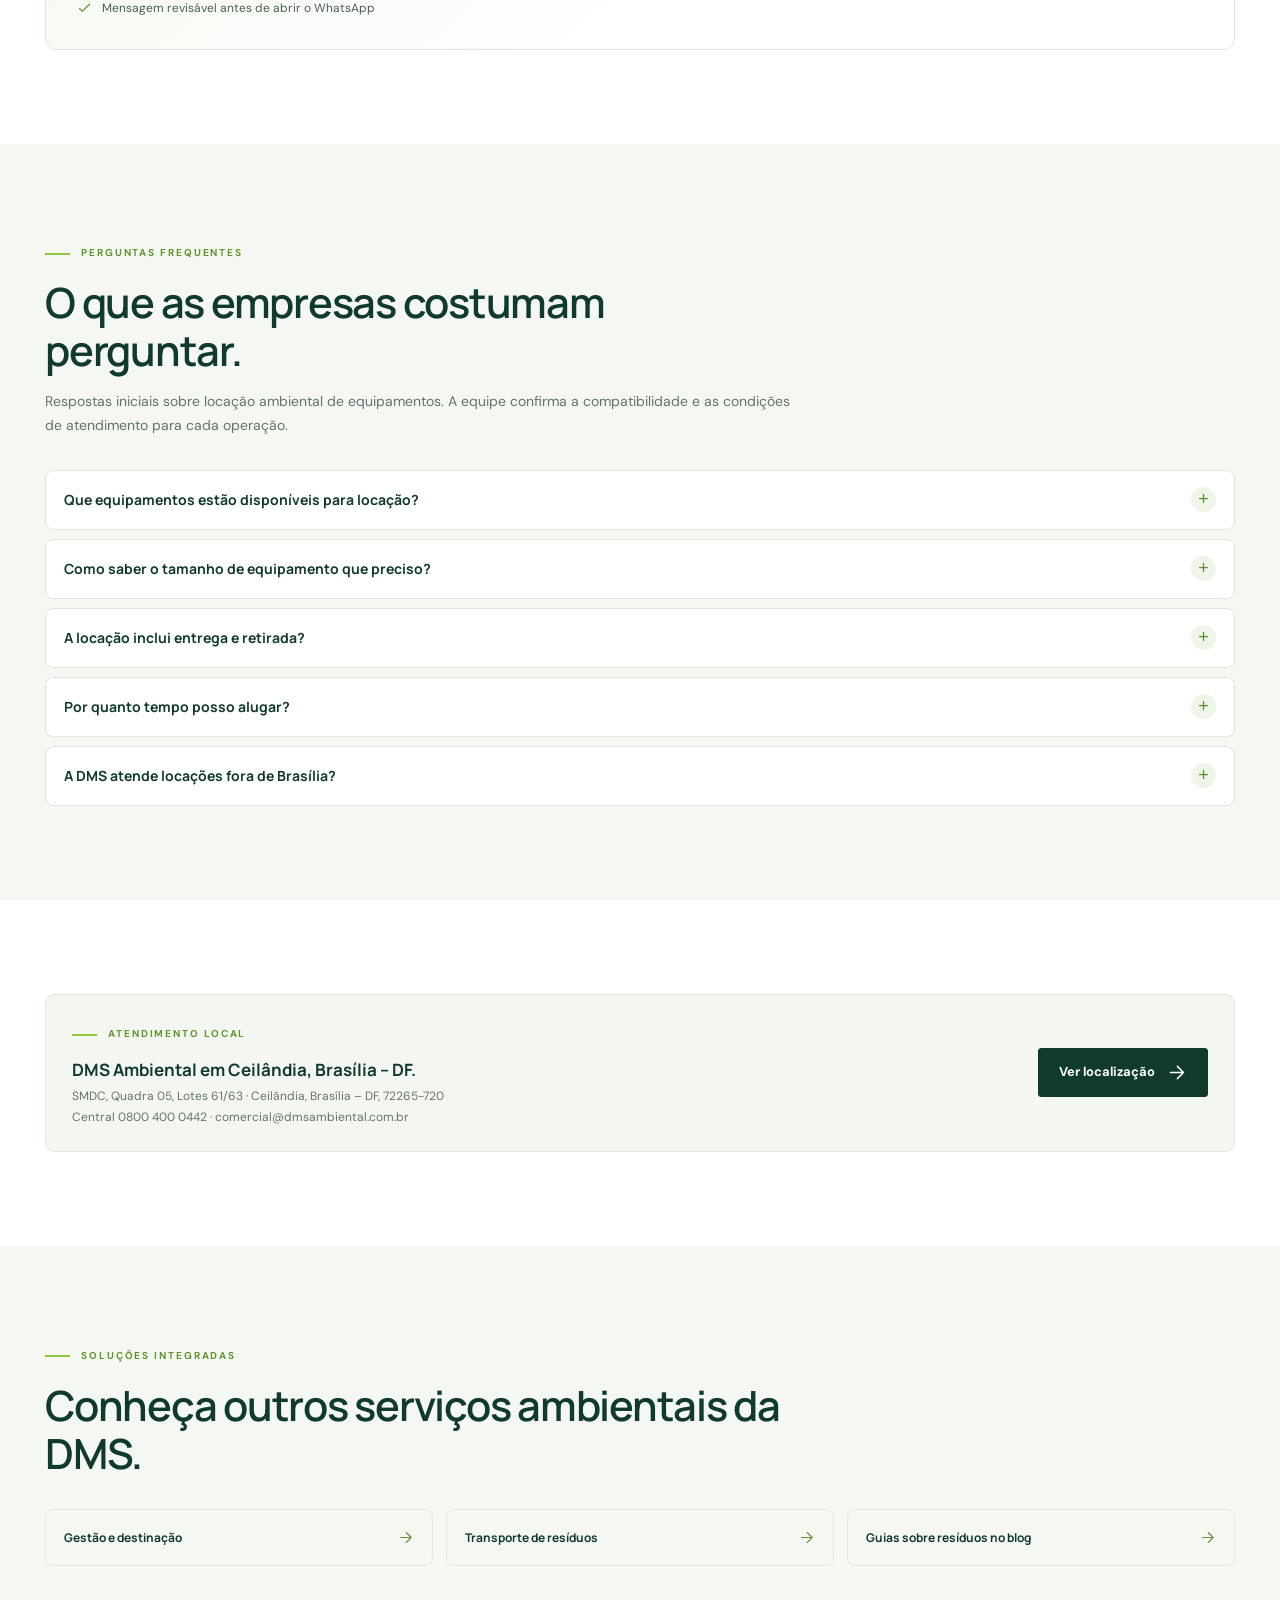
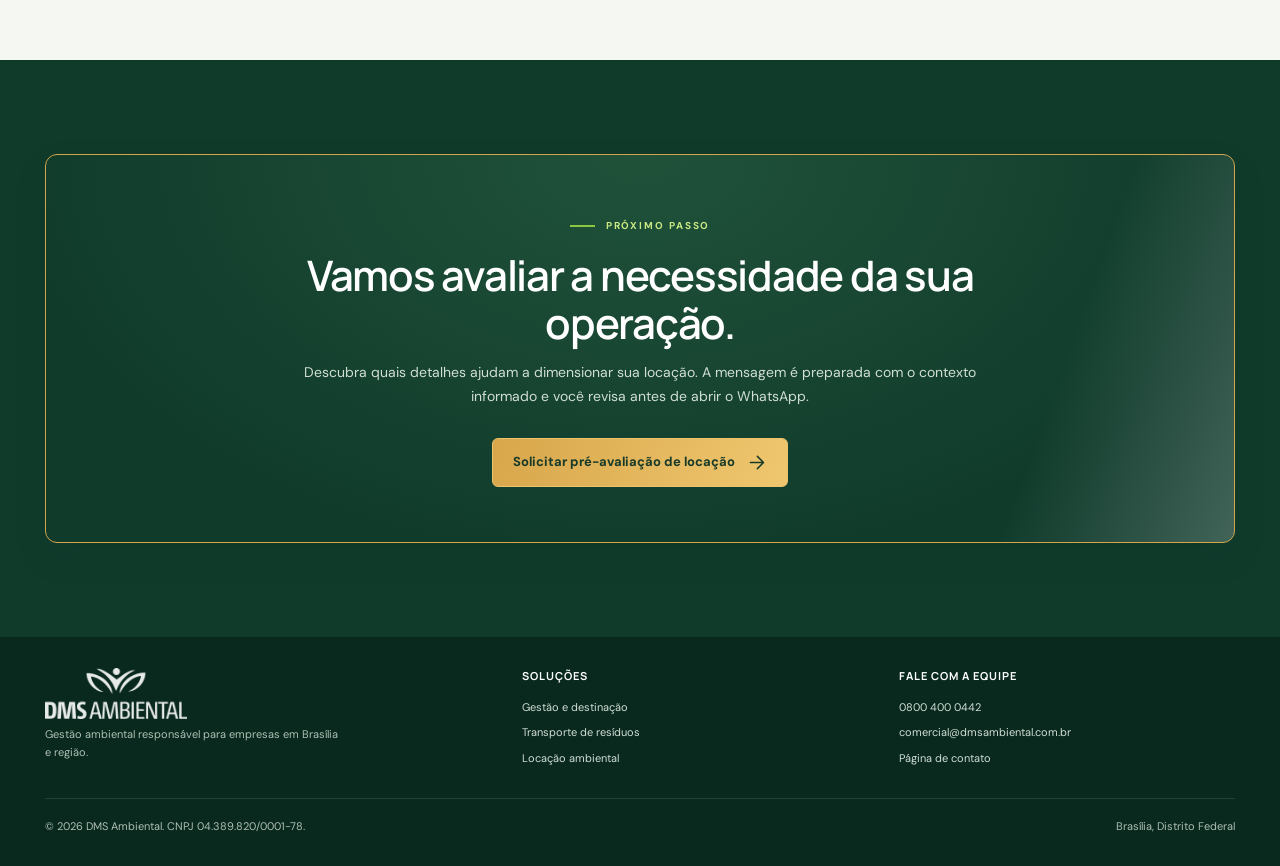
<file: locacao-ambiental.html>
<!doctype html>
<html lang="pt-BR"><head><meta charset="utf-8">
<script>
  window.dataLayer = window.dataLayer || [];
  function gtag(){ window.dataLayer.push(arguments); }
  window.dataLayer.push({'gtm.start': Date.now(), event: 'gtm.js'});
  gtag('js', new Date());
  gtag('config', 'AW-18557775987');
</script>
<script async src="https://www.googletagmanager.com/gtm.js?id=GTM-M4HGCT5D"></script>
<script>
  function gtag_report_conversion(url) {
    const callback = function () {
      if (typeof url !== 'undefined') {
        window.location = url;
      }
    };
    gtag('event', 'conversion', {
      'send_to': 'AW-18557775987/zqdYCM-Pr7UdEPPghJFF',
      'event_callback': callback
    });
    return false;
  }
</script>
<meta name="viewport" content="width=device-width,initial-scale=1"><meta name="theme-color" content="#103b2b"><meta name="description" content="Locação ambiental em Brasília e região. Consulte equipamentos para acondicionar e movimentar resíduos conforme aplicação, local e período."><link rel="canonical" href="https://dmsambiental.com.br/locacao-ambiental"><meta property="og:type" content="website"><meta property="og:title" content="Locação de equipamentos ambientais em Brasília | DMS Ambiental"><meta property="og:description" content="Locação ambiental em Brasília e região. Consulte equipamentos para acondicionar e movimentar resíduos conforme aplicação, local e período."><meta property="og:url" content="https://dmsambiental.com.br/locacao-ambiental"><meta property="og:image" content="https://dmsambiental.com.br/assets/4-1.webp"><title>Locação de equipamentos ambientais em Brasília | DMS Ambiental</title><link rel="icon" href="favicon.ico" sizes="any"><link rel="icon" type="image/png" sizes="64x64" href="assets/favicon.png"><link rel="apple-touch-icon" href="assets/apple-touch-icon.png"><link rel="stylesheet" href="styles.css"><script type="application/ld+json">{"@context":"https://schema.org","@graph":[{"@type":"LocalBusiness","@id":"https://dmsambiental.com.br/#dms-ambiental","name":"DMS Ambiental","url":"https://dmsambiental.com.br/","telephone":"+55 800 400 0442","email":"comercial@dmsambiental.com.br","address":{"@type":"PostalAddress","streetAddress":"SMDC, Quadra 05, Lotes 61/63","addressLocality":"Brasília","addressRegion":"DF","postalCode":"72265-720","addressCountry":"BR"},"areaServed":[{"@type":"City","name":"Brasília"},{"@type":"AdministrativeArea","name":"Distrito Federal"}]},{"@type":"Service","@id":"https://dmsambiental.com.br/locacao-ambiental#servico","name":"Locação ambiental de equipamentos","serviceType":"Locação ambiental de equipamentos","description":"Locação ambiental em Brasília e região. Consulte equipamentos para acondicionar e movimentar resíduos conforme aplicação, local e período.","url":"https://dmsambiental.com.br/locacao-ambiental","provider":{"@id":"https://dmsambiental.com.br/#dms-ambiental"},"areaServed":{"@type":"AdministrativeArea","name":"Brasília e região, Distrito Federal"}},{"@type":"BreadcrumbList","itemListElement":[{"@type":"ListItem","position":1,"name":"Início","item":"https://dmsambiental.com.br/"},{"@type":"ListItem","position":2,"name":"Soluções","item":"https://dmsambiental.com.br/solucoes"},{"@type":"ListItem","position":3,"name":"Locação ambiental de equipamentos","item":"https://dmsambiental.com.br/locacao-ambiental"}]}]}</script></head>
<body data-service="Locação ambiental de equipamentos"><svg xmlns="http://www.w3.org/2000/svg" style="position:absolute;width:0;height:0;overflow:hidden"><symbol id="i-arrow" viewBox="0 0 24 24"><path d="M5 12h14M13 5l7 7-7 7"/></symbol><symbol id="i-check" viewBox="0 0 24 24"><path d="m5 12 4 4L19 6"/></symbol><symbol id="i-truck" viewBox="0 0 24 24"><path d="M3 6h11v12H3zM14 10h4l3 4v4h-7M7 18a2 2 0 1 0 4 0M16 18a2 2 0 1 0 4 0"/></symbol><symbol id="i-recycle" viewBox="0 0 24 24"><path d="m8 4 2-2 2 4M4 9l-2 3 4 1M17 7l4 1-1 4M7 20l-2-3 4-1M17 18l-1 4-4-2M8 6h7l2 3M6 13l3 5h7M18 11l-3 6"/></symbol><symbol id="i-shield" viewBox="0 0 24 24"><path d="M12 22s8-4 8-11V5l-8-3-8 3v6c0 7 8 11 8 11Z"/><path d="m9 12 2 2 4-4"/></symbol><symbol id="i-pin" viewBox="0 0 24 24"><path d="M20 10c0 5-8 12-8 12S4 15 4 10a8 8 0 1 1 16 0Z"/><circle cx="12" cy="10" r="2.5"/></symbol><symbol id="i-target" viewBox="0 0 24 24"><circle cx="12" cy="12" r="9"/><circle cx="12" cy="12" r="5"/><circle cx="12" cy="12" r="1"/></symbol><symbol id="i-leaf" viewBox="0 0 24 24"><path d="M20 4c-8 0-14 3-14 10a6 6 0 0 0 6 6c7 0 10-6 8-16ZM5 21c2-5 6-8 11-11"/></symbol></svg>
<div class="topbar"><div class="container topline"><span>Soluções ambientais para empresas · Brasília e região</span><a href="tel:08004000442">Central: <strong>0800 400 0442</strong></a></div></div>
<header class="header"><nav class="container nav" aria-label="Navegação principal"><a class="brand" href="index.html"><img src="assets/logo-dms.webp" alt="DMS Ambiental"></a><button class="menu-toggle" type="button" aria-label="Abrir menu" aria-expanded="false"><svg class="icon"><path d="M4 7h16M4 12h16M4 17h16"/></svg></button><div class="navlinks"><a href="index.html">Início</a><a href="empresa.html">A empresa</a><div class="nav-dropdown"><a class="nav-drop-trigger" href="solucoes.html" aria-haspopup="true">Soluções <svg class="icon"><path d="m6 9 6 6 6-6"/></svg></a><div class="nav-dropdown-menu"><a href="solucoes.html">Todas as soluções</a><a href="gestao-destinacao.html">Gestão e destinação</a><a href="transporte-residuos.html">Transporte de resíduos</a><a href="locacao-ambiental.html">Locação ambiental</a></div></div><a href="index.html#conteudos">Blog</a><a href="contato.html">Contato</a><a class="nav-cta" href="#pre-avaliacao" data-open-qual>Pré-avaliação <svg class="icon"><use href="#i-arrow"/></svg></a></div></nav></header>
<main>
<section class="lp-hero"><div class="container lp-hero-grid"><div class="lp-hero-copy"><span class="eyebrow">Equipamentos ambientais · Brasília e região</span><h1>Locação ambiental de equipamentos para acondicionar e movimentar resíduos.</h1><p class="lead">A DMS Ambiental avalia a aplicação, o tipo e o volume do material, o espaço disponível e o período de uso para orientar a locação mais adequada à operação.</p><div class="hero-actions"><button class="button" type="button" data-open-qual>Solicitar pré-avaliação de locação<svg class="icon"><use href="#i-arrow"/></svg></button><a class="lp-text-link" href="#como-funciona">Entenda as etapas<svg class="icon"><use href="#i-arrow"/></svg></a></div><ul class="lp-hero-points"><li><svg class="icon"><use href="#i-check"/></svg>Gestão completa</li><li><svg class="icon"><use href="#i-check"/></svg>Classes I e II</li><li><svg class="icon"><use href="#i-check"/></svg>Atendimento empresarial</li><li><svg class="icon"><use href="#i-check"/></svg>Brasília e região</li></ul></div><img src="assets/4-1.webp" alt="Equipamento de apoio às operações de resíduos da DMS Ambiental" fetchpriority="high"></div></div></section>
<section class="lp-facts"><div class="container lp-facts-grid"><div class="lp-fact"><svg class="icon"><use href="#i-target"/></svg><span><b>24 anos</b><small>de atuação ambiental</small></span></div><div class="lp-fact"><svg class="icon"><use href="#i-recycle"/></svg><span><b>Classes I e II</b><small>resíduos sólidos e líquidos</small></span></div><div class="lp-fact"><svg class="icon"><use href="#i-shield"/></svg><span><b>Serviços licenciados</b><small>transporte e destinação</small></span></div><div class="lp-fact"><svg class="icon"><use href="#i-pin"/></svg><span><b>Brasília e entorno</b><small>presença regional</small></span></div></div></section>
<section class="section"><div class="container"><div class="lp-section-head"><span class="eyebrow">Entenda a solução</span><h2>Como escolher equipamento para sua operação?</h2><p class="lp-answer"><strong>Em resumo:</strong> A escolha depende do resíduo, do volume gerado, da forma de acondicionamento, do espaço disponível, do acesso para entrega e retirada e do tempo de uso. Contêineres, compactadores e outras soluções podem ser avaliados conforme disponibilidade, aplicação e condições operacionais.</p></div><div class="lp-detail-grid"><article class="lp-detail lp-reveal"><div class="icon-box"><svg class="icon"><use href="#i-recycle"/></svg></div><h3>Aplicação e material</h3><p>Entendimento do resíduo, do processo gerador e da forma como o equipamento será usado.</p></article><article class="lp-detail lp-reveal"><div class="icon-box"><svg class="icon"><use href="#i-target"/></svg></div><h3>Dimensionamento</h3><p>Avaliação do volume, frequência, espaço de instalação, acessos e período estimado de locação.</p></article><article class="lp-detail lp-reveal"><div class="icon-box"><svg class="icon"><use href="#i-truck"/></svg></div><h3>Entrega e operação</h3><p>Alinhamento de logística, instalação e retirada, além de responsabilidades e suporte previstos no escopo.</p></article></div></div></section>
<section class="section soft"><div class="container lp-two-col"><div><span class="eyebrow">Orientação para sua equipe</span><h2>O local também faz parte do dimensionamento.</h2><p class="lead">Uma solução adequada precisa funcionar na rotina do local. Conte as medidas disponíveis, o tipo de piso e acesso, o espaço para manobra e se há horários ou restrições para entrega e retirada.</p><ul class="lp-checklist"><li><svg class="icon"><use href="#i-check"/></svg><span>Tipo de resíduo e volume estimado</span></li><li><svg class="icon"><use href="#i-check"/></svg><span>Área disponível para posicionar o equipamento</span></li><li><svg class="icon"><use href="#i-check"/></svg><span>Condições de acesso para entrega e retirada</span></li><li><svg class="icon"><use href="#i-check"/></svg><span>Período de uso e frequência de coleta</span></li></ul></div><figure class="lp-photo-card"><img src="assets/5.webp" alt="Estrutura operacional da DMS Ambiental em campo" loading="lazy"><figcaption>Equipamento escolhido para o contexto de uso</figcaption></figure></div><div class="container"><div class="lp-inline-cta"><div><h3>Descubra quais detalhes ajudam a dimensionar sua locação.</h3><p>Compartilhe sua necessidade e receba um direcionamento inicial da equipe DMS.</p></div><button class="button" type="button" data-open-qual>Fazer pré-avaliação<svg class="icon"><use href="#i-arrow"/></svg></button></div></div></section>
<section class="section lp-steps-area" id="como-funciona"><div class="container"><div class="lp-section-head center"><span class="eyebrow">Processo de atendimento</span><h2>Da aplicação à instalação: etapas da locação.</h2><p>As etapas são alinhadas com você conforme o tipo de serviço, as informações disponíveis e as condições operacionais.</p></div><div class="lp-steps"><article class="lp-reveal"><b>01</b><h3>Entender o uso</h3><p>Material, rotina, volume e finalidade do equipamento.</p></article><article class="lp-reveal"><b>02</b><h3>Avaliar o local</h3><p>Área, acesso, manobra, segurança e restrições operacionais.</p></article><article class="lp-reveal"><b>03</b><h3>Dimensionar a solução</h3><p>Tipo de equipamento, período, logística e disponibilidade.</p></article><article class="lp-reveal"><b>04</b><h3>Alinhar o escopo</h3><p>Entrega, instalação, retirada e condições de suporte previstas.</p></article></div></div></section>
<section class="section"><div class="container lp-qualify-panel"><div><span class="eyebrow">Pré-avaliação orientada</span><h2>Quais dados ajudam a direcionar a conversa?</h2><p>Descreva a aplicação, o local e o período de uso. Isso ajuda a equipe a entender qual estrutura pode fazer sentido.</p><ul><li><svg class="icon"><use href="#i-check"/></svg>Fluxo rápido, organizado por etapas</li><li><svg class="icon"><use href="#i-check"/></svg>Contexto da solução já identificado</li><li><svg class="icon"><use href="#i-check"/></svg>Mensagem revisável antes de abrir o WhatsApp</li></ul></div><button class="button dark" type="button" data-open-qual>Começar pré-avaliação<svg class="icon"><use href="#i-arrow"/></svg></button></div></section>
<section class="section soft"><div class="container"><div class="lp-section-head"><span class="eyebrow">Perguntas frequentes</span><h2>O que as empresas costumam perguntar.</h2><p>Respostas iniciais sobre locação ambiental de equipamentos. A equipe confirma a compatibilidade e as condições de atendimento para cada operação.</p></div><div class="lp-faq-list"><details><summary>Que equipamentos estão disponíveis para locação?</summary><div class="lp-faq-answer"><p>A DMS oferece modalidades de locação ambiental. Contêineres, compactadores e outros equipamentos podem ser avaliados conforme disponibilidade, aplicação, local e condições operacionais. Informe sua necessidade para a equipe confirmar as opções.</p></div></details><details><summary>Como saber o tamanho de equipamento que preciso?</summary><div class="lp-faq-answer"><p>Informe tipo de resíduo, volume gerado, frequência de retirada, espaço disponível e período de uso. A equipe usa esses dados para avaliar o dimensionamento; a escolha final depende das condições do local e da aplicação.</p></div></details><details><summary>A locação inclui entrega e retirada?</summary><div class="lp-faq-answer"><p>Entrega, instalação, retirada e suporte devem ser alinhados na proposta conforme equipamento, endereço, período e escopo contratado. Inclua origem e condições de acesso no pedido de pré-avaliação.</p></div></details><details><summary>Por quanto tempo posso alugar?</summary><div class="lp-faq-answer"><p>Informe se a necessidade é pontual, por prazo determinado ou recorrente. A equipe confirma períodos e condições disponíveis para a operação.</p></div></details><details><summary>A DMS atende locações fora de Brasília?</summary><div class="lp-faq-answer"><p>A unidade fica em Ceilândia e a empresa atende Brasília e região. Informe o endereço da operação para a equipe verificar logística, disponibilidade e condições de atendimento.</p></div></details></div></div></section>
<section class="section"><div class="container lp-local-panel"><div><span class="eyebrow">Atendimento local</span><h3>DMS Ambiental em Ceilândia, Brasília – DF.</h3><p>SMDC, Quadra 05, Lotes 61/63 · Ceilândia, Brasília – DF, 72265-720<br>Central 0800 400 0442 · comercial@dmsambiental.com.br</p></div><a class="button dark" href="https://www.google.com/maps/search/?api=1&query=SMDC%2C+Quadra+05%2C+Lotes+61%2F63%2C+Ceil%C3%A2ndia%2C+Bras%C3%ADlia+-+DF%2C+72265-720" target="_blank" rel="noopener">Ver localização<svg class="icon"><use href="#i-arrow"/></svg></a></div></section>
<section class="section soft"><div class="container"><div class="lp-section-head"><span class="eyebrow">Soluções integradas</span><h2>Conheça outros serviços ambientais da DMS.</h2></div><div class="lp-related"><a href="gestao-destinacao.html">Gestão e destinação<svg class="icon"><use href="#i-arrow"/></svg></a><a href="transporte-residuos.html">Transporte de resíduos<svg class="icon"><use href="#i-arrow"/></svg></a><a href="index.html#conteudos">Guias sobre resíduos no blog<svg class="icon"><use href="#i-arrow"/></svg></a></div></div></section>
<section class="section dark" id="pre-avaliacao"><div class="container lp-final"><span class="eyebrow light">Próximo passo</span><h2>Vamos avaliar a necessidade da sua operação.</h2><p class="lead">Descubra quais detalhes ajudam a dimensionar sua locação. A mensagem é preparada com o contexto informado e você revisa antes de abrir o WhatsApp.</p><button class="button" type="button" data-open-qual>Solicitar pré-avaliação de locação<svg class="icon"><use href="#i-arrow"/></svg></button></div></section>
</main>
<footer class="footer"><div class="container"><div class="footer-top"><div class="footer-brand"><a href="index.html"><img src="assets/logo-dms.webp" alt="DMS Ambiental"></a><p>Gestão ambiental responsável para empresas em Brasília e região.</p></div><div><h4>Soluções</h4><div class="footer-links"><a href="gestao-destinacao.html">Gestão e destinação</a><a href="transporte-residuos.html">Transporte de resíduos</a><a href="locacao-ambiental.html">Locação ambiental</a></div></div><div><h4>Fale com a equipe</h4><div class="footer-links"><a href="tel:08004000442">0800 400 0442</a><a href="mailto:comercial@dmsambiental.com.br">comercial@dmsambiental.com.br</a><a href="contato.html">Página de contato</a></div></div></div><div class="footer-bottom"><span>© 2026 DMS Ambiental. CNPJ 04.389.820/0001-78.</span><span>Brasília, Distrito Federal</span></div></div></footer>
<button class="lp-float-link" type="button" data-open-qual aria-label="Solicitar pré-avaliação de locação para locação ambiental de equipamentos"><img src="assets/whatsapp-2.png" alt=""><span class="lp-float-copy"><strong>Solicitar pré-avaliação de locação</strong><small>Direcionar minha demanda</small></span><svg class="icon lp-float-arrow"><use href="#i-arrow"/></svg></button>
<div class="lp-modal" role="dialog" aria-modal="true" aria-labelledby="lp-modal-title"><div class="lp-modal-card"><button class="lp-close" type="button" aria-label="Fechar">×</button><span class="eyebrow">Pré-avaliação · Locação ambiental de equipamentos</span><h2 id="lp-modal-title">Vamos entender sua demanda.</h2><p class="lead">Descreva a aplicação, o local e o período de uso. Isso ajuda a equipe a entender qual estrutura pode fazer sentido.</p><div class="lp-progress"><span></span></div><form class="lp-form" novalidate><section class="lp-q active"><h3>Que tipo de estrutura sua operação procura?</h3><div class="qual-grid" data-required-choice="equipamento" role="group" aria-label="Que tipo de estrutura sua operação procura?"><button type="button" class="qual-choice" data-key="equipamento" data-value="Contêiner para resíduos">Contêiner para resíduos</button><button type="button" class="qual-choice" data-key="equipamento" data-value="Compactador">Compactador</button><button type="button" class="qual-choice" data-key="equipamento" data-value="Equipamento para acondicionamento">Equipamento para acondicionamento</button><button type="button" class="qual-choice" data-key="equipamento" data-value="Equipamento para movimentação">Equipamento para movimentação</button><button type="button" class="qual-choice" data-key="equipamento" data-value="Preciso dimensionar">Preciso dimensionar</button><button type="button" class="qual-choice" data-key="equipamento" data-value="Outra necessidade">Outra necessidade</button></div></section><section class="lp-q"><h3>Qual o volume e o período estimado?</h3><div class="qual-grid" data-required-choice="periodo" role="group" aria-label="Qual o volume e o período estimado?"><button type="button" class="qual-choice" data-key="periodo" data-value="Até 30 dias">Até 30 dias</button><button type="button" class="qual-choice" data-key="periodo" data-value="De 1 a 3 meses">De 1 a 3 meses</button><button type="button" class="qual-choice" data-key="periodo" data-value="Mais de 3 meses">Mais de 3 meses</button><button type="button" class="qual-choice" data-key="periodo" data-value="Uso contínuo / recorrente">Uso contínuo / recorrente</button><button type="button" class="qual-choice" data-key="periodo" data-value="Ainda estou avaliando">Ainda estou avaliando</button></div><label>Cidade / UF da instalação<input name="cidade" type="text" data-label="Cidade / UF da instalação" placeholder="Ex.: Brasília / DF" required></label><label>Volume aproximado por dia ou semana<input name="volume" type="text" data-label="Volume aproximado por dia ou semana" placeholder="Ex.: 2 m³ por semana" ></label><label>Como é o acesso ao local?<select name="acondicionamento" data-label="Como é o acesso ao local?"><option value="">Selecione, se souber</option><option>Acesso amplo para caminhão</option><option>Acesso com restrição de altura ou largura</option><option>Área interna / pátio</option><option>Ainda vou confirmar</option></select></label></section><section class="lp-q"><h3>Como podemos retornar?</h3><div class="lp-form-grid"><label>Empresa<input name="empresa" data-label="Empresa" required autocomplete="organization"></label><label>Seu nome<input name="nome" data-label="Nome para contato" required autocomplete="name"></label></div><label>Telefone / WhatsApp<input name="telefone" data-label="Telefone / WhatsApp" type="tel" required autocomplete="tel" placeholder="DDD + número"></label><label>E-mail (opcional)<input name="email" data-label="E-mail" type="email" autocomplete="email" placeholder="voce@empresa.com.br"></label></section><section class="lp-q"><h3>Revise sua pré-avaliação.</h3><div class="lp-summary"></div><p>O WhatsApp abrirá com uma mensagem pronta para você revisar e enviar.</p></section></form><div class="lp-controls"><button class="lp-back" type="button">Voltar</button><button class="lp-next" type="button">Continuar</button></div></div></div>
<script src="qualified-whatsapp.js"></script><script src="lp.js"></script></body></html>
</file>
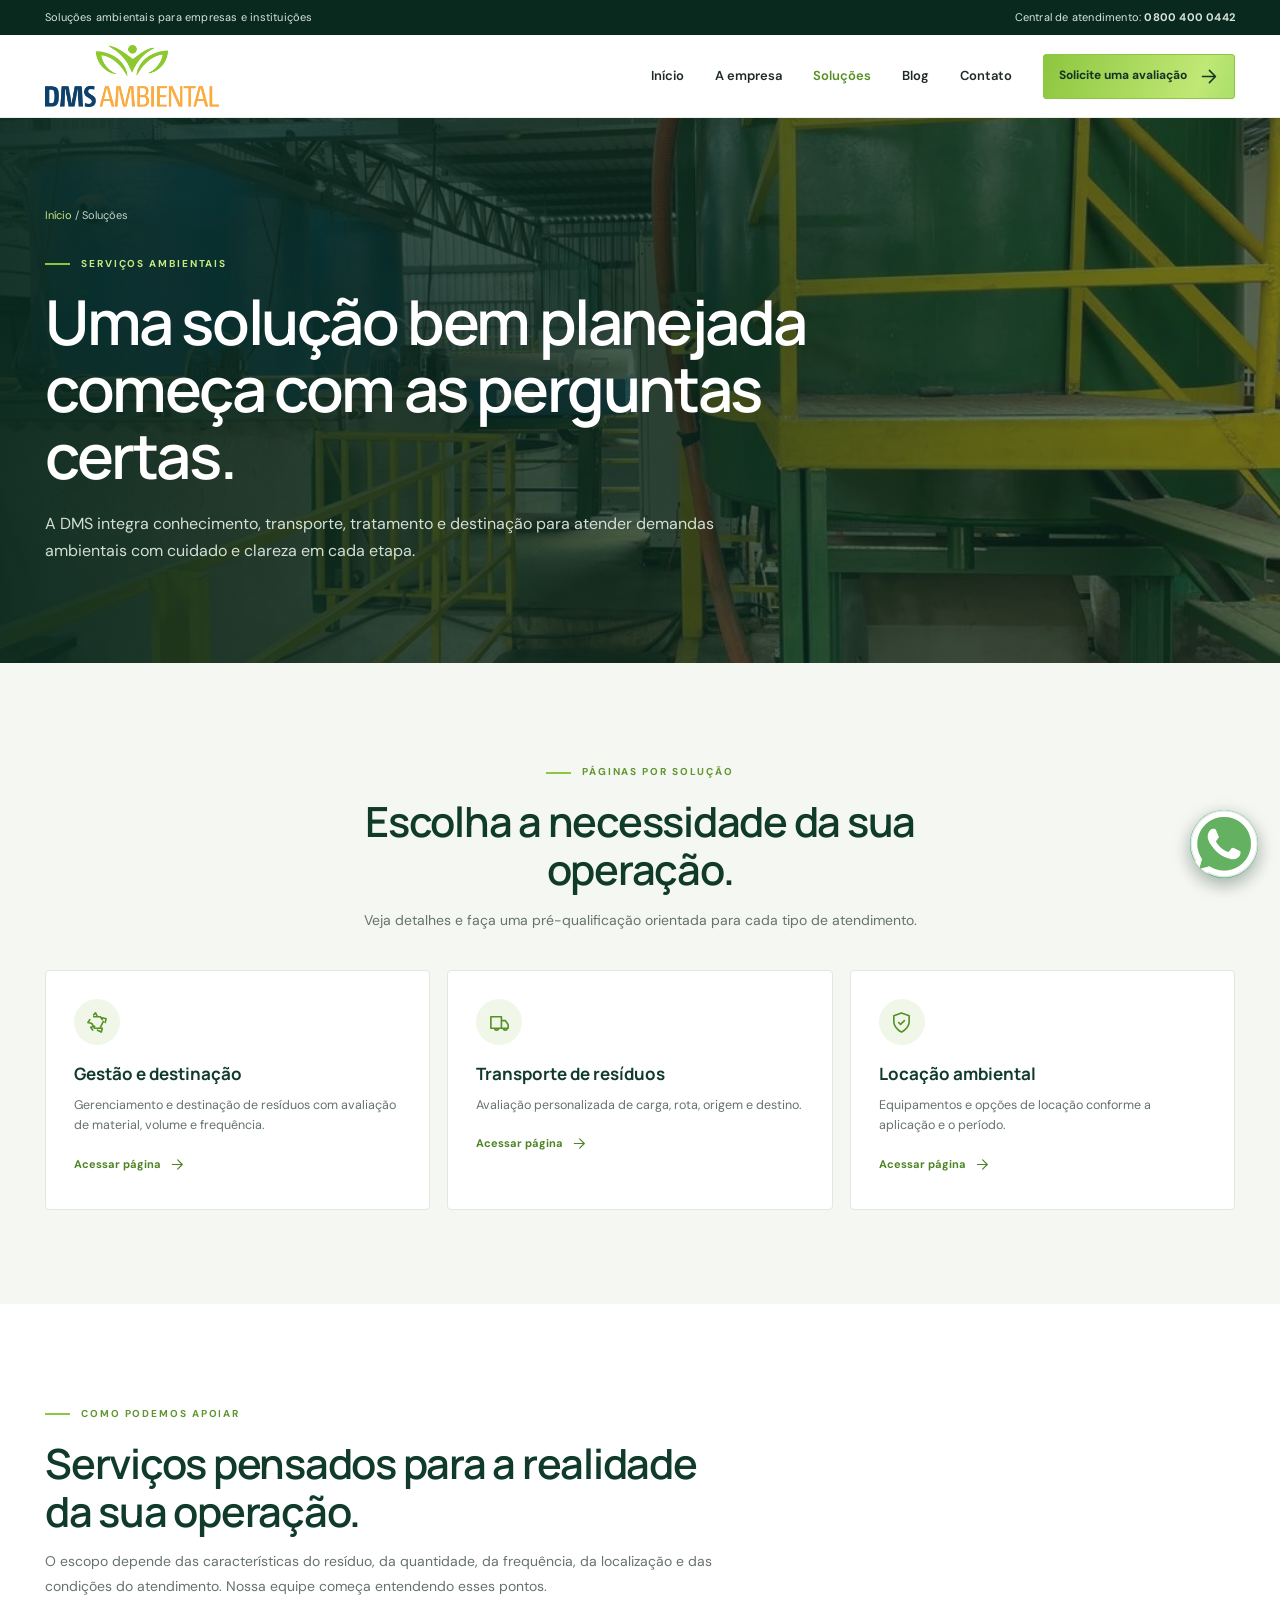
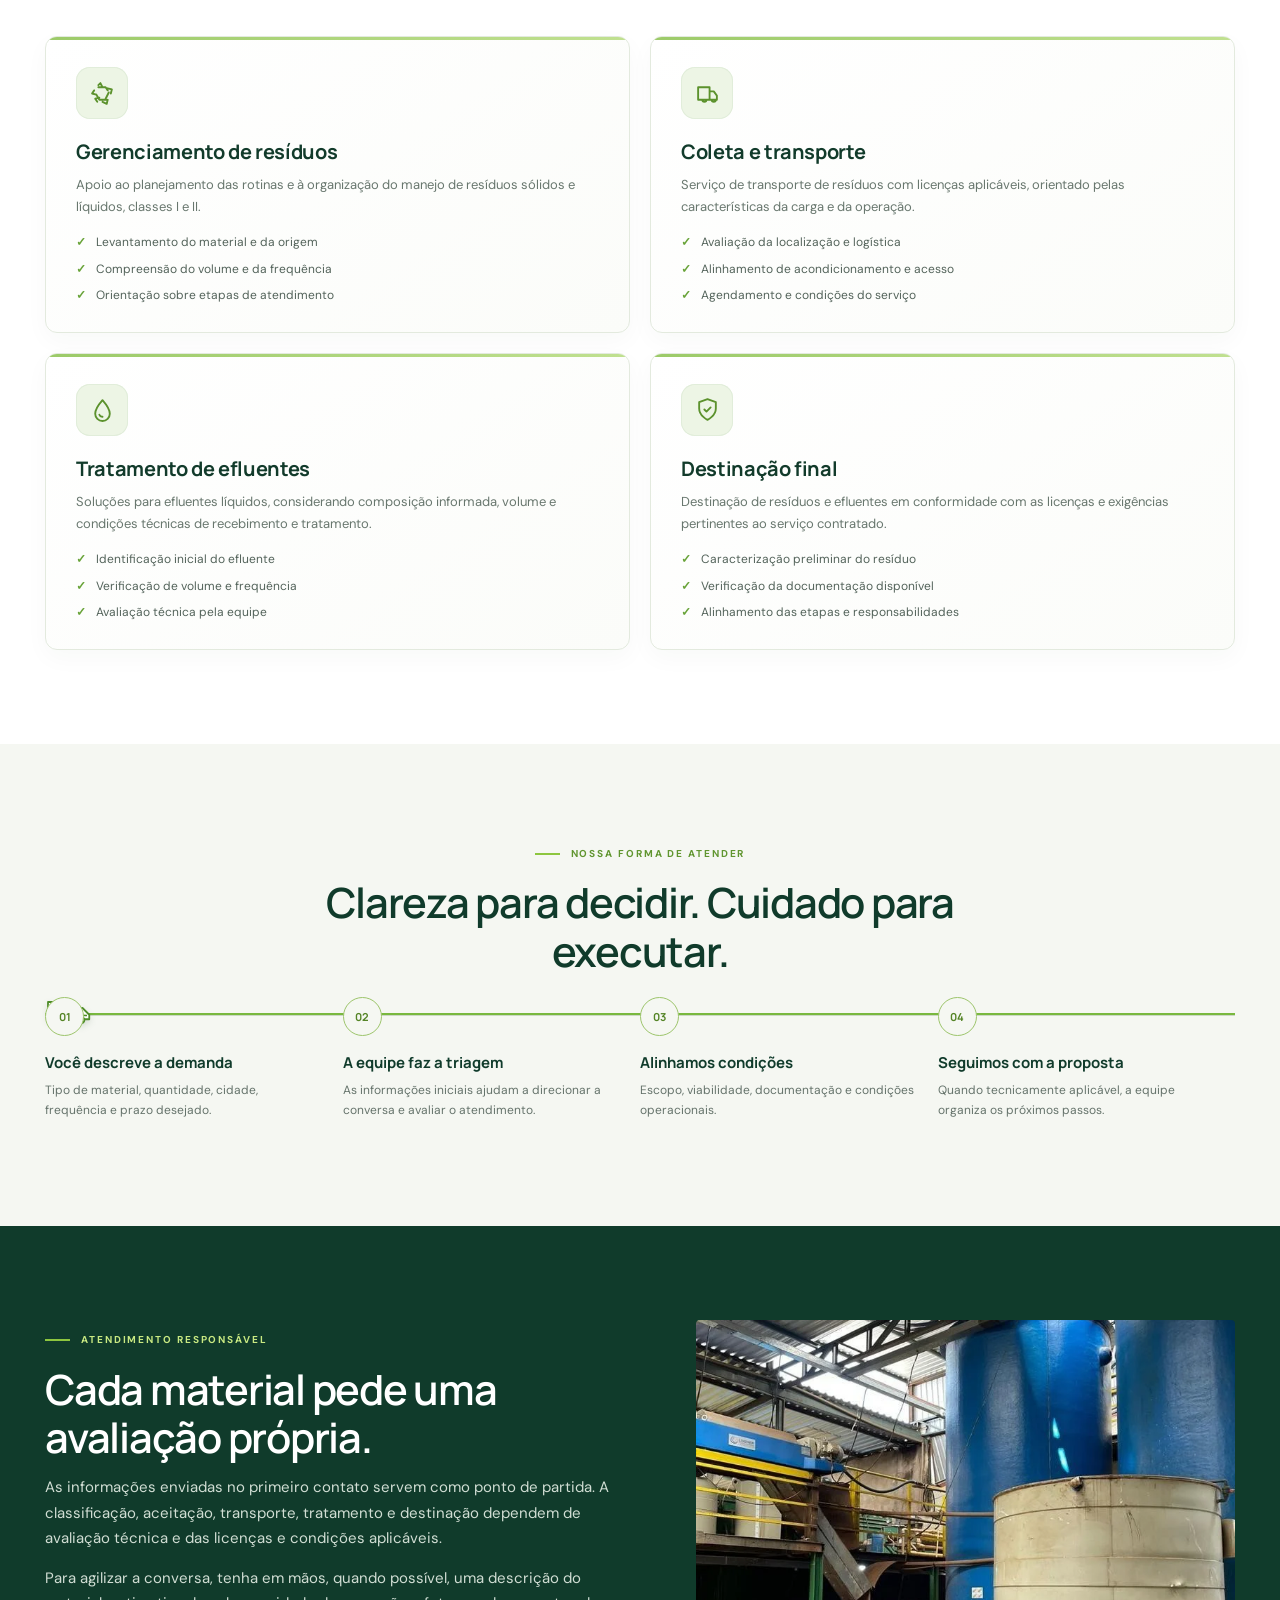
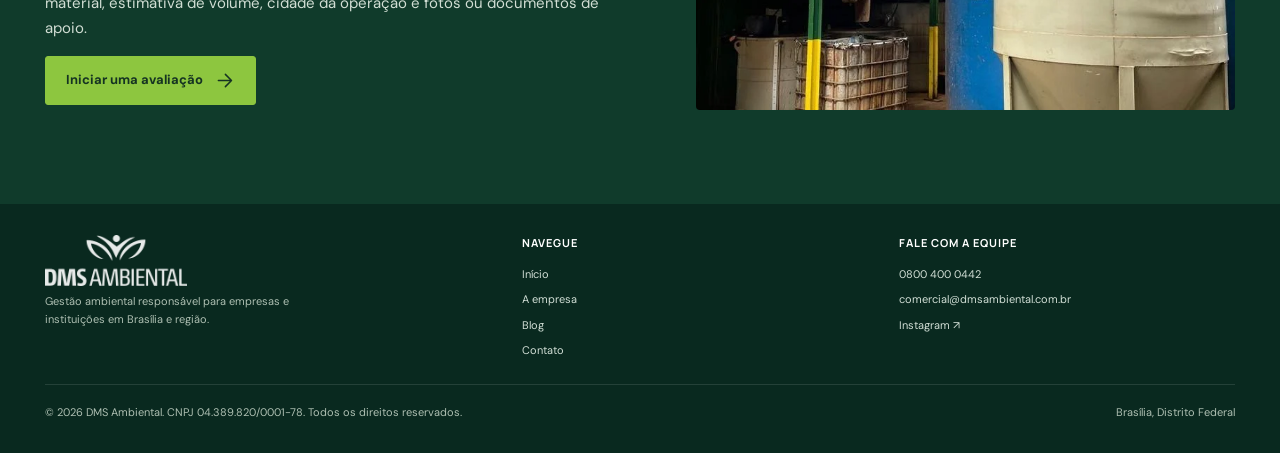
<file: solucoes.html>
<!doctype html><html lang="pt-BR"><head><meta charset="utf-8">
<script>
  window.dataLayer = window.dataLayer || [];
  function gtag(){ window.dataLayer.push(arguments); }
  window.dataLayer.push({'gtm.start': Date.now(), event: 'gtm.js'});
  gtag('js', new Date());
  gtag('config', 'AW-18557775987');
</script>
<script async src="https://www.googletagmanager.com/gtm.js?id=GTM-M4HGCT5D"></script>
<script>
  function gtag_report_conversion(url) {
    const callback = function () {
      if (typeof url !== 'undefined') {
        window.location = url;
      }
    };
    gtag('event', 'conversion', {
      'send_to': 'AW-18557775987/zqdYCM-Pr7UdEPPghJFF',
      'event_callback': callback
    });
    return false;
  }
</script>
<meta name="viewport" content="width=device-width, initial-scale=1"><meta name="theme-color" content="#103b2b"><meta name="description" content="Conheça as soluções DMS Ambiental para gerenciamento, transporte, tratamento de efluentes e destinação final de resíduos."><title>Soluções ambientais | DMS Ambiental</title><link rel="icon" href="favicon.ico" sizes="any"><link rel="icon" type="image/png" sizes="64x64" href="assets/favicon.png"><link rel="apple-touch-icon" href="assets/apple-touch-icon.png"><link rel="stylesheet" href="styles.css"></head><body>
<svg xmlns="http://www.w3.org/2000/svg" style="position:absolute;width:0;height:0;overflow:hidden"><symbol id="i-menu" viewBox="0 0 24 24"><path d="M4 7h16M4 12h16M4 17h16"/></symbol><symbol id="i-close" viewBox="0 0 24 24"><path d="m6 6 12 12M18 6 6 18"/></symbol><symbol id="i-arrow" viewBox="0 0 24 24"><path d="M5 12h14M13 5l7 7-7 7"/></symbol><symbol id="i-check" viewBox="0 0 24 24"><path d="m5 12 4 4L19 6"/></symbol><symbol id="i-recycle" viewBox="0 0 24 24"><path d="m8 4 2-2 2 4M4 9l-2 3 4 1M17 7l4 1-1 4M7 20l-2-3 4-1M17 18l-1 4-4-2M8 6h7l2 3M6 13l3 5h7M18 11l-3 6"/></symbol><symbol id="i-truck" viewBox="0 0 24 24"><path d="M3 6h11v12H3zM14 10h4l3 4v4h-7M7 18a2 2 0 1 0 4 0M16 18a2 2 0 1 0 4 0"/></symbol><symbol id="i-drop" viewBox="0 0 24 24"><path d="M12 3s7 8 7 13a7 7 0 0 1-14 0c0-5 7-13 7-13Z"/><path d="M9 17a3 3 0 0 0 3 2"/></symbol><symbol id="i-shield" viewBox="0 0 24 24"><path d="M12 22s8-4 8-11V5l-8-3-8 3v6c0 7 8 11 8 11Z"/><path d="m9 12 2 2 4-4"/></symbol><symbol id="i-whatsapp" viewBox="0 0 24 24"><path d="M20.52 3.48A11.85 11.85 0 0 0 12.08 0C5.53 0 .2 5.32.2 11.87c0 2.09.55 4.13 1.6 5.93L.1 24l6.36-1.67a11.9 11.9 0 0 0 5.61 1.42h.01c6.55 0 11.88-5.33 11.88-11.88 0-3.17-1.24-6.15-3.44-8.39ZM12.08 21.7h-.01a9.85 9.85 0 0 1-5.02-1.37l-.36-.21-3.77.99 1.01-3.67-.23-.38a9.86 9.86 0 0 1-1.51-5.19c0-5.45 4.44-9.88 9.9-9.88 2.64 0 5.12 1.03 6.99 2.9a9.82 9.82 0 0 1 2.9 7c0 5.45-4.44 9.89-9.9 9.89Zm5.42-7.4c-.3-.15-1.77-.87-2.05-.97-.27-.1-.47-.15-.67.15-.2.3-.77.97-.94 1.17-.17.2-.35.22-.65.07-.3-.15-1.26-.46-2.4-1.47-.89-.8-1.49-1.78-1.66-2.08-.17-.3-.02-.46.13-.61.13-.13.3-.35.45-.52.15-.17.2-.3.3-.5.1-.2.05-.37-.02-.52-.08-.15-.67-1.62-.92-2.22-.24-.58-.49-.5-.67-.51h-.57c-.2 0-.52.07-.79.37-.27.3-1.04 1.02-1.04 2.49s1.07 2.89 1.22 3.09c.15.2 2.1 3.2 5.08 4.49.71.31 1.26.5 1.69.64.71.23 1.36.2 1.87.12.57-.08 1.77-.72 2.02-1.42.25-.7.25-1.3.17-1.42-.07-.12-.27-.2-.57-.35Z"/></symbol></svg>
<div class="topbar"><div class="container topline"><span>Soluções ambientais para empresas e instituições</span><a href="tel:08004000442">Central de atendimento: <strong>0800 400 0442</strong></a></div></div><header class="header"><nav class="container nav"><a class="brand" href="index.html"><img src="assets/logo-dms.webp" alt="DMS Ambiental"></a><button class="menu-toggle" aria-label="Abrir menu" aria-expanded="false"><svg class="icon"><use href="#i-menu"/></svg></button><div class="navlinks"><a href="index.html">Início</a><a href="empresa.html">A empresa</a><a class="active" href="solucoes.html">Soluções</a><a href="index.html#conteudos">Blog</a><a href="contato.html">Contato</a><a class="nav-cta" href="#qualify-start" data-qualify>Solicite uma avaliação <svg class="icon"><use href="#i-arrow"/></svg></a></div></nav></header>
<main><section class="page-hero" style="--page-image:url('assets/2-2.webp')"><div class="container"><div class="breadcrumbs"><a href="index.html">Início</a> / Soluções</div><span class="eyebrow light">Serviços ambientais</span><h1>Uma solução bem planejada começa com as perguntas certas.</h1><p class="lead">A DMS integra conhecimento, transporte, tratamento e destinação para atender demandas ambientais com cuidado e clareza em cada etapa.</p></div></section>
<section class="section soft"><div class="container"><div class="section-heading center"><span class="eyebrow">Páginas por solução</span><h2>Escolha a necessidade da sua operação.</h2><p>Veja detalhes e faça uma pré-qualificação orientada para cada tipo de atendimento.</p></div><div class="grid-3"><article class="solution-card"><div class="icon-box"><svg class="icon"><use href="#i-recycle"/></svg></div><h3>Gestão e destinação</h3><p>Gerenciamento e destinação de resíduos com avaliação de material, volume e frequência.</p><a class="arrow-link" href="gestao-destinacao.html">Acessar página <svg class="icon"><use href="#i-arrow"/></svg></a></article><article class="solution-card"><div class="icon-box"><svg class="icon"><use href="#i-truck"/></svg></div><h3>Transporte de resíduos</h3><p>Avaliação personalizada de carga, rota, origem e destino.</p><a class="arrow-link" href="transporte-residuos.html">Acessar página <svg class="icon"><use href="#i-arrow"/></svg></a></article><article class="solution-card"><div class="icon-box"><svg class="icon"><use href="#i-shield"/></svg></div><h3>Locação ambiental</h3><p>Equipamentos e opções de locação conforme a aplicação e o período.</p><a class="arrow-link" href="locacao-ambiental.html">Acessar página <svg class="icon"><use href="#i-arrow"/></svg></a></article></div></div></section>
<section class="section"><div class="container"><div class="section-heading"><span class="eyebrow">Como podemos apoiar</span><h2>Serviços pensados para a realidade da sua operação.</h2><p>O escopo depende das características do resíduo, da quantidade, da frequência, da localização e das condições do atendimento. Nossa equipe começa entendendo esses pontos.</p></div><div class="solution-detail"><article class="detail-card" id="gerenciamento"><div class="icon-box"><svg class="icon"><use href="#i-recycle"/></svg></div><h3>Gerenciamento de resíduos</h3><p>Apoio ao planejamento das rotinas e à organização do manejo de resíduos sólidos e líquidos, classes I e II.</p><ul><li>Levantamento do material e da origem</li><li>Compreensão do volume e da frequência</li><li>Orientação sobre etapas de atendimento</li></ul></article><article class="detail-card" id="transporte"><div class="icon-box"><svg class="icon"><use href="#i-truck"/></svg></div><h3>Coleta e transporte</h3><p>Serviço de transporte de resíduos com licenças aplicáveis, orientado pelas características da carga e da operação.</p><ul><li>Avaliação da localização e logística</li><li>Alinhamento de acondicionamento e acesso</li><li>Agendamento e condições do serviço</li></ul></article><article class="detail-card" id="tratamento"><div class="icon-box"><svg class="icon"><use href="#i-drop"/></svg></div><h3>Tratamento de efluentes</h3><p>Soluções para efluentes líquidos, considerando composição informada, volume e condições técnicas de recebimento e tratamento.</p><ul><li>Identificação inicial do efluente</li><li>Verificação de volume e frequência</li><li>Avaliação técnica pela equipe</li></ul></article><article class="detail-card" id="destinacao"><div class="icon-box"><svg class="icon"><use href="#i-shield"/></svg></div><h3>Destinação final</h3><p>Destinação de resíduos e efluentes em conformidade com as licenças e exigências pertinentes ao serviço contratado.</p><ul><li>Caracterização preliminar do resíduo</li><li>Verificação da documentação disponível</li><li>Alinhamento das etapas e responsabilidades</li></ul></article></div></div></section>
<section class="section soft"><div class="container"><div class="section-heading center"><span class="eyebrow">Nossa forma de atender</span><h2>Clareza para decidir. Cuidado para executar.</h2></div><div class="process process-animated"><svg class="process-truck" viewBox="0 0 64 40" aria-hidden="true"><path d="M4 8h34v23H4zM38 16h12l9 9v6H38z" fill="#fff" stroke="currentColor" stroke-width="2.4" stroke-linejoin="round"/><path d="M44 18v8h12M9 13h23v12H9z" fill="#dff0d1" stroke="currentColor" stroke-width="1.8"/><circle cx="17" cy="32" r="4.5" fill="#fff" stroke="currentColor" stroke-width="2.4"/><circle cx="48" cy="32" r="4.5" fill="#fff" stroke="currentColor" stroke-width="2.4"/><path d="M16 17h8M16 21h12" stroke="currentColor" stroke-width="1.5" stroke-linecap="round"/></svg><article class="process-step"><h3>Você descreve a demanda</h3><p>Tipo de material, quantidade, cidade, frequência e prazo desejado.</p></article><article class="process-step"><h3>A equipe faz a triagem</h3><p>As informações iniciais ajudam a direcionar a conversa e avaliar o atendimento.</p></article><article class="process-step"><h3>Alinhamos condições</h3><p>Escopo, viabilidade, documentação e condições operacionais.</p></article><article class="process-step"><h3>Seguimos com a proposta</h3><p>Quando tecnicamente aplicável, a equipe organiza os próximos passos.</p></article></div></div></section>
<section class="section dark"><div class="container two-col"><div><span class="eyebrow light">Atendimento responsável</span><h2>Cada material pede uma avaliação própria.</h2><p>As informações enviadas no primeiro contato servem como ponto de partida. A classificação, aceitação, transporte, tratamento e destinação dependem de avaliação técnica e das licenças e condições aplicáveis.</p><p>Para agilizar a conversa, tenha em mãos, quando possível, uma descrição do material, estimativa de volume, cidade da operação e fotos ou documentos de apoio.</p><a class="button" href="#qualify-start" data-qualify>Iniciar uma avaliação <svg class="icon"><use href="#i-arrow"/></svg></a></div><img class="image-cover" src="assets/galeria-1-1.webp" alt="Equipamentos e recipientes de uma unidade de operação" loading="lazy"></div></section></main>
<footer class="footer"><div class="container"><div class="footer-top"><div class="footer-brand"><a href="index.html"><img src="assets/logo-dms.webp" alt="DMS Ambiental"></a><p>Gestão ambiental responsável para empresas e instituições em Brasília e região.</p></div><div><h4>Navegue</h4><div class="footer-links"><a href="index.html">Início</a><a href="empresa.html">A empresa</a><a href="index.html#conteudos">Blog</a><a href="contato.html">Contato</a></div></div><div><h4>Fale com a equipe</h4><div class="footer-links"><a href="tel:08004000442">0800 400 0442</a><a href="mailto:comercial@dmsambiental.com.br">comercial@dmsambiental.com.br</a><a href="https://www.instagram.com/dms.ambiental">Instagram ↗</a></div></div></div><div class="footer-bottom"><span>© 2026 DMS Ambiental. CNPJ 04.389.820/0001-78. Todos os direitos reservados.</span><span>Brasília, Distrito Federal</span></div></div></footer>
<button class="whatsapp-float" data-qualify aria-label="Iniciar pré-avaliação para atendimento no WhatsApp"><img class="whatsapp-logo" src="assets/whatsapp-2.png" alt=""></button><div class="modal-backdrop" role="dialog" aria-modal="true" aria-labelledby="qual-title"><div class="qual-modal"><button class="modal-close" aria-label="Fechar"><svg class="icon"><use href="#i-close"/></svg></button><span class="eyebrow">Pré-qualificação de atendimento</span><h2 id="qual-title">Vamos entender sua necessidade.</h2><p class="lead">Com algumas informações, nossa equipe pode direcionar melhor a conversa.</p><div class="qual-progress"><span></span><span></span><span></span><span></span><span></span></div><form class="qual-form"><div class="qual-step active" data-question="solucao"><p class="qual-prompt">O que sua empresa precisa?</p><div class="choice-grid"><button type="button" class="choice" data-choice="solucao" data-value="Gerenciamento de resíduos">Gerenciamento de resíduos</button><button type="button" class="choice" data-choice="solucao" data-value="Transporte de resíduos">Transporte de resíduos</button><button type="button" class="choice" data-choice="solucao" data-value="Tratamento de efluentes">Tratamento de efluentes</button><button type="button" class="choice" data-choice="solucao" data-value="Destinação final">Destinação final</button><button type="button" class="choice" data-choice="solucao" data-value="Licenças ou orientação">Licenças ou orientação</button><button type="button" class="choice" data-choice="solucao" data-value="Outra necessidade">Outra necessidade</button></div></div><div class="qual-step" data-question="material"><p class="qual-prompt">Qual tipo de resíduo?</p><div class="choice-grid"><button type="button" class="choice" data-choice="material" data-value="Resíduos sólidos">Resíduos sólidos</button><button type="button" class="choice" data-choice="material" data-value="Resíduos líquidos / efluentes">Resíduos líquidos / efluentes</button><button type="button" class="choice" data-choice="material" data-value="Perigosos – Classe I">Perigosos – Classe I</button><button type="button" class="choice" data-choice="material" data-value="Não perigosos – Classe II">Não perigosos – Classe II</button><button type="button" class="choice" data-choice="material" data-value="Ainda preciso identificar">Ainda preciso identificar</button></div></div><div class="qual-step" data-question="volume"><p class="qual-prompt">Qual o volume aproximado?</p><div class="choice-grid"><button type="button" class="choice" data-choice="volume" data-value="Até 100 kg / litros">Até 100 kg / litros</button><button type="button" class="choice" data-choice="volume" data-value="De 100 a 500 kg / litros">100–500 kg / litros</button><button type="button" class="choice" data-choice="volume" data-value="Acima de 500 kg / litros">Acima de 500 kg / litros</button><button type="button" class="choice" data-choice="volume" data-value="Não sei estimar">Não sei estimar</button></div><label for="q-cidade">Cidade / UF da operação</label><input id="q-cidade" name="cidade" required placeholder="Ex.: Brasília / DF"></div><div class="qual-step" data-question="contato"><p class="qual-prompt">Para quem direcionamos o retorno?</p><div class="form-grid"><div><label for="q-empresa">Empresa</label><input id="q-empresa" name="empresa" required></div><div><label for="q-nome">Seu nome</label><input id="q-nome" name="nome" required></div></div><label for="q-telefone">Telefone / WhatsApp</label><input id="q-telefone" name="telefone" type="tel" required placeholder="DDD + número"><label for="q-email">E-mail (opcional)</label><input id="q-email" name="email" type="email" placeholder="voce@empresa.com.br"></div><div class="qual-step" data-question="revisao"><p class="qual-prompt">Confira as informações antes de continuar</p><div class="qualification-summary"></div><p class="form-hint">O WhatsApp abrirá com esta mensagem pronta. Você poderá revisar e enviar.</p></div></form><div class="qual-actions"><button class="qual-back" type="button">← Voltar</button><button class="qual-next" type="button">Continuar →</button></div><div class="status-message">Mensagem preparada. Se o WhatsApp não abrir, ligue para 0800 400 0442.</div></div></div><script src="qualified-whatsapp.js"></script><script src="script.js"></script></body></html>
</file>
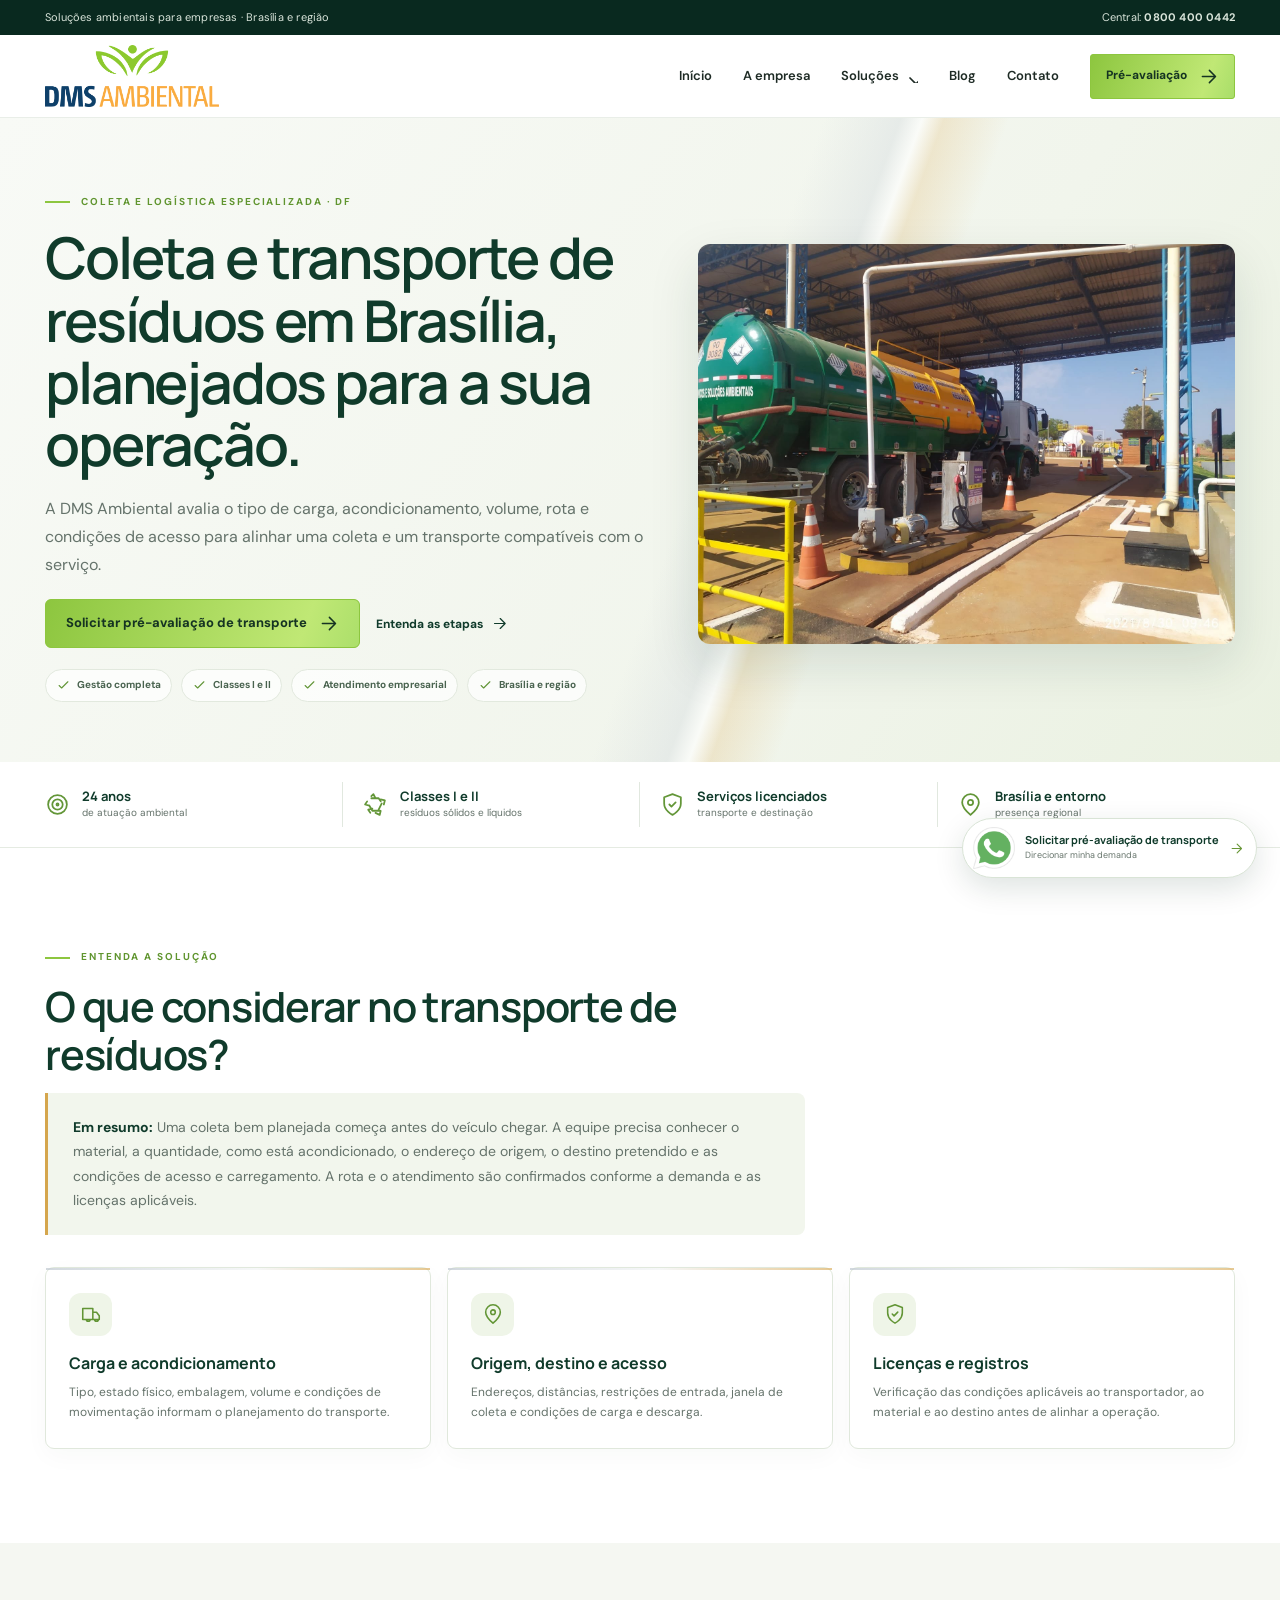
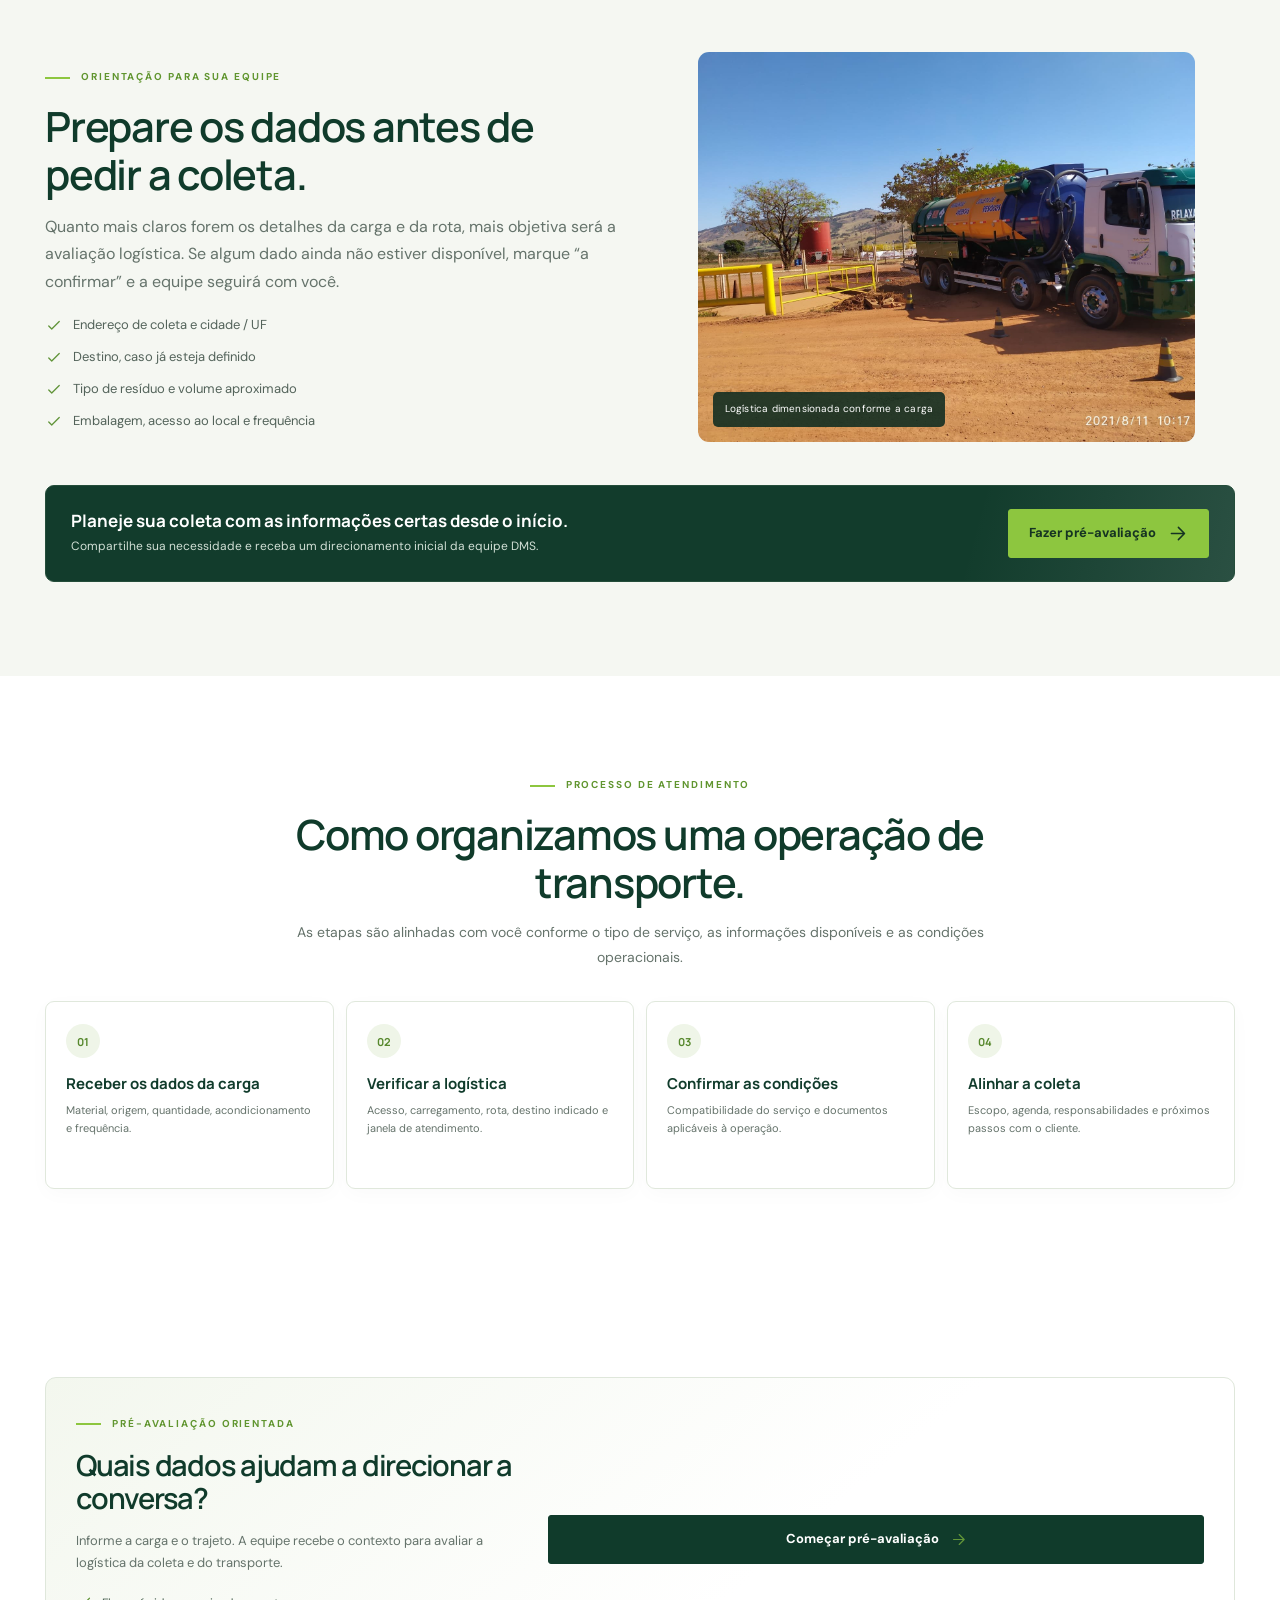
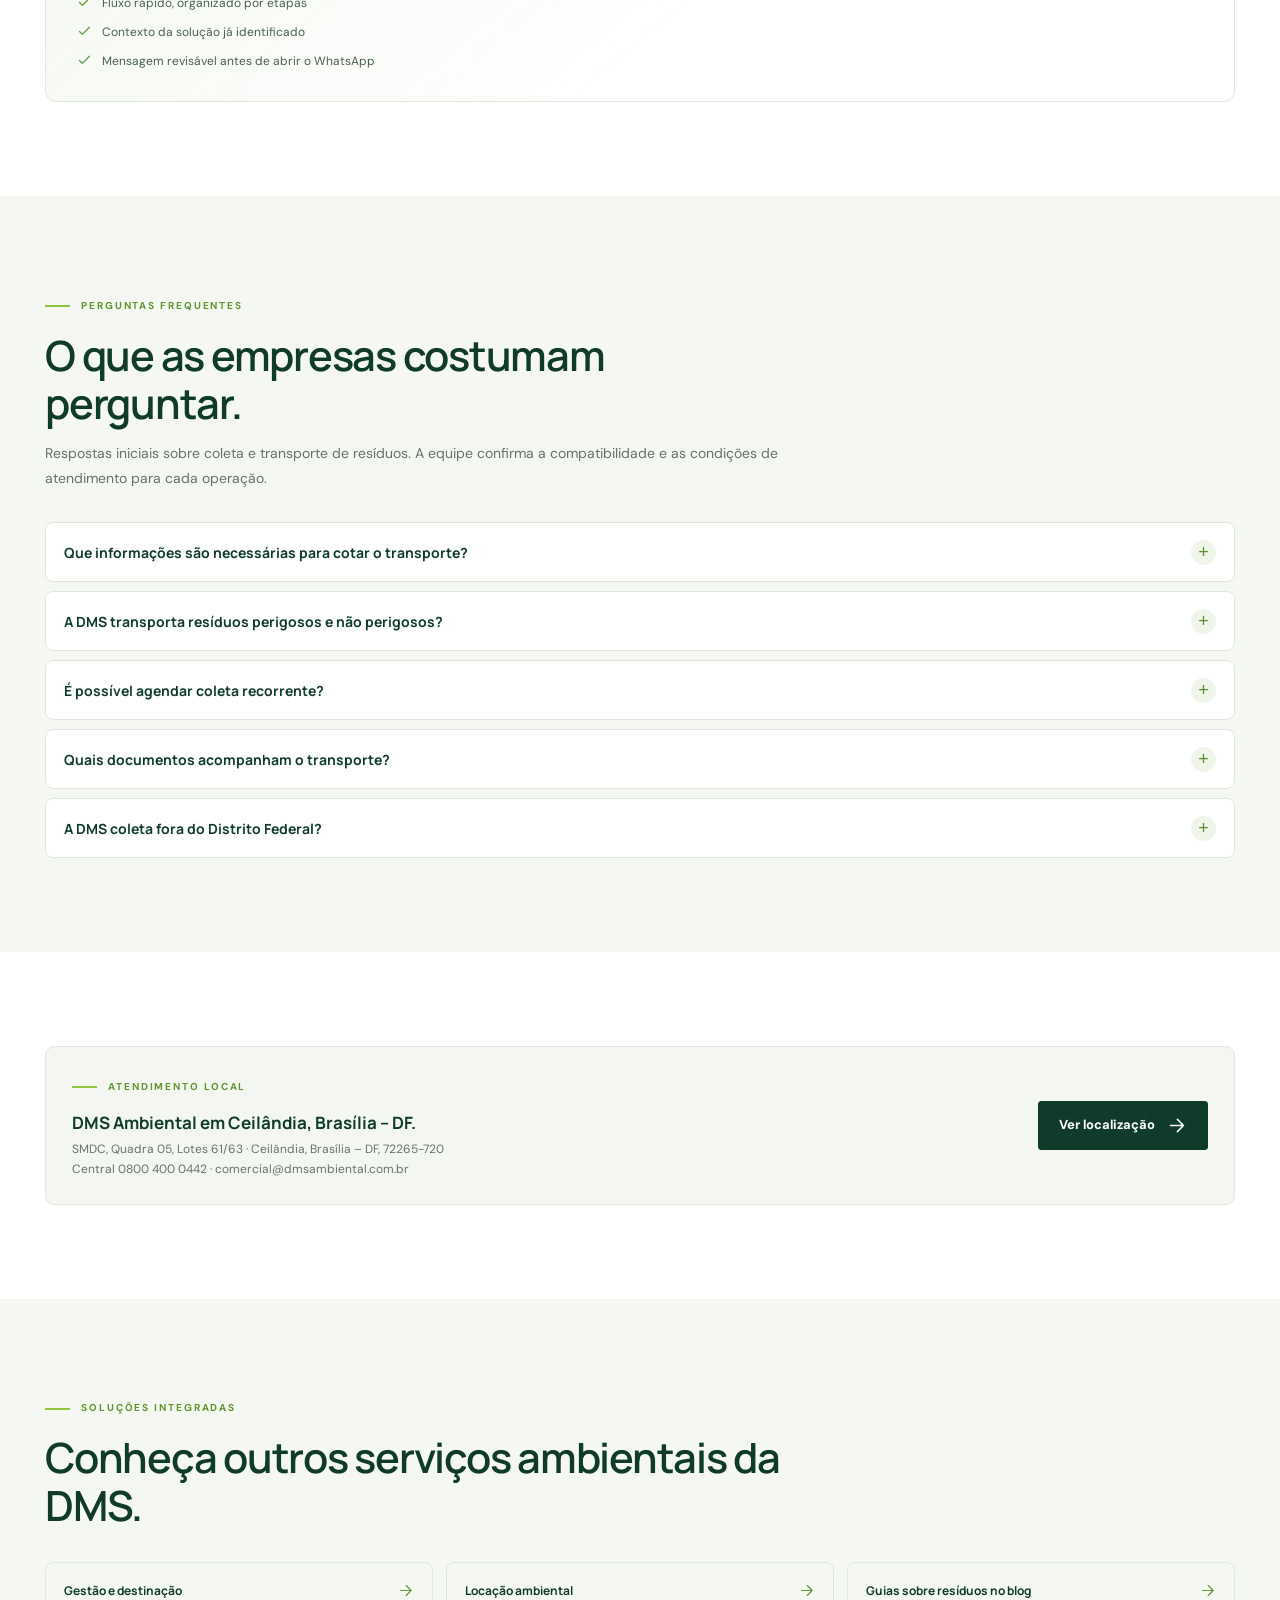
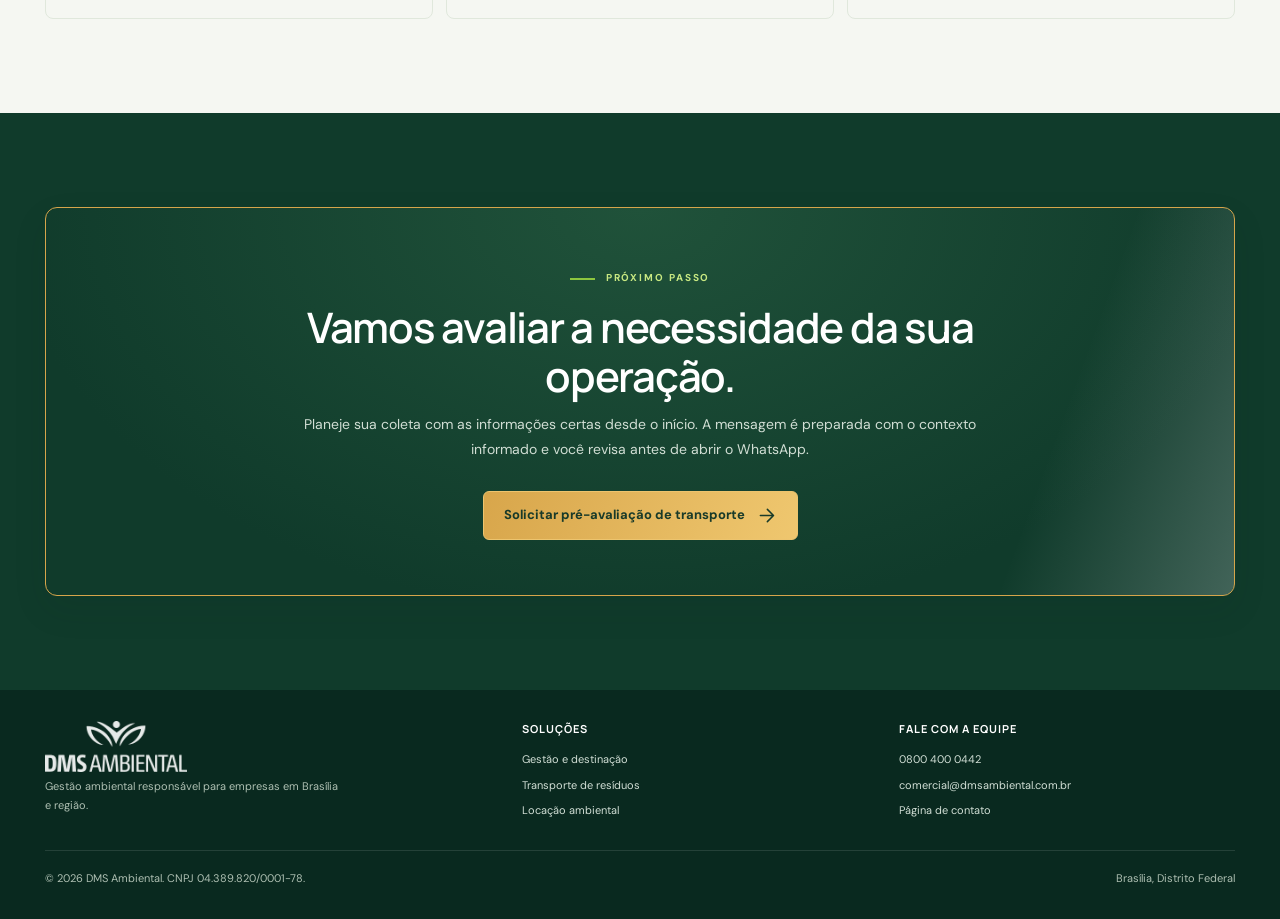
<file: transporte-residuos.html>
<!doctype html>
<html lang="pt-BR"><head><meta charset="utf-8">
<script>
  window.dataLayer = window.dataLayer || [];
  function gtag(){ window.dataLayer.push(arguments); }
  window.dataLayer.push({'gtm.start': Date.now(), event: 'gtm.js'});
  gtag('js', new Date());
  gtag('config', 'AW-18557775987');
</script>
<script async src="https://www.googletagmanager.com/gtm.js?id=GTM-M4HGCT5D"></script>
<script>
  function gtag_report_conversion(url) {
    const callback = function () {
      if (typeof url !== 'undefined') {
        window.location = url;
      }
    };
    gtag('event', 'conversion', {
      'send_to': 'AW-18557775987/zqdYCM-Pr7UdEPPghJFF',
      'event_callback': callback
    });
    return false;
  }
</script>
<meta name="viewport" content="width=device-width,initial-scale=1"><meta name="theme-color" content="#103b2b"><meta name="description" content="Transporte de resíduos em Brasília e região. Avaliação por tipo de carga, origem, destino, volume, acondicionamento e logística."><link rel="canonical" href="https://dmsambiental.com.br/transporte-residuos"><meta property="og:type" content="website"><meta property="og:title" content="Coleta e transporte de resíduos em Brasília | DMS Ambiental"><meta property="og:description" content="Transporte de resíduos em Brasília e região. Avaliação por tipo de carga, origem, destino, volume, acondicionamento e logística."><meta property="og:url" content="https://dmsambiental.com.br/transporte-residuos"><meta property="og:image" content="https://dmsambiental.com.br/assets/WhatsApp-Image-2024-06-03-at-16.11.09.jpeg"><title>Coleta e transporte de resíduos em Brasília | DMS Ambiental</title><link rel="icon" href="favicon.ico" sizes="any"><link rel="icon" type="image/png" sizes="64x64" href="assets/favicon.png"><link rel="apple-touch-icon" href="assets/apple-touch-icon.png"><link rel="stylesheet" href="styles.css"><script type="application/ld+json">{"@context":"https://schema.org","@graph":[{"@type":"LocalBusiness","@id":"https://dmsambiental.com.br/#dms-ambiental","name":"DMS Ambiental","url":"https://dmsambiental.com.br/","telephone":"+55 800 400 0442","email":"comercial@dmsambiental.com.br","address":{"@type":"PostalAddress","streetAddress":"SMDC, Quadra 05, Lotes 61/63","addressLocality":"Brasília","addressRegion":"DF","postalCode":"72265-720","addressCountry":"BR"},"areaServed":[{"@type":"City","name":"Brasília"},{"@type":"AdministrativeArea","name":"Distrito Federal"}]},{"@type":"Service","@id":"https://dmsambiental.com.br/transporte-residuos#servico","name":"Coleta e transporte de resíduos","serviceType":"Coleta e transporte de resíduos","description":"Transporte de resíduos em Brasília e região. Avaliação por tipo de carga, origem, destino, volume, acondicionamento e logística.","url":"https://dmsambiental.com.br/transporte-residuos","provider":{"@id":"https://dmsambiental.com.br/#dms-ambiental"},"areaServed":{"@type":"AdministrativeArea","name":"Brasília e região, Distrito Federal"}},{"@type":"BreadcrumbList","itemListElement":[{"@type":"ListItem","position":1,"name":"Início","item":"https://dmsambiental.com.br/"},{"@type":"ListItem","position":2,"name":"Soluções","item":"https://dmsambiental.com.br/solucoes"},{"@type":"ListItem","position":3,"name":"Coleta e transporte de resíduos","item":"https://dmsambiental.com.br/transporte-residuos"}]}]}</script></head>
<body data-service="Coleta e transporte de resíduos"><svg xmlns="http://www.w3.org/2000/svg" style="position:absolute;width:0;height:0;overflow:hidden"><symbol id="i-arrow" viewBox="0 0 24 24"><path d="M5 12h14M13 5l7 7-7 7"/></symbol><symbol id="i-check" viewBox="0 0 24 24"><path d="m5 12 4 4L19 6"/></symbol><symbol id="i-truck" viewBox="0 0 24 24"><path d="M3 6h11v12H3zM14 10h4l3 4v4h-7M7 18a2 2 0 1 0 4 0M16 18a2 2 0 1 0 4 0"/></symbol><symbol id="i-recycle" viewBox="0 0 24 24"><path d="m8 4 2-2 2 4M4 9l-2 3 4 1M17 7l4 1-1 4M7 20l-2-3 4-1M17 18l-1 4-4-2M8 6h7l2 3M6 13l3 5h7M18 11l-3 6"/></symbol><symbol id="i-shield" viewBox="0 0 24 24"><path d="M12 22s8-4 8-11V5l-8-3-8 3v6c0 7 8 11 8 11Z"/><path d="m9 12 2 2 4-4"/></symbol><symbol id="i-pin" viewBox="0 0 24 24"><path d="M20 10c0 5-8 12-8 12S4 15 4 10a8 8 0 1 1 16 0Z"/><circle cx="12" cy="10" r="2.5"/></symbol><symbol id="i-target" viewBox="0 0 24 24"><circle cx="12" cy="12" r="9"/><circle cx="12" cy="12" r="5"/><circle cx="12" cy="12" r="1"/></symbol><symbol id="i-leaf" viewBox="0 0 24 24"><path d="M20 4c-8 0-14 3-14 10a6 6 0 0 0 6 6c7 0 10-6 8-16ZM5 21c2-5 6-8 11-11"/></symbol></svg>
<div class="topbar"><div class="container topline"><span>Soluções ambientais para empresas · Brasília e região</span><a href="tel:08004000442">Central: <strong>0800 400 0442</strong></a></div></div>
<header class="header"><nav class="container nav" aria-label="Navegação principal"><a class="brand" href="index.html"><img src="assets/logo-dms.webp" alt="DMS Ambiental"></a><button class="menu-toggle" type="button" aria-label="Abrir menu" aria-expanded="false"><svg class="icon"><path d="M4 7h16M4 12h16M4 17h16"/></svg></button><div class="navlinks"><a href="index.html">Início</a><a href="empresa.html">A empresa</a><div class="nav-dropdown"><a class="nav-drop-trigger" href="solucoes.html" aria-haspopup="true">Soluções <svg class="icon"><path d="m6 9 6 6 6-6"/></svg></a><div class="nav-dropdown-menu"><a href="solucoes.html">Todas as soluções</a><a href="gestao-destinacao.html">Gestão e destinação</a><a href="transporte-residuos.html">Transporte de resíduos</a><a href="locacao-ambiental.html">Locação ambiental</a></div></div><a href="index.html#conteudos">Blog</a><a href="contato.html">Contato</a><a class="nav-cta" href="#pre-avaliacao" data-open-qual>Pré-avaliação <svg class="icon"><use href="#i-arrow"/></svg></a></div></nav></header>
<main>
<section class="lp-hero"><div class="container lp-hero-grid"><div class="lp-hero-copy"><span class="eyebrow">Coleta e logística especializada · DF</span><h1>Coleta e transporte de resíduos em Brasília, planejados para a sua operação.</h1><p class="lead">A DMS Ambiental avalia o tipo de carga, acondicionamento, volume, rota e condições de acesso para alinhar uma coleta e um transporte compatíveis com o serviço.</p><div class="hero-actions"><button class="button" type="button" data-open-qual>Solicitar pré-avaliação de transporte<svg class="icon"><use href="#i-arrow"/></svg></button><a class="lp-text-link" href="#como-funciona">Entenda as etapas<svg class="icon"><use href="#i-arrow"/></svg></a></div><ul class="lp-hero-points"><li><svg class="icon"><use href="#i-check"/></svg>Gestão completa</li><li><svg class="icon"><use href="#i-check"/></svg>Classes I e II</li><li><svg class="icon"><use href="#i-check"/></svg>Atendimento empresarial</li><li><svg class="icon"><use href="#i-check"/></svg>Brasília e região</li></ul></div><img src="assets/WhatsApp-Image-2024-06-03-at-16.11.09.jpeg" alt="Veículo da DMS Ambiental em operação de transporte" fetchpriority="high"></div></div></section>
<section class="lp-facts"><div class="container lp-facts-grid"><div class="lp-fact"><svg class="icon"><use href="#i-target"/></svg><span><b>24 anos</b><small>de atuação ambiental</small></span></div><div class="lp-fact"><svg class="icon"><use href="#i-recycle"/></svg><span><b>Classes I e II</b><small>resíduos sólidos e líquidos</small></span></div><div class="lp-fact"><svg class="icon"><use href="#i-shield"/></svg><span><b>Serviços licenciados</b><small>transporte e destinação</small></span></div><div class="lp-fact"><svg class="icon"><use href="#i-pin"/></svg><span><b>Brasília e entorno</b><small>presença regional</small></span></div></div></section>
<section class="section"><div class="container"><div class="lp-section-head"><span class="eyebrow">Entenda a solução</span><h2>O que considerar no transporte de resíduos?</h2><p class="lp-answer"><strong>Em resumo:</strong> Uma coleta bem planejada começa antes do veículo chegar. A equipe precisa conhecer o material, a quantidade, como está acondicionado, o endereço de origem, o destino pretendido e as condições de acesso e carregamento. A rota e o atendimento são confirmados conforme a demanda e as licenças aplicáveis.</p></div><div class="lp-detail-grid"><article class="lp-detail lp-reveal"><div class="icon-box"><svg class="icon"><use href="#i-truck"/></svg></div><h3>Carga e acondicionamento</h3><p>Tipo, estado físico, embalagem, volume e condições de movimentação informam o planejamento do transporte.</p></article><article class="lp-detail lp-reveal"><div class="icon-box"><svg class="icon"><use href="#i-pin"/></svg></div><h3>Origem, destino e acesso</h3><p>Endereços, distâncias, restrições de entrada, janela de coleta e condições de carga e descarga.</p></article><article class="lp-detail lp-reveal"><div class="icon-box"><svg class="icon"><use href="#i-shield"/></svg></div><h3>Licenças e registros</h3><p>Verificação das condições aplicáveis ao transportador, ao material e ao destino antes de alinhar a operação.</p></article></div></div></section>
<section class="section soft"><div class="container lp-two-col"><div><span class="eyebrow">Orientação para sua equipe</span><h2>Prepare os dados antes de pedir a coleta.</h2><p class="lead">Quanto mais claros forem os detalhes da carga e da rota, mais objetiva será a avaliação logística. Se algum dado ainda não estiver disponível, marque “a confirmar” e a equipe seguirá com você.</p><ul class="lp-checklist"><li><svg class="icon"><use href="#i-check"/></svg><span>Endereço de coleta e cidade / UF</span></li><li><svg class="icon"><use href="#i-check"/></svg><span>Destino, caso já esteja definido</span></li><li><svg class="icon"><use href="#i-check"/></svg><span>Tipo de resíduo e volume aproximado</span></li><li><svg class="icon"><use href="#i-check"/></svg><span>Embalagem, acesso ao local e frequência</span></li></ul></div><figure class="lp-photo-card"><img src="assets/WhatsApp-Image-2024-06-03-at-16.11.05-2.jpeg" alt="Frota da DMS Ambiental preparada para coleta e transporte" loading="lazy"><figcaption>Logística dimensionada conforme a carga</figcaption></figure></div><div class="container"><div class="lp-inline-cta"><div><h3>Planeje sua coleta com as informações certas desde o início.</h3><p>Compartilhe sua necessidade e receba um direcionamento inicial da equipe DMS.</p></div><button class="button" type="button" data-open-qual>Fazer pré-avaliação<svg class="icon"><use href="#i-arrow"/></svg></button></div></div></section>
<section class="section lp-steps-area" id="como-funciona"><div class="container"><div class="lp-section-head center"><span class="eyebrow">Processo de atendimento</span><h2>Como organizamos uma operação de transporte.</h2><p>As etapas são alinhadas com você conforme o tipo de serviço, as informações disponíveis e as condições operacionais.</p></div><div class="lp-steps"><article class="lp-reveal"><b>01</b><h3>Receber os dados da carga</h3><p>Material, origem, quantidade, acondicionamento e frequência.</p></article><article class="lp-reveal"><b>02</b><h3>Verificar a logística</h3><p>Acesso, carregamento, rota, destino indicado e janela de atendimento.</p></article><article class="lp-reveal"><b>03</b><h3>Confirmar as condições</h3><p>Compatibilidade do serviço e documentos aplicáveis à operação.</p></article><article class="lp-reveal"><b>04</b><h3>Alinhar a coleta</h3><p>Escopo, agenda, responsabilidades e próximos passos com o cliente.</p></article></div></div></section>
<section class="section"><div class="container lp-qualify-panel"><div><span class="eyebrow">Pré-avaliação orientada</span><h2>Quais dados ajudam a direcionar a conversa?</h2><p>Informe a carga e o trajeto. A equipe recebe o contexto para avaliar a logística da coleta e do transporte.</p><ul><li><svg class="icon"><use href="#i-check"/></svg>Fluxo rápido, organizado por etapas</li><li><svg class="icon"><use href="#i-check"/></svg>Contexto da solução já identificado</li><li><svg class="icon"><use href="#i-check"/></svg>Mensagem revisável antes de abrir o WhatsApp</li></ul></div><button class="button dark" type="button" data-open-qual>Começar pré-avaliação<svg class="icon"><use href="#i-arrow"/></svg></button></div></section>
<section class="section soft"><div class="container"><div class="lp-section-head"><span class="eyebrow">Perguntas frequentes</span><h2>O que as empresas costumam perguntar.</h2><p>Respostas iniciais sobre coleta e transporte de resíduos. A equipe confirma a compatibilidade e as condições de atendimento para cada operação.</p></div><div class="lp-faq-list"><details><summary>Que informações são necessárias para cotar o transporte?</summary><div class="lp-faq-answer"><p>Tipo e volume do resíduo, endereço de coleta, destino se já conhecido, frequência, forma de acondicionamento e condições de acesso. Esses dados ajudam a equipe a avaliar veículo, rota e operação.</p></div></details><details><summary>A DMS transporta resíduos perigosos e não perigosos?</summary><div class="lp-faq-answer"><p>A DMS informa atender resíduos sólidos e líquidos, classes I e II, e prestar serviços licenciados como transportadora. A compatibilidade da carga, da rota e do atendimento precisa ser confirmada para cada solicitação.</p></div></details><details><summary>É possível agendar coleta recorrente?</summary><div class="lp-faq-answer"><p>A frequência pode ser informada na pré-avaliação. A equipe verifica o volume, a localização, a logística e a disponibilidade para propor as condições do atendimento.</p></div></details><details><summary>Quais documentos acompanham o transporte?</summary><div class="lp-faq-answer"><p>A documentação depende do tipo de resíduo, da rota, do serviço e das exigências vigentes. Antes da coleta, alinhe com a equipe quais registros e documentos se aplicam à sua operação.</p></div></details><details><summary>A DMS coleta fora do Distrito Federal?</summary><div class="lp-faq-answer"><p>A DMS tem base em Ceilândia e atende Brasília e região. Informe origem e destino para que a equipe avalie a viabilidade logística e confirme a área de atendimento.</p></div></details></div></div></section>
<section class="section"><div class="container lp-local-panel"><div><span class="eyebrow">Atendimento local</span><h3>DMS Ambiental em Ceilândia, Brasília – DF.</h3><p>SMDC, Quadra 05, Lotes 61/63 · Ceilândia, Brasília – DF, 72265-720<br>Central 0800 400 0442 · comercial@dmsambiental.com.br</p></div><a class="button dark" href="https://www.google.com/maps/search/?api=1&query=SMDC%2C+Quadra+05%2C+Lotes+61%2F63%2C+Ceil%C3%A2ndia%2C+Bras%C3%ADlia+-+DF%2C+72265-720" target="_blank" rel="noopener">Ver localização<svg class="icon"><use href="#i-arrow"/></svg></a></div></section>
<section class="section soft"><div class="container"><div class="lp-section-head"><span class="eyebrow">Soluções integradas</span><h2>Conheça outros serviços ambientais da DMS.</h2></div><div class="lp-related"><a href="gestao-destinacao.html">Gestão e destinação<svg class="icon"><use href="#i-arrow"/></svg></a><a href="locacao-ambiental.html">Locação ambiental<svg class="icon"><use href="#i-arrow"/></svg></a><a href="index.html#conteudos">Guias sobre resíduos no blog<svg class="icon"><use href="#i-arrow"/></svg></a></div></div></section>
<section class="section dark" id="pre-avaliacao"><div class="container lp-final"><span class="eyebrow light">Próximo passo</span><h2>Vamos avaliar a necessidade da sua operação.</h2><p class="lead">Planeje sua coleta com as informações certas desde o início. A mensagem é preparada com o contexto informado e você revisa antes de abrir o WhatsApp.</p><button class="button" type="button" data-open-qual>Solicitar pré-avaliação de transporte<svg class="icon"><use href="#i-arrow"/></svg></button></div></section>
</main>
<footer class="footer"><div class="container"><div class="footer-top"><div class="footer-brand"><a href="index.html"><img src="assets/logo-dms.webp" alt="DMS Ambiental"></a><p>Gestão ambiental responsável para empresas em Brasília e região.</p></div><div><h4>Soluções</h4><div class="footer-links"><a href="gestao-destinacao.html">Gestão e destinação</a><a href="transporte-residuos.html">Transporte de resíduos</a><a href="locacao-ambiental.html">Locação ambiental</a></div></div><div><h4>Fale com a equipe</h4><div class="footer-links"><a href="tel:08004000442">0800 400 0442</a><a href="mailto:comercial@dmsambiental.com.br">comercial@dmsambiental.com.br</a><a href="contato.html">Página de contato</a></div></div></div><div class="footer-bottom"><span>© 2026 DMS Ambiental. CNPJ 04.389.820/0001-78.</span><span>Brasília, Distrito Federal</span></div></div></footer>
<button class="lp-float-link" type="button" data-open-qual aria-label="Solicitar pré-avaliação de transporte para coleta e transporte de resíduos"><img src="assets/whatsapp-2.png" alt=""><span class="lp-float-copy"><strong>Solicitar pré-avaliação de transporte</strong><small>Direcionar minha demanda</small></span><svg class="icon lp-float-arrow"><use href="#i-arrow"/></svg></button>
<div class="lp-modal" role="dialog" aria-modal="true" aria-labelledby="lp-modal-title"><div class="lp-modal-card"><button class="lp-close" type="button" aria-label="Fechar">×</button><span class="eyebrow">Pré-avaliação · Coleta e transporte de resíduos</span><h2 id="lp-modal-title">Vamos entender sua demanda.</h2><p class="lead">Informe a carga e o trajeto. A equipe recebe o contexto para avaliar a logística da coleta e do transporte.</p><div class="lp-progress"><span></span></div><form class="lp-form" novalidate><section class="lp-q active"><h3>Que tipo de carga será transportada?</h3><div class="qual-grid" data-required-choice="material" role="group" aria-label="Que tipo de carga será transportada?"><button type="button" class="qual-choice" data-key="material" data-value="Resíduos sólidos">Resíduos sólidos</button><button type="button" class="qual-choice" data-key="material" data-value="Resíduos líquidos / efluentes">Resíduos líquidos / efluentes</button><button type="button" class="qual-choice" data-key="material" data-value="Resíduos perigosos – Classe I">Resíduos perigosos – Classe I</button><button type="button" class="qual-choice" data-key="material" data-value="Resíduos não perigosos – Classe II">Resíduos não perigosos – Classe II</button><button type="button" class="qual-choice" data-key="material" data-value="Carga mista">Carga mista</button><button type="button" class="qual-choice" data-key="material" data-value="Preciso de orientação">Preciso de orientação</button></div></section><section class="lp-q"><h3>Qual o volume e a frequência da coleta?</h3><div class="qual-grid" data-required-choice="volume" role="group" aria-label="Qual o volume e a frequência da coleta?"><button type="button" class="qual-choice" data-key="volume" data-value="Coleta pontual">Coleta pontual</button><button type="button" class="qual-choice" data-key="volume" data-value="Coleta recorrente">Coleta recorrente</button><button type="button" class="qual-choice" data-key="volume" data-value="Até 500 kg ou litros">Até 500 kg ou litros</button><button type="button" class="qual-choice" data-key="volume" data-value="De 500 kg a 2 toneladas">De 500 kg a 2 toneladas</button><button type="button" class="qual-choice" data-key="volume" data-value="Acima de 2 toneladas">Acima de 2 toneladas</button><button type="button" class="qual-choice" data-key="volume" data-value="Ainda vou estimar">Ainda vou estimar</button></div><label>Cidade / endereço de origem<input name="origem" type="text" data-label="Cidade / endereço de origem" placeholder="Ex.: Ceilândia, Brasília / DF" required></label><label>Cidade / endereço de destino<input name="destino" type="text" data-label="Cidade / endereço de destino" placeholder="Ex.: Brasília / DF ou a definir" required></label><label>Como a carga está acondicionada?<select name="acondicionamento" data-label="Como a carga está acondicionada?"><option value="">Selecione, se souber</option><option>Bombonas / tambores</option><option>Contêiner / caçamba</option><option>Tanque / granel</option><option>A definir com a equipe</option></select></label></section><section class="lp-q"><h3>Como podemos retornar?</h3><div class="lp-form-grid"><label>Empresa<input name="empresa" data-label="Empresa" required autocomplete="organization"></label><label>Seu nome<input name="nome" data-label="Nome para contato" required autocomplete="name"></label></div><label>Telefone / WhatsApp<input name="telefone" data-label="Telefone / WhatsApp" type="tel" required autocomplete="tel" placeholder="DDD + número"></label><label>E-mail (opcional)<input name="email" data-label="E-mail" type="email" autocomplete="email" placeholder="voce@empresa.com.br"></label></section><section class="lp-q"><h3>Revise sua pré-avaliação.</h3><div class="lp-summary"></div><p>O WhatsApp abrirá com uma mensagem pronta para você revisar e enviar.</p></section></form><div class="lp-controls"><button class="lp-back" type="button">Voltar</button><button class="lp-next" type="button">Continuar</button></div></div></div>
<script src="qualified-whatsapp.js"></script><script src="lp.js"></script></body></html>
</file>
<file: styles.css>
@import url('https://fonts.googleapis.com/css2?family=DM+Sans:wght@400;500;600;700&family=Manrope:wght@400;500;600;700;800&display=swap');
:root{--forest:#103b2b;--forest2:#09291f;--green:#8dc63f;--lime:#c9e982;--ink:#1e2b25;--muted:#65736b;--paper:#f5f7f2;--line:#e1e8df;--white:#fff;--gold:#d8a85b}*{box-sizing:border-box}html{scroll-behavior:smooth;scroll-padding-top:94px}body{margin:0;color:var(--ink);font:16px/1.7 'DM Sans',sans-serif;background:#fff}h1,h2,h3,h4,p{margin-top:0}h1,h2,h3,h4{font-family:Manrope,sans-serif}h1{font-size:clamp(46px,6.3vw,78px);line-height:1.04;letter-spacing:-3.5px;font-weight:600;margin-bottom:24px}h2{font-size:clamp(32px,4vw,50px);line-height:1.15;letter-spacing:-1.7px;color:var(--forest);font-weight:600;margin-bottom:17px}h3{line-height:1.3}a{color:inherit;text-decoration:none}button,input,select,textarea{font:inherit}.container{width:min(1190px,calc(100% - 52px));margin:auto}.topbar{background:var(--forest2);color:#d9e4da;font-size:11px;letter-spacing:.2px}.topline{height:35px;display:flex;justify-content:space-between;align-items:center}.topline a:hover{color:var(--lime)}.header{position:sticky;top:0;z-index:30;background:#fffffff4;backdrop-filter:blur(14px);border-bottom:1px solid #e9eee8}.nav{height:82px;display:flex;align-items:center;justify-content:space-between}.brand img{display:block;width:174px;height:auto}.navlinks{display:flex;align-items:center;gap:31px;font-size:13px;font-weight:600}.navlinks>a:not(.button):hover,.navlinks>a.active{color:#578f24}.nav-cta,.button{display:inline-flex;align-items:center;justify-content:center;gap:11px;background:var(--green);border:1px solid var(--green);border-radius:3px;padding:13px 20px;color:#153322;font-weight:700;font-size:13px;line-height:1.3;transition:.2s;cursor:pointer}.nav-cta{padding:11px 15px;font-size:12px}.button:hover,.nav-cta:hover{transform:translateY(-2px);background:var(--lime);border-color:var(--lime)}.button.outline{color:white;background:transparent;border-color:#ffffff60}.button.outline:hover{background:#ffffff15;border-color:#fff}.button.dark{background:var(--forest);border-color:var(--forest);color:white}.button.dark:hover{background:#1b563c}.menu-toggle{display:none;border:0;background:none;color:var(--forest);padding:8px;cursor:pointer}.icon{width:21px;height:21px;display:inline-block;vertical-align:middle;fill:none;stroke:currentColor;stroke-width:1.7;stroke-linecap:round;stroke-linejoin:round}.eyebrow{display:inline-flex;gap:11px;align-items:center;color:#60952f;text-transform:uppercase;font-size:10px;font-weight:700;letter-spacing:2.2px;margin-bottom:16px}.eyebrow:before{content:"";width:25px;height:2px;background:var(--green)}.eyebrow.light{color:var(--lime)}.lead{font-size:17px;color:var(--muted);line-height:1.8}.section{padding:94px 0}.section.soft{background:var(--paper)}.section.dark{background:var(--forest);color:white}.section.dark h2,.section.dark h3{color:white}.section.dark .lead,.section.dark p{color:#d1ded4}.section-heading{max-width:720px;margin-bottom:46px}.section-heading.center{text-align:center;margin-left:auto;margin-right:auto}.section-heading.center .eyebrow{justify-content:center}.section-heading.center>p{max-width:640px;margin-left:auto;margin-right:auto}.section-heading>p{color:var(--muted)}.hero{position:relative;min-height:670px;display:flex;align-items:center;overflow:hidden;background:var(--forest2);color:white}.hero:before{content:"";position:absolute;inset:0;background:linear-gradient(90deg,#09291ff2 0%,#09291fdc 42%,#09291f36 100%),url('assets/fundo-hero-dms.png') center 48%/cover no-repeat}.hero:after{content:"";position:absolute;right:-270px;top:-360px;width:790px;height:790px;border:1px solid #ffffff19;border-radius:50%;box-shadow:0 0 0 70px #ffffff08,0 0 0 140px #ffffff05}.hero .container{position:relative;z-index:1;padding-top:66px;padding-bottom:56px}.hero-copy{max-width:715px}.hero h1 em{font-style:normal;color:var(--lime)}.hero .lead{color:#d7e2d9;max-width:575px;margin-bottom:30px}.hero-actions{display:flex;align-items:center;gap:12px;flex-wrap:wrap}.hero-note{margin-top:29px;color:#d7e2d9;font-size:11px;display:flex;align-items:center;gap:9px}.hero-note .icon{color:var(--lime);width:18px}.proof-strip{position:relative;z-index:2;background:#fff;box-shadow:0 20px 55px #132b1b0d}.proof-grid{display:grid;grid-template-columns:repeat(4,1fr);padding:25px 0}.proof{padding:6px 28px;border-right:1px solid var(--line);display:flex;align-items:center;gap:15px}.proof:first-child{padding-left:0}.proof:last-child{border:0}.proof .icon{width:27px;height:27px;color:#6ba333}.proof b{display:block;font:700 17px Manrope;color:var(--forest)}.proof small{font-size:10px;color:var(--muted)}.split{display:grid;grid-template-columns:1fr 1fr;gap:68px;align-items:center}.photo-frame{position:relative}.photo-frame>img{display:block;width:100%;height:470px;object-fit:cover;border-radius:4px}.photo-caption{position:absolute;left:-20px;bottom:24px;background:white;padding:17px 22px;box-shadow:0 14px 40px #153e281b;border-left:3px solid var(--green)}.photo-caption b{display:block;font:800 25px Manrope;color:var(--forest)}.photo-caption span{font-size:11px;color:var(--muted)}.copy p{color:var(--muted);font-size:14px}.checklist{list-style:none;padding:0;margin:25px 0 0;display:grid;grid-template-columns:1fr 1fr;gap:10px 18px}.checklist li{font-size:12px;font-weight:600;display:flex;align-items:center;gap:9px}.checklist .icon{width:18px;height:18px;color:#609b2e}.grid-3{display:grid;grid-template-columns:repeat(3,1fr);gap:17px}.solution-card{position:relative;overflow:hidden;background:white;border:1px solid var(--line);padding:28px;border-radius:4px;min-height:240px;transition:.2s}.solution-card:hover{transform:translateY(-4px);border-color:#b6d392;box-shadow:0 18px 36px #193b2810}.solution-card .icon-box{width:46px;height:46px;display:grid;place-items:center;color:#579126;background:#f0f7e8;border-radius:50%;margin-bottom:18px}.solution-card .icon{width:23px;height:23px}.solution-card h3{font-size:17px;color:var(--forest);margin-bottom:9px}.solution-card p{font-size:12px;color:var(--muted);margin:0 0 15px}.arrow-link{display:inline-flex;align-items:center;gap:8px;color:#4f8425;font-size:11px;font-weight:700}.arrow-link .icon{width:16px}.callout{display:flex;justify-content:space-between;align-items:center;gap:35px;margin-top:28px;padding:28px 32px;background:#eaf2e2;border-left:3px solid var(--green)}.callout h3{font-size:19px;color:var(--forest);margin:0 0 4px}.callout p{font-size:12px;color:var(--muted);margin:0}.callout .button{flex:none}.feature-photo{width:100%;height:440px;object-fit:cover;border-radius:4px}.values{display:grid;grid-template-columns:repeat(3,1fr);gap:14px;margin-top:40px}.value{border:1px solid #ffffff25;padding:25px;border-radius:4px;background:#ffffff08}.value .icon{color:var(--lime);width:26px;height:26px}.value h3{font-size:17px;margin:12px 0 6px}.value p{font-size:12px;margin:0;color:#d2ddd4}.process{display:grid;grid-template-columns:repeat(4,1fr);gap:0;counter-reset:step}.process-step{padding:0 22px 0 0;border-top:1px solid #cbd8c4;position:relative}.process-step:before{counter-increment:step;content:'0' counter(step);display:grid;place-items:center;width:37px;height:37px;margin-top:-19px;border:1px solid #9dc56c;border-radius:50%;background:var(--paper);font:700 11px Manrope;color:#548426}.process-step h3{font-size:15px;color:var(--forest);margin:17px 0 7px}.process-step p{font-size:12px;color:var(--muted)}.gallery{display:grid;grid-template-columns:1.25fr 1fr 1fr;gap:13px}.gallery img{width:100%;height:225px;object-fit:cover;border-radius:3px}.gallery img:first-child{height:100%;min-height:460px;grid-row:span 2}.logo-row{display:flex;justify-content:center;align-items:center;gap:44px;flex-wrap:wrap}.logo-row img{max-width:130px;max-height:51px;object-fit:contain;filter:grayscale(1);opacity:.67}.logo-row img:hover{filter:none;opacity:1}.contact-panel{background:var(--paper);padding:30px;border:1px solid var(--line);border-radius:4px}.contact-panel h3{color:var(--forest);font-size:21px;margin-bottom:8px}.contact-panel>p{font-size:13px;color:var(--muted)}.contact-details{display:grid;gap:13px;margin:23px 0}.contact-details a{display:flex;align-items:center;gap:12px;font-size:13px;font-weight:600}.contact-details .icon{color:#689e35}.social{display:flex;gap:9px}.social a{width:38px;height:38px;border:1px solid var(--line);display:grid;place-items:center;border-radius:50%;color:var(--forest)}.social a:hover{background:var(--green);border-color:var(--green)}.footer{background:var(--forest2);color:#d2dfd6;padding:31px 0;font-size:11px}.footer-top{display:grid;grid-template-columns:1.3fr 1fr 1fr;gap:40px;padding-bottom:25px;border-bottom:1px solid #ffffff1c}.footer-brand img{filter:brightness(0) invert(1);opacity:.9;width:142px}.footer-brand p{max-width:300px;font-size:11px;color:#aebfb2}.footer h4{font:700 11px Manrope;letter-spacing:1px;text-transform:uppercase;color:white}.footer-links{display:grid;gap:7px}.footer-links a:hover{color:var(--lime)}.footer-bottom{display:flex;justify-content:space-between;gap:20px;padding-top:18px;color:#aebfb2}.whatsapp-float{position:fixed;z-index:35;right:22px;bottom:22px;width:58px;height:58px;display:grid;place-items:center;border-radius:50%;background:#20bf6b;color:#fff;box-shadow:0 9px 26px #09291f40;transition:.2s}.whatsapp-float:hover{transform:translateY(-3px) scale(1.04)}.whatsapp-float .icon{width:30px;height:30px;stroke-width:1.8}.page-hero{position:relative;background:var(--forest);color:white;overflow:hidden}.page-hero:before{content:"";position:absolute;inset:0;background:linear-gradient(90deg,#09291ff0,#09291f90),var(--page-image, url('assets/2-2.webp')) center/cover}.page-hero .container{position:relative;padding-top:88px;padding-bottom:82px}.page-hero h1{font-size:clamp(42px,5vw,62px);max-width:800px}.page-hero .lead{color:#d3dfd5;max-width:680px}.breadcrumbs{font-size:11px;color:#c3d3c7;margin-bottom:24px}.breadcrumbs a{color:var(--lime)}.two-col{display:grid;grid-template-columns:1.05fr .95fr;gap:55px;align-items:center}.image-cover{width:100%;height:390px;object-fit:cover;border-radius:4px}.numbered-list{list-style:none;padding:0;margin:26px 0;counter-reset:item}.numbered-list li{counter-increment:item;display:grid;grid-template-columns:40px 1fr;gap:14px;padding:15px 0;border-bottom:1px solid var(--line)}.numbered-list li:before{content:'0' counter(item);font:700 14px Manrope;color:#6a9e39}.numbered-list b{display:block;color:var(--forest);font-size:14px}.numbered-list span{font-size:12px;color:var(--muted)}.solution-detail{display:grid;grid-template-columns:repeat(2,1fr);gap:15px}.detail-card{padding:27px;background:white;border:1px solid var(--line)}.detail-card h3{color:var(--forest);font-size:18px}.detail-card p,.detail-card li{font-size:12px;color:var(--muted)}.detail-card ul{padding-left:18px}.detail-card .icon-box{margin-bottom:14px}.qualify-steps{display:grid;grid-template-columns:repeat(3,1fr);gap:14px}.qualify-card{padding:25px;background:#fff;border-top:2px solid var(--green)}.qualify-card small{color:#659934;letter-spacing:1.5px;font-weight:700}.qualify-card h3{font-size:16px;color:var(--forest);margin:10px 0}.qualify-card p{font-size:12px;color:var(--muted);margin:0}.form-wrap{display:grid;grid-template-columns:.75fr 1.25fr;gap:45px}.form-intro{position:sticky;top:120px;align-self:start}.form-card{background:#fff;border:1px solid var(--line);padding:31px;border-radius:4px;box-shadow:0 12px 40px #13362108}.form-card fieldset{padding:0;border:0;margin:0 0 22px}.form-card legend,.form-card label{font-size:12px;font-weight:700;color:var(--forest);display:block;margin-bottom:8px}.form-card input,.form-card select,.form-card textarea{width:100%;border:1px solid #d7e0d5;background:#fff;padding:12px 13px;border-radius:3px;color:var(--ink);font-size:13px}.form-card textarea{min-height:95px;resize:vertical}.form-card input:focus,.form-card select:focus,.form-card textarea:focus{outline:2px solid #a8cd7d;border-color:transparent}.form-grid{display:grid;grid-template-columns:1fr 1fr;gap:14px}.form-note{font-size:10px;color:var(--muted)}.form-card .button{width:100%}.status-message{display:none;padding:13px;background:#edf6e5;color:#315d26;font-size:12px;margin-top:14px}.status-message.show{display:block}.modal-backdrop{display:none;position:fixed;inset:0;background:#071c14b8;z-index:80;align-items:center;justify-content:center;padding:18px}.modal-backdrop.open{display:flex}.qual-modal{width:min(610px,100%);max-height:min(90vh,800px);overflow:auto;background:white;padding:32px;border-radius:5px;box-shadow:0 30px 100px #0005;position:relative}.modal-close{position:absolute;right:16px;top:14px;border:0;background:none;cursor:pointer;color:var(--muted)}.modal-close .icon{width:23px}.qual-modal h2{font-size:28px;margin-bottom:7px}.qual-modal .lead{font-size:13px}.qual-progress{display:flex;gap:5px;margin:21px 0}.qual-progress span{height:3px;flex:1;background:#e5eae3}.qual-progress span.on{background:var(--green)}.qual-step{display:none}.qual-step.active{display:block}.qual-step label{display:block;font-size:11px;color:var(--forest);font-weight:700;margin:15px 0 6px}.qual-step input,.qual-step select,.qual-step textarea{width:100%;border:1px solid var(--line);padding:11px;border-radius:3px;font-size:13px}.qual-actions{display:flex;justify-content:space-between;gap:10px;margin-top:20px}.qual-actions button{cursor:pointer}.qual-back{background:white;border:1px solid var(--line);padding:11px 16px;color:var(--ink);border-radius:3px}.qual-next{background:var(--forest);color:white;border:1px solid var(--forest);padding:11px 16px;border-radius:3px;font-weight:700}.qual-next:disabled{opacity:.45;cursor:not-allowed}.form-hint{font-size:10px;color:var(--muted);margin-top:14px}
@media(max-width:900px){.navlinks{gap:18px}.split,.two-col{gap:38px}.proof{padding:6px 14px}.grid-3{grid-template-columns:repeat(2,1fr)}.gallery img:first-child{min-height:430px}.form-wrap{gap:25px}.hero{min-height:630px}}
@media(max-width:640px){.container{width:min(100% - 38px,1190px)}.topline{justify-content:center}.topline span{display:none}.nav{height:70px}.brand img{width:148px}.menu-toggle{display:inline-flex}.navlinks{display:none;position:absolute;top:70px;left:0;right:0;padding:15px 20px 20px;background:#fff;box-shadow:0 15px 25px #0001;align-items:stretch;flex-direction:column;gap:0}.navlinks.open{display:flex}.navlinks>a:not(.button){padding:11px 0}.navlinks .nav-cta{margin-top:8px}.section{padding:65px 0}.hero{min-height:670px}.hero:before{background:linear-gradient(90deg,#09291feb,#09291fa8),url('assets/fundo-hero-dms.png') 57% center/cover}.hero .container{padding-top:65px;padding-bottom:45px}h1{font-size:47px;letter-spacing:-2.5px}.hero .lead{font-size:15px}.hero-actions{align-items:stretch;flex-direction:column}.hero-actions .button{width:100%}.hero-actions .button.outline{width:100%}.proof-grid{grid-template-columns:1fr 1fr;padding:14px 0}.proof{padding:12px 10px;border-right:0}.proof:nth-child(odd){border-right:1px solid var(--line)}.proof:nth-child(-n+2){border-bottom:1px solid var(--line)}.proof:first-child{padding-left:10px}.proof b{font-size:14px}.proof small{font-size:9px}.split,.two-col,.form-wrap{grid-template-columns:1fr;gap:32px}.photo-frame{order:2}.photo-frame>img{height:330px}.photo-caption{left:10px}.checklist{grid-template-columns:1fr}.grid-3,.solution-detail{grid-template-columns:1fr}.solution-card{min-height:0}.callout{align-items:flex-start;flex-direction:column;padding:23px}.callout .button{width:100%}.feature-photo{height:320px}.values{grid-template-columns:1fr}.process{grid-template-columns:1fr;gap:22px}.process-step{padding:0 0 0 4px}.gallery{grid-template-columns:1fr 1fr}.gallery img{height:150px}.gallery img:first-child{grid-column:span 2;grid-row:auto;height:260px;min-height:0}.logo-row{gap:25px}.logo-row img{max-width:90px;max-height:38px}.footer-top{grid-template-columns:1fr 1fr;gap:25px}.footer-brand{grid-column:span 2}.footer-bottom{flex-direction:column}.page-hero .container{padding:64px 0}.page-hero h1{font-size:43px;letter-spacing:-2px}.image-cover{height:290px}.form-intro{position:static}.form-card{padding:22px}.form-grid{grid-template-columns:1fr}.qual-modal{padding:25px 20px}.qual-modal h2{font-size:24px}.whatsapp-float{width:54px;height:54px;right:15px;bottom:15px}}
@media(prefers-reduced-motion:reduce){html{scroll-behavior:auto}*,*:before,*:after{transition:none!important}}

.client-window{overflow:hidden;position:relative;mask-image:linear-gradient(90deg,transparent,#000 6%,#000 94%,transparent)}.client-track{display:flex;width:max-content;animation:client-scroll 34s linear infinite}.client-window:hover .client-track{animation-play-state:paused}.client-set{display:flex;align-items:center;gap:24px;padding-right:24px}.client-set img{width:170px;height:100px;object-fit:contain;background:#fff;padding:14px;border:1px solid var(--line);border-radius:4px;filter:grayscale(1);opacity:.78;transition:.2s}.client-set img:hover{filter:none;opacity:1;transform:translateY(-3px)}.client-caption{text-align:center;margin-top:16px;font-size:10px;color:var(--muted)}.client-caption span{color:var(--green);padding:0 5px}@keyframes client-scroll{to{transform:translateX(-50%)}}.location{background:#fff}.location-grid{display:grid;grid-template-columns:.9fr 1.1fr;gap:55px;align-items:center}.location-address{display:flex;gap:14px;align-items:flex-start;margin:25px 0}.location-address .icon{color:#639b33;flex:none}.location-address b,.location-address span{display:block}.location-address b{color:var(--forest);font-size:14px}.location-address span{color:var(--muted);font-size:13px}.map-frame{height:360px;border:1px solid var(--line);padding:5px;border-radius:5px}.map-frame iframe{width:100%;height:100%;border:0;filter:saturate(.75)}@media(max-width:640px){.client-set img{width:140px;height:82px}.client-set{gap:14px;padding-right:14px}.location-grid{grid-template-columns:1fr;gap:27px}.map-frame{height:290px}}@media(prefers-reduced-motion:reduce){.client-track{animation:none}}

.credentials{background:linear-gradient(135deg,#f7f9f4,#edf3e8)}.credential-grid{display:grid;grid-template-columns:1.12fr .88fr;gap:56px;align-items:center}.credential-copy .lead{font-size:15px}.credential-points{display:grid;grid-template-columns:1fr 1fr;gap:20px 24px;margin-top:28px}.credential-points>div{display:flex;gap:12px;align-items:flex-start}.credential-points .icon{flex:none;color:#619931;width:22px;height:22px}.credential-points b,.credential-points small{display:block}.credential-points b{font:700 13px Manrope;color:var(--forest);margin-bottom:3px}.credential-points small{font-size:11px;line-height:1.5;color:var(--muted)}.cert-card{background:#fff;border:1px solid var(--line);border-radius:5px;padding:29px;display:grid;grid-template-columns:112px 1fr;gap:23px;align-items:center;box-shadow:0 16px 45px #123b2b0b}.cert-mark{border-right:1px solid var(--line);padding-right:20px}.cert-mark img{display:block;width:88px;height:110px;object-fit:contain}.cert-kicker{color:#649932;text-transform:uppercase;letter-spacing:1.6px;font-size:9px;font-weight:700}.cert-card h3{font-size:22px;color:var(--forest);margin:5px 0 8px}.cert-card p{font-size:12px;color:var(--muted);line-height:1.65}.cert-card .arrow-link{font-size:10px}.cert-inline{display:flex;align-items:center;gap:16px;margin:20px 0;padding:15px;background:#ffffff12;border:1px solid #ffffff22}.cert-inline img{width:54px;height:65px;object-fit:contain;background:white;padding:3px}.cert-inline span{font-size:11px;color:#deeadf}.section.dark .cert-inline p{margin:0}@media(max-width:780px){.credential-grid{grid-template-columns:1fr;gap:30px}.cert-card{max-width:560px}}@media(max-width:520px){.credential-points{grid-template-columns:1fr}.cert-card{grid-template-columns:80px 1fr;padding:20px;gap:16px}.cert-mark{padding-right:13px}.cert-mark img{width:64px;height:90px}.cert-card h3{font-size:19px}}

.whatsapp-float .whatsapp-logo{display:block;width:100%;height:100%;object-fit:contain;border-radius:50%}

/* Page loading + gentle section reveals */
.page-loader{display:none;position:fixed;inset:0;z-index:200;background:#06130f;align-items:center;justify-content:center;flex-direction:column;gap:18px;transition:opacity .45s ease,visibility .45s ease}.has-loader .page-loader{display:flex}.page-loader.is-done{opacity:0;visibility:hidden;pointer-events:none}.loader-mark{position:relative;width:min(220px,52vw);padding:14px}.loader-mark img{display:block;width:100%;filter:brightness(0) invert(1);opacity:.95}.loader-mark span{position:absolute;inset:-18px;border:1px solid #59cb8a22;border-top-color:#69d698;border-radius:50%;animation:loader-spin 1.25s linear infinite}.loader-track{width:128px;height:2px;background:#ffffff18;overflow:hidden;border-radius:9px}.loader-track i{display:block;width:38%;height:100%;background:#61d58f;animation:loader-progress 1.1s ease-in-out infinite alternate}.page-loader small{font:500 10px Inter,'DM Sans',sans-serif;letter-spacing:1.8px;text-transform:uppercase;color:#a9c1b0}@keyframes loader-spin{to{transform:rotate(360deg)}}@keyframes loader-progress{to{transform:translateX(170%)}}.motion-ready .section-heading,.motion-ready .split,.motion-ready .solution-card,.motion-ready .credential-grid,.motion-ready .gallery,.motion-ready .location-grid,.motion-ready .process-step,.motion-ready .value{opacity:0;transform:translateY(22px);transition:opacity .7s ease,transform .7s cubic-bezier(.2,.75,.25,1)}.motion-ready .is-visible{opacity:1;transform:none}.motion-ready .solution-card:nth-child(2),.motion-ready .process-step:nth-child(2){transition-delay:90ms}.motion-ready .solution-card:nth-child(3),.motion-ready .process-step:nth-child(3){transition-delay:160ms}.motion-ready .solution-card:nth-child(4),.motion-ready .process-step:nth-child(4){transition-delay:220ms}
@media(prefers-reduced-motion:reduce){.page-loader,.loader-mark span,.loader-track i{animation:none!important;transition:none!important}.page-loader{display:none!important}.motion-ready .section-heading,.motion-ready .split,.motion-ready .solution-card,.motion-ready .credential-grid,.motion-ready .gallery,.motion-ready .location-grid,.motion-ready .process-step,.motion-ready .value{opacity:1;transform:none;transition:none}}
/* Typography scale refinement */
body{font-size:15px;line-height:1.68}
h1{font-size:clamp(44px,5.3vw,68px);line-height:1.08;letter-spacing:-2.4px;margin-bottom:20px}
h2{font-size:clamp(30px,3.25vw,42px);line-height:1.16;letter-spacing:-1.25px;margin-bottom:14px}
h3{font-size:clamp(16px,1.45vw,19px);line-height:1.32}
.lead{font-size:16px;line-height:1.72}.hero .lead{font-size:16px;max-width:560px}.section-heading{max-width:680px;margin-bottom:38px}.section-heading>p,.copy p{font-size:14px;line-height:1.75}.eyebrow{font-size:10px;letter-spacing:1.9px}.solution-card h3{font-size:17px}.solution-card p,.detail-card p,.detail-card li{font-size:12.5px;line-height:1.65}
@media(max-width:640px){body{font-size:14px;line-height:1.65}h1{font-size:clamp(38px,10.2vw,46px);line-height:1.09;letter-spacing:-1.8px;margin-bottom:17px}h2{font-size:clamp(28px,7.8vw,34px);line-height:1.16;letter-spacing:-.9px}.hero .lead,.lead{font-size:14px;line-height:1.7}.section-heading{margin-bottom:28px}.section-heading>p,.copy p{font-size:13px}.eyebrow{font-size:9px;letter-spacing:1.6px}}
/* Moving gradient for contact calls to action */
.nav-cta,.hero-actions .button:not(.outline),.callout .button,.contact .button,.form-card .button,.contact-card .button{
 background-image:linear-gradient(110deg,#8dc63f 0%,#c0e875 35%,#74c64e 65%,#a6dc59 100%);
 background-size:240% 100%;animation:contact-gradient 6s ease-in-out infinite;
}
.nav-cta:hover,.hero-actions .button:not(.outline):hover,.callout .button:hover,.contact .button:hover,.form-card .button:hover,.contact-card .button:hover{background-image:linear-gradient(110deg,#a5df5c,#d0f18d,#8bd961,#b9e879);background-size:240% 100%;box-shadow:0 8px 24px #4c862c40}
@keyframes contact-gradient{0%,100%{background-position:0% 50%}50%{background-position:100% 50%}}
@media(prefers-reduced-motion:reduce){.nav-cta,.hero-actions .button:not(.outline),.callout .button,.contact .button,.form-card .button,.contact-card .button{animation:none;background-position:50% 50%}}
.qual-prompt{font:600 16px Manrope,sans-serif;color:var(--forest);margin:0 0 12px}.choice-grid{display:grid;grid-template-columns:1fr 1fr;gap:9px}.choice{min-height:48px;padding:11px 13px;border:1px solid var(--line);border-radius:5px;background:#fff;color:var(--ink);font-size:12px;text-align:left;cursor:pointer;transition:background .18s,border-color .18s,transform .18s}.choice:hover{border-color:#83b94f;transform:translateY(-1px)}.choice.selected{border-color:#6da63c;background:#eff7e7;box-shadow:inset 0 0 0 1px #6da63c;color:var(--forest);font-weight:700}.qualification-summary{display:grid;grid-template-columns:1fr 1fr;gap:9px}.qualification-summary>div{padding:11px 13px;background:#f2f6ed;border-radius:4px}.qualification-summary small,.qualification-summary b{display:block}.qualification-summary small{font-size:9px;text-transform:uppercase;letter-spacing:1px;color:var(--muted)}.qualification-summary b{font-size:12px;color:var(--forest);margin-top:3px}.qualify-launch{display:flex;flex-direction:column;align-items:flex-start;justify-content:center;min-height:370px}.qualify-launch h3{font-size:24px;color:var(--forest)}.qualify-launch p,.qualify-launch li{font-size:13px;color:var(--muted)}.qualify-launch ul{padding-left:18px;margin:8px 0 20px}.qualify-launch .button{margin-top:5px}
@media(max-width:640px){.choice-grid{grid-template-columns:1fr}.choice{min-height:45px}.qualification-summary{grid-template-columns:1fr 1fr}.qualify-launch{min-height:0}}
/* Mobile clarity: WhatsApp mark, qualification choices and type scale */
.whatsapp-float{width:68px;height:68px;padding:0;border:0;background:transparent;box-shadow:none;filter:none;animation:whatsapp-bob 3s ease-in-out infinite}
.whatsapp-float .whatsapp-logo{width:68px;height:68px;object-fit:contain;border-radius:50%;filter:drop-shadow(0 5px 9px #09291f38)}
.whatsapp-float::before{display:none!important}
@keyframes whatsapp-bob{0%,100%{transform:translateY(0)}50%{transform:translateY(-5px)}}
@media(max-width:640px){
 body{font-size:14px;line-height:1.62}
 .whatsapp-float{width:60px;height:60px;right:15px;bottom:15px}
 .whatsapp-float .whatsapp-logo{width:60px;height:60px}
 h1{font-size:clamp(36px,9vw,43px);line-height:1.1;letter-spacing:-1.45px}
 h2{font-size:clamp(27px,7.3vw,33px);line-height:1.16;letter-spacing:-.7px}
 h3{font-size:18px;line-height:1.3}
 .page-hero h1{font-size:clamp(35px,8.8vw,42px);line-height:1.1;letter-spacing:-1.4px}
 .page-hero .lead,.hero .lead,.lead{font-size:14px;line-height:1.65}
 .section-heading>p,.copy p{font-size:13px;line-height:1.7}
 .choice-grid{grid-template-columns:1fr 1fr;gap:7px}
 .choice{min-height:43px;padding:9px;font-size:11px;line-height:1.35}
 .qual-modal{padding:21px 18px;max-height:92vh}
 .qual-modal h2{font-size:25px;line-height:1.12}
 .qual-modal .lead{font-size:12px;line-height:1.45;margin-bottom:10px}
 .qual-modal .qual-progress{margin:12px 0}
}
@media(prefers-reduced-motion:reduce){.whatsapp-float{animation:none}}
.contact-layout{display:grid;grid-template-columns:1fr .95fr;gap:24px;align-items:stretch;max-width:1120px}.contact-info-card,.qualify-launch{padding:34px;border:1px solid var(--line);border-radius:8px;background:#fff;box-shadow:0 12px 35px #1938220a}.contact-info-card h2,.qualify-launch h2{font-size:clamp(28px,3vw,38px);line-height:1.13}.contact-intro{font-size:13px;color:var(--muted);max-width:430px}.rating-block{padding:15px 0 19px;border-bottom:1px solid var(--line)}.rating-stars{display:flex;gap:4px;margin-bottom:8px}.rating-stars svg{width:20px;height:20px;fill:#f2b63d}.rating-block a,.maps-link{font-size:11px;font-weight:700;color:#467c27;display:inline-flex;gap:6px;align-items:center}.rating-block .icon,.maps-link .icon{width:14px;height:14px}.contact-methods{display:grid;gap:16px;padding:19px 0}.contact-methods>a{display:flex;align-items:center;gap:13px}.method-icon{width:39px;height:39px;border-radius:50%;display:grid;place-items:center;background:#edf5e7;color:#619c34;flex:none}.method-icon .icon{width:19px;height:19px}.contact-methods small,.contact-methods b{display:block}.contact-methods small{color:var(--muted);font-size:9px;text-transform:uppercase;letter-spacing:.8px}.contact-methods b{font-size:12px;line-height:1.5;color:var(--ink);overflow-wrap:anywhere}.qualify-launch{display:flex;flex-direction:column;justify-content:center;background:linear-gradient(145deg,#f7faf4,#edf4e7)}.qualify-launch .launch-number{font:600 12px Manrope;color:#619431;letter-spacing:1px;margin:5px 0 16px}.launch-number span{font:500 10px 'DM Sans',sans-serif;color:var(--muted);letter-spacing:0}.qualify-launch p{font-size:13px;color:var(--muted);max-width:440px}.qualify-launch ul{display:grid;gap:11px;padding:0;list-style:none;margin:16px 0 23px}.qualify-launch li{display:flex;gap:9px;align-items:center;font-size:12px;font-weight:600}.qualify-launch li .icon{width:17px;height:17px;color:#639d34}.qualify-launch .button{align-self:flex-start;min-height:49px}.launch-note{font-size:10px;color:var(--muted);margin-top:12px}.contact-area{padding-top:54px;padding-bottom:70px}
@media(max-width:740px){.contact-layout{grid-template-columns:1fr;gap:15px}.contact-info-card,.qualify-launch{padding:23px}.contact-area{padding-top:34px;padding-bottom:50px}.contact-info-card h2,.qualify-launch h2{font-size:29px}.qualify-launch .button{width:100%;justify-content:center}.contact-methods{gap:13px}}
.whatsapp-float{background:#25d366;display:grid;place-items:center;border-radius:50%;box-shadow:0 7px 18px #09291f38;filter:none}
.whatsapp-float .whatsapp-logo{display:block;width:68%;height:68%;fill:none;stroke:#fff;stroke-width:1.7;stroke-linecap:round;stroke-linejoin:round;filter:none}
.whatsapp-float .wa-phone{fill:#fff;stroke:none}
@media(max-width:640px){.whatsapp-float{width:60px;height:60px}.whatsapp-float .whatsapp-logo{width:68%;height:68%}}
.whatsapp-float .whatsapp-logo{width:70%;height:70%;fill:none;stroke:#fff;stroke-width:2.2;stroke-linecap:round;stroke-linejoin:round}
.whatsapp-float .wa-phone{fill:none;stroke:#fff;stroke-width:2.25;stroke-linecap:round;stroke-linejoin:round}
.contact-map{grid-column:1/-1;display:grid;grid-template-columns:.7fr 1.3fr;gap:24px;align-items:stretch;margin-top:4px;padding:20px;background:#fff;border:1px solid var(--line);border-radius:8px}.contact-map-copy{padding:16px 10px;align-self:center}.contact-map-copy h3{font-size:24px;color:var(--forest);margin:0 0 8px}.contact-map-copy p{font-size:12px;color:var(--muted);line-height:1.6}.contact-map iframe{width:100%;min-height:280px;border:0;border-radius:5px}@media(max-width:740px){.contact-map{grid-template-columns:1fr;padding:15px;gap:8px}.contact-map-copy{padding:8px}.contact-map-copy h3{font-size:21px}.contact-map iframe{min-height:250px}}
/* Preserve original partner logo colors */
.client-set img{filter:none;opacity:1}.client-set img:hover{filter:none;opacity:1}
.google-rating{display:flex;align-items:center;gap:12px;flex-wrap:wrap;margin:18px 0 24px;padding:13px 15px;background:#fff;border:1px solid var(--line);border-radius:6px;max-width:max-content}.google-stars{display:flex;gap:2px;color:#f2b63d;font-size:21px;line-height:1}.google-rating a{display:inline-flex;align-items:center;gap:6px;color:#4f8425;font-size:11px;font-weight:700}.google-rating a .icon{width:14px;height:14px}
/* Solution detail cards: clearer hierarchy and polished interaction */
.solution-detail{gap:20px;counter-reset:solution}
.detail-card{position:relative;overflow:hidden;padding:30px 30px 27px;background:linear-gradient(145deg,#fff 0%,#fbfcf9 100%);border:1px solid #e3eade;border-radius:12px;box-shadow:0 8px 24px #173c2508;transition:transform .25s ease,box-shadow .25s ease,border-color .25s ease}
.detail-card::before{content:"";position:absolute;top:0;left:0;right:0;height:3px;background:linear-gradient(90deg,#83bd43,#b1d975);opacity:.8}
.detail-card:hover{transform:translateY(-5px);border-color:#c6dcb0;box-shadow:0 16px 35px #173c2515}
.detail-card .icon-box{width:52px;height:52px;display:grid;place-items:center;margin:0 0 20px;border-radius:14px;background:#edf5e5;color:#5c922d;box-shadow:inset 0 0 0 1px #e1edda}
.detail-card .icon-box .icon{width:25px;height:25px;stroke-width:1.8}
.detail-card h3{font-size:20px;line-height:1.25;color:#123b2b;margin:0 0 10px;letter-spacing:-.35px}
.detail-card p{font-size:13px;line-height:1.7;color:#68776e;margin-bottom:15px}
.detail-card ul{list-style:none;padding:0;margin:0;display:grid;gap:8px}
.detail-card li{position:relative;padding-left:20px;font-size:12px;line-height:1.55;color:#53635a}
.detail-card li::before{content:"✓";position:absolute;left:0;top:0;color:#68a338;font-weight:800}
@media(max-width:640px){.solution-detail{gap:13px}.detail-card{padding:23px;border-radius:10px}.detail-card .icon-box{width:46px;height:46px;margin-bottom:15px}.detail-card h3{font-size:18px}}
/* Purpose cards: mission, vision and values */
.section.soft .values{gap:18px;margin-top:34px}.section.soft .values .value{position:relative;overflow:hidden;min-height:250px;padding:30px 28px 27px;background:linear-gradient(145deg,#fff,#fbfcf9);border:1px solid #e0e8dc;border-radius:10px;box-shadow:0 8px 22px #173d2509;transition:transform .22s ease,box-shadow .22s ease,border-color .22s ease}.section.soft .values .value:hover{transform:translateY(-4px);box-shadow:0 16px 32px #173d2514;border-color:#c9dbbc}.section.soft .values .value::before{content:"";position:absolute;left:0;top:0;bottom:0;width:4px;background:var(--value-accent,#70a83b)}.section.soft .values .value:nth-child(1){--value-accent:#6da83b}.section.soft .values .value:nth-child(2){--value-accent:#317e78}.section.soft .values .value:nth-child(3){--value-accent:#d79b36}.section.soft .values .value>.icon{width:48px;height:48px;padding:12px;margin-bottom:17px;border-radius:13px;color:var(--value-accent);background:color-mix(in srgb,var(--value-accent) 12%,white);stroke-width:1.9}.section.soft .values .value h3{font-size:20px;letter-spacing:-.25px;margin:0 0 10px;color:#153d2d}.section.soft .values .value p{font-size:13px;line-height:1.7;color:#627168;margin:0}.section.soft .values .value{border-top:1px solid #e0e8dc}
@media(max-width:640px){.section.soft .values{gap:12px;margin-top:25px}.section.soft .values .value{min-height:0;padding:23px 21px}.section.soft .values .value>.icon{width:43px;height:43px;margin-bottom:13px}.section.soft .values .value h3{font-size:18px}}
/* Animated DMS truck travelling across the service journey */
.process-animated{position:relative;isolation:isolate;padding-top:2px}.process-animated::after{content:"";position:absolute;z-index:-1;left:0;right:0;top:0;height:2px;background:linear-gradient(90deg,#79b83f 0 0,transparent 0);animation:route-fill 9s ease-in-out infinite}.process-animated .process-step{border-top-color:#cbd8c4}.process-animated .process-truck{position:absolute;z-index:3;width:48px;height:32px;left:0;top:-18px;color:#4f8c2a;filter:drop-shadow(0 3px 3px #14391d22);animation:truck-pass 9s ease-in-out infinite}.process-animated .process-step:before{position:relative;z-index:4;animation:step-arrive 9s ease-in-out infinite}.process-animated .process-step:nth-of-type(2):before{animation-delay:1.55s}.process-animated .process-step:nth-of-type(3):before{animation-delay:3.1s}.process-animated .process-step:nth-of-type(4):before{animation-delay:4.65s}.process-animated .process-step:nth-of-type(5):before{animation-delay:6.2s}@keyframes truck-pass{0%{transform:translateX(0)}8%{transform:translateX(2vw)}85%{transform:translateX(calc(100% - 50px))}100%{transform:translateX(calc(100% - 50px))}}@keyframes route-fill{0%{background-size:0% 100%}85%,100%{background-size:100% 100%}}@keyframes step-arrive{0%,18%{background:var(--paper);box-shadow:none;color:#548426}25%,67%{background:#e5f4d7;box-shadow:0 0 0 5px #76b94124;color:#3e7620}80%,100%{background:var(--paper);box-shadow:none;color:#548426}}
@media(max-width:640px){.process-animated{padding-left:0}.process-animated::after{left:18px;right:auto;top:0;bottom:0;width:2px;height:auto;background:linear-gradient(180deg,#79b83f 0 0,transparent 0);animation:route-fill-mobile 9s ease-in-out infinite}.process-animated .process-truck{left:2px;top:-20px;width:38px;height:25px;animation:truck-pass-mobile 9s ease-in-out infinite}.process-animated .process-step{margin-left:0;padding-left:50px;border-top:0}.process-animated .process-step:before{position:absolute;left:0;top:0;margin:0}.process-animated .process-step:nth-of-type(2):before{animation-delay:1.55s}.process-animated .process-step:nth-of-type(3):before{animation-delay:3.1s}.process-animated .process-step:nth-of-type(4):before{animation-delay:4.65s}.process-animated .process-step:nth-of-type(5):before{animation-delay:6.2s}@keyframes truck-pass-mobile{0%{transform:translateY(0) rotate(90deg)}85%,100%{transform:translateY(360px) rotate(90deg)}}@keyframes route-fill-mobile{0%{background-size:100% 0%}85%,100%{background-size:100% 100%}}}
@media(prefers-reduced-motion:reduce){.process-animated::after,.process-animated .process-truck,.process-animated .process-step:before{animation:none!important}.process-animated::after{background:linear-gradient(90deg,#79b83f,#79b83f)}}
.process-animated::after{background-image:linear-gradient(90deg,#79b83f,#79b83f);background-repeat:no-repeat}
@media(max-width:640px){.process-animated::after{background-image:linear-gradient(180deg,#79b83f,#79b83f)}}
/* Correct truck travel distance: move against the full process container */
.process-animated .process-truck{left:0;transform:none;animation:truck-pass-full 9s ease-in-out infinite}
@keyframes truck-pass-full{0%,4%{left:0}84%,100%{left:calc(100% - 50px)}}
@media(max-width:640px){.process-animated .process-truck{left:-7px;top:0;transform:rotate(90deg);animation:truck-pass-full-mobile 9s ease-in-out infinite}@keyframes truck-pass-full-mobile{0%,4%{top:0}84%,100%{top:calc(100% - 32px)}}}
/* Dedicated solution landing pages */
.lp-hero{background:linear-gradient(145deg,#f8faf5,#edf4e6);padding:76px 0 70px}.lp-hero-grid{display:grid;grid-template-columns:1.05fr .95fr;gap:55px;align-items:center}.lp-hero h1{max-width:700px;color:var(--forest);font-size:clamp(42px,5.2vw,66px)}.lp-hero .lead{max-width:620px}.lp-hero img{width:100%;height:420px;object-fit:cover;border-radius:10px;box-shadow:0 20px 55px #153d2519}.lp-region{display:block;margin-top:19px;color:var(--muted);font-size:11px}.lp-content{display:grid;grid-template-columns:.9fr 1.1fr;gap:54px;align-items:start}.lp-benefits{list-style:none;padding:0;margin:0;display:grid;gap:13px}.lp-benefits li{display:flex;align-items:center;gap:12px;padding:16px 18px;background:#fff;border:1px solid var(--line);border-radius:7px;font-size:13px;font-weight:600;color:var(--forest)}.lp-benefits .icon{width:21px;color:#68a63a;flex:none}.lp-steps{display:grid;grid-template-columns:repeat(3,1fr);gap:17px}.lp-steps article{padding:25px;background:#fff;border:1px solid var(--line);border-radius:8px}.lp-steps b{font:700 12px Manrope;color:#6c9f3c}.lp-steps h3{margin-top:12px;color:var(--forest);font-size:17px}.lp-final{max-width:820px;text-align:center}.lp-final .button{margin-top:10px}.lp-modal{display:none;position:fixed;inset:0;z-index:90;background:#071b14bb;align-items:center;justify-content:center;padding:16px}.lp-modal.open{display:flex}.lp-modal-card{width:min(610px,100%);max-height:92vh;overflow:auto;position:relative;padding:30px;background:#fff;border-radius:10px;box-shadow:0 25px 80px #0004}.lp-modal-card h2{font-size:30px}.lp-close{position:absolute;right:17px;top:12px;border:0;background:transparent;font-size:30px;cursor:pointer;color:var(--muted)}.lp-progress{height:4px;background:#edf1eb;border-radius:10px;margin:18px 0 24px;overflow:hidden}.lp-progress span{display:block;height:100%;width:25%;background:linear-gradient(90deg,#6fa83e,#b9d97b);transition:width .3s}.lp-q{display:none}.lp-q.active{display:block}.lp-q h3{font-size:19px;color:var(--forest);margin-bottom:14px}.qual-grid{display:grid;grid-template-columns:1fr 1fr;gap:8px}.qual-choice{min-height:46px;padding:10px 12px;text-align:left;background:#fbfcfa;border:1px solid #dce5d8;border-radius:5px;color:var(--ink);font-size:12px;cursor:pointer}.qual-choice:hover,.qual-choice.selected{background:#eff7e8;border-color:#79aa4b;color:var(--forest)}.lp-q label{display:block;margin-top:13px;font-size:11px;font-weight:700;color:var(--forest)}.lp-q input{width:100%;margin-top:5px;min-height:43px;border:1px solid #d9e2d6;border-radius:5px;padding:10px;font:inherit;font-size:13px}.lp-form-grid{display:grid;grid-template-columns:1fr 1fr;gap:12px}.lp-summary{display:grid;grid-template-columns:1fr 1fr;gap:8px}.lp-summary div{padding:11px;background:#f1f6ec;border-radius:5px}.lp-summary small,.lp-summary b{display:block}.lp-summary small{font-size:9px;color:var(--muted);text-transform:uppercase}.lp-summary b{font-size:12px;color:var(--forest);margin-top:4px}.lp-q>p{font-size:12px;color:var(--muted)}.lp-controls{display:flex;justify-content:space-between;margin-top:22px}.lp-controls button{min-height:42px;padding:10px 18px;border-radius:5px;cursor:pointer}.lp-back{border:1px solid var(--line);background:white;color:var(--ink)}.lp-next{border:1px solid var(--forest);background:var(--forest);color:white;font-weight:700}
@media(max-width:700px){.lp-hero{padding:52px 0}.lp-hero-grid,.lp-content{grid-template-columns:1fr;gap:26px}.lp-hero h1{font-size:40px}.lp-hero img{height:280px}.lp-steps{grid-template-columns:1fr}.lp-modal-card{padding:25px 18px}.lp-modal-card h2{font-size:25px}.qual-grid,.lp-form-grid,.lp-summary{grid-template-columns:1fr}}
@media(prefers-reduced-motion:reduce){.lp-progress span{transition:none}}
/* Certification card: silver shimmer with restrained gold rays */
.cert-card{position:relative;isolation:isolate;overflow:hidden;border-color:#e2e8df;box-shadow:0 12px 32px #1938220b}
.cert-card::before{content:"";position:absolute;z-index:0;top:-55%;left:-75%;width:48%;height:210%;pointer-events:none;background:linear-gradient(105deg,transparent 0%,#ffffff00 25%,#d9dee3aa 47%,#fff 52%,#d9dee377 58%,transparent 82%);transform:translateX(-160%) rotate(12deg);animation:cert-silver-glint 6.8s ease-in-out infinite}
.cert-card::after{content:"";position:absolute;z-index:0;top:14px;right:15px;width:38px;height:38px;pointer-events:none;background:repeating-conic-gradient(from 0deg,#d7a84b 0deg 2deg,transparent 2deg 32deg);mask:radial-gradient(circle,transparent 0 5px,#000 6px 42%,transparent 72%);opacity:.42;animation:cert-gold-rays 12s linear infinite}
.cert-card>*{position:relative;z-index:1}.cert-mark{border-color:#e2e8df}.cert-card:hover{border-color:#d5b665;box-shadow:0 16px 40px #a57a281b}
@keyframes cert-silver-glint{0%,12%{transform:translateX(-160%) rotate(12deg);opacity:0}22%{opacity:.65}48%{transform:translateX(430%) rotate(12deg);opacity:.35}58%,100%{transform:translateX(430%) rotate(12deg);opacity:0}}
@keyframes cert-gold-rays{to{transform:rotate(360deg)}}
@media(prefers-reduced-motion:reduce){.cert-card::before,.cert-card::after{animation:none}.cert-card::before{display:none}.cert-card::after{opacity:.25}}
/* Solutions navigation dropdown */
.nav-dropdown{position:relative;display:flex;align-items:center;height:100%}.nav-drop-trigger{display:inline-flex;align-items:center;gap:5px}.nav-drop-trigger .icon{width:14px;height:14px;transition:transform .2s}.nav-dropdown-menu{position:absolute;left:-16px;top:calc(100% - 9px);min-width:235px;padding:9px;background:#fff;border:1px solid var(--line);border-radius:8px;box-shadow:0 16px 38px #10291a20;opacity:0;visibility:hidden;transform:translateY(8px);transition:opacity .18s ease,transform .18s ease,visibility .18s;z-index:60}.nav-dropdown-menu a{display:block;padding:10px 12px;border-radius:5px;font-size:12px;font-weight:600;color:var(--ink);white-space:nowrap}.nav-dropdown-menu a:hover,.nav-dropdown-menu a:focus-visible{background:#eff6e8;color:#4e8525}.nav-dropdown:hover .nav-dropdown-menu,.nav-dropdown:focus-within .nav-dropdown-menu{opacity:1;visibility:visible;transform:translateY(0)}.nav-dropdown:hover .nav-drop-trigger .icon,.nav-dropdown:focus-within .nav-drop-trigger .icon{transform:rotate(180deg)}
@media(max-width:640px){.navlinks .nav-dropdown{height:auto;display:block}.navlinks .nav-drop-trigger{display:flex;padding:11px 0;justify-content:space-between}.navlinks .nav-dropdown-menu{position:static;display:block;min-width:0;padding:0 0 7px 12px;border:0;border-radius:0;box-shadow:none;background:transparent;opacity:1;visibility:visible;transform:none}.navlinks .nav-dropdown-menu a{padding:9px 10px;color:var(--muted);font-size:11px}.navlinks .nav-dropdown-menu a:hover{background:#f1f6ec}.navlinks .nav-drop-trigger .icon{display:none}}
.cert-card{border:3px solid #d5aa55;box-shadow:0 12px 32px #b58b3518}.cert-card:hover{border-color:#d5aa55;box-shadow:0 16px 38px #b58b3525}
.whatsapp-float .whatsapp-logo{display:block;width:100%;height:100%;object-fit:contain;border-radius:50%;fill:initial;stroke:initial;filter:drop-shadow(0 5px 9px #09291f2b)}
@media(max-width:640px){.whatsapp-float .whatsapp-logo{width:100%;height:100%}}

/* DMS editorial blog cards with accessible, expandable answers */
.blog-section{background:#fff}
.blog-section .section-heading{max-width:800px}
.blog-grid{display:grid;grid-template-columns:repeat(3,minmax(0,1fr));gap:20px;align-items:start}
.blog-card{min-width:0;overflow:hidden;background:#fff;border:1px solid #e1e8df;border-radius:10px;box-shadow:0 8px 24px #153d2508;transition:transform .22s ease,border-color .22s ease,box-shadow .22s ease}
.blog-card:hover{transform:translateY(-4px);border-color:#cadbbd;box-shadow:0 16px 34px #153d2512}
.blog-cover{position:relative;aspect-ratio:16/9;overflow:hidden;background:#e9eee7}
.blog-cover::after{content:"";position:absolute;inset:30% 0 0;background:linear-gradient(180deg,transparent,#102b20a6)}
.blog-cover img{display:block;width:100%;height:100%;object-fit:cover;transition:transform .5s ease}
.blog-card:hover .blog-cover img{transform:scale(1.035)}
.blog-cover span{position:absolute;z-index:1;left:18px;bottom:15px;color:#fff;font-size:10px;font-weight:700;letter-spacing:1px;text-transform:uppercase}
.blog-body{padding:21px 22px 20px}
.blog-body h3{margin:0 0 9px;color:var(--forest);font-size:18px;line-height:1.38;letter-spacing:-.3px}
.blog-deck{margin:0 0 15px;color:var(--muted);font-size:12px;line-height:1.65}
.blog-expand{border-top:1px solid #e8ede6}
.blog-expand summary{display:flex;align-items:center;justify-content:space-between;gap:12px;padding:13px 0 1px;list-style:none;color:#54872e;font-size:11px;font-weight:700;cursor:pointer}
.blog-expand summary::-webkit-details-marker{display:none}
.blog-expand summary::marker{content:""}
.blog-expand summary .icon{width:17px;height:17px;flex:none;transition:transform .2s ease}
.blog-expand[open] summary .icon{transform:rotate(90deg)}
.blog-expand summary:focus-visible{outline:2px solid #7eae4a;outline-offset:4px;border-radius:2px}
.blog-copy{padding-top:12px;animation:blog-reveal .24s ease both}
.blog-copy p{margin:0 0 12px;color:#58675e;font-size:12px;line-height:1.75}
.blog-copy p:last-child{margin-bottom:0}
@keyframes blog-reveal{from{opacity:0;transform:translateY(-4px)}to{opacity:1;transform:translateY(0)}}
@media(max-width:900px){.blog-grid{grid-template-columns:repeat(2,minmax(0,1fr));gap:16px}.blog-body{padding:19px}.blog-body h3{font-size:17px}}
@media(max-width:600px){.blog-grid{grid-template-columns:1fr;gap:14px}.blog-cover{aspect-ratio:1.8/1}.blog-body{padding:19px 18px}.blog-body h3{font-size:17px}.blog-copy p{font-size:13px}.blog-section{padding:66px 0}}
@media(prefers-reduced-motion:reduce){.blog-card,.blog-cover img,.blog-expand summary .icon{transition:none}.blog-copy{animation:none}}

/* Metallic silver shimmer and warm gold details around the homepage proof strip */
@property --proof-angle{syntax:"<angle>";inherits:false;initial-value:0deg}
.proof-strip{background:linear-gradient(180deg,#f7f8f5,#fff);padding:20px 0;box-shadow:none}
.proof-grid{position:relative;isolation:isolate;padding:23px 16px;background:#fff;border-radius:10px;box-shadow:0 12px 34px #183c2510}
.proof-grid::before{content:"";position:absolute;z-index:0;inset:-2px;border-radius:12px;padding:2px;pointer-events:none;background:conic-gradient(from var(--proof-angle),#cbd2d8,#f2f4f5 13%,#d8a34b 18%,#f1d18b 21%,#d4dbe0 31%,#bfc8d0 47%,#f1f3f4 60%,#d5a044 67%,#f3d28e 70%,#cbd2d8 82%,#f2f4f5);-webkit-mask:linear-gradient(#fff 0 0) content-box,linear-gradient(#fff 0 0);-webkit-mask-composite:xor;mask-composite:exclude;animation:proof-border-orbit 11s linear infinite}
.proof-grid::after{content:"";position:absolute;z-index:0;inset:1px;border-radius:9px;pointer-events:none;background:linear-gradient(108deg,transparent 0%,#d9dfe566 44%,#fff 50%,#e0b15f55 54%,transparent 64%);background-size:240% 100%;animation:proof-silver-sweep 7s ease-in-out infinite}
.proof{position:relative;z-index:1;padding:6px 24px;border-color:#e7e9e7}.proof:first-child{padding-left:12px}
@keyframes proof-border-orbit{to{--proof-angle:360deg}}
@keyframes proof-silver-sweep{0%,12%{background-position:120% 0;opacity:0}24%{opacity:.5}70%{background-position:-120% 0;opacity:.55}82%,100%{background-position:-120% 0;opacity:0}}
@media(max-width:920px){.proof-grid{grid-template-columns:repeat(2,1fr);gap:8px 0;padding:20px 14px}.proof:nth-child(2){border-right:0}.proof:nth-child(3){padding-left:12px}}
@media(max-width:560px){.proof-strip{padding:14px 0}.proof-grid{padding:14px 10px;gap:9px 0;border-radius:8px}.proof{gap:9px;padding:8px 10px}.proof:first-child{padding-left:10px}.proof:nth-child(3){padding-left:10px}.proof .icon{width:23px;height:23px}.proof b{font-size:13px}.proof small{font-size:9px}}
@media(prefers-reduced-motion:reduce){.proof-grid::before,.proof-grid::after{animation:none}.proof-grid::before{background:linear-gradient(110deg,#cbd2d8 0 38%,#d8a34b 50%,#cbd2d8 62%)}}

/* Homepage service promise strip */
.promise-section{position:relative;overflow:hidden;padding:67px 0;background:radial-gradient(ellipse at 50% 0%,#1b4c36 0,#103b2b 52%,#0a2a20 100%);color:#fff}
.promise-section::before{content:"";position:absolute;inset:0;pointer-events:none;background:linear-gradient(112deg,transparent 0 46%,#d9dfe218 50%,#dda74826 51%,transparent 56%);background-size:220% 100%;animation:promise-glint 11s ease-in-out infinite}
.promise-heading,.promise-grid{position:relative;z-index:1}.promise-heading{max-width:670px;text-align:center;margin:0 auto 30px}.promise-heading .eyebrow{justify-content:center}.promise-heading h2{color:white;font-size:clamp(28px,3.4vw,40px);margin:0}.promise-grid{display:grid;grid-template-columns:repeat(4,minmax(0,1fr));border:1px solid #ffffff25;border-radius:12px;background:#ffffff08;backdrop-filter:blur(6px);overflow:hidden}
.promise-card{min-height:205px;padding:25px 23px;border-right:1px solid #ffffff24}.promise-card:last-child{border-right:0}.promise-icon{width:44px;height:44px;display:grid;place-items:center;margin-bottom:18px;border-radius:50%;background:#82ae37;color:#fff;box-shadow:0 0 0 5px #d9a54b18}.promise-icon .icon{width:22px;height:22px}.promise-card h3{margin:0 0 7px;color:#fff;font-size:16px}.promise-card p{margin:0;color:#d4e1d7;font-size:12px;line-height:1.65}
@keyframes promise-glint{0%,18%{background-position:130% 0;opacity:0}30%{opacity:.8}63%{background-position:-120% 0;opacity:.55}78%,100%{background-position:-120% 0;opacity:0}}
@media(max-width:820px){.promise-grid{grid-template-columns:repeat(2,minmax(0,1fr))}.promise-card:nth-child(2){border-right:0}.promise-card:nth-child(1),.promise-card:nth-child(2){border-bottom:1px solid #ffffff24}}
@media(max-width:560px){.promise-section{padding:54px 0}.promise-heading{margin-bottom:23px}.promise-grid{border-radius:9px}.promise-card{min-height:0;padding:19px 14px}.promise-icon{width:39px;height:39px;margin-bottom:13px}.promise-card h3{font-size:14px}.promise-card p{font-size:11px}}
@media(prefers-reduced-motion:reduce){.promise-section::before{animation:none}}

/* Expanded, focused solution landing pages */
.lp-hero{position:relative;isolation:isolate;overflow:hidden;background:linear-gradient(125deg,#f8faf6 0%,#f1f5ec 65%,#eaf1e1 100%);padding:68px 0 61px}
.lp-hero::after{content:"";position:absolute;z-index:-1;right:-12%;top:-35%;width:55%;height:165%;pointer-events:none;background:linear-gradient(110deg,transparent 42%,#d9dfe27a 49%,#fff9 51%,#dda94e35 53%,transparent 59%);transform:translateX(-40%);animation:lp-hero-glint 13s ease-in-out infinite}
.lp-hero-grid{grid-template-columns:1.06fr .94fr;gap:48px}.lp-hero h1{font-size:clamp(39px,4.5vw,58px);line-height:1.08;letter-spacing:-2.15px}.lp-hero .lead{font-size:16px;line-height:1.75}.lp-hero img{height:400px;border-radius:12px;box-shadow:0 20px 50px #123b2a20}.lp-hero .hero-actions{margin-top:20px}.lp-hero .button{border-radius:6px}.lp-text-link{display:inline-flex;align-items:center;gap:8px;color:var(--forest);font-size:12px;font-weight:700;padding:12px 4px}.lp-text-link .icon{width:17px}.lp-hero-points{display:flex;flex-wrap:wrap;gap:9px;margin:21px 0 0;padding:0;list-style:none}.lp-hero-points li{display:flex;align-items:center;gap:6px;padding:7px 10px;background:#ffffffb8;border:1px solid #e2e9de;border-radius:99px;color:#49634f;font-size:10px;font-weight:700}.lp-hero-points .icon{width:15px;height:15px;color:#639638}
.lp-facts{position:relative;z-index:1;margin-top:-1px;background:#fff;border-bottom:1px solid #e5ebe2}.lp-facts-grid{display:grid;grid-template-columns:repeat(4,1fr);padding:20px 0}.lp-fact{display:flex;align-items:center;gap:12px;padding:5px 20px;border-right:1px solid var(--line)}.lp-fact:first-child{padding-left:0}.lp-fact:last-child{border:0}.lp-fact .icon{width:25px;height:25px;color:#639638;flex:none}.lp-fact b,.lp-fact small{display:block}.lp-fact b{font:700 13px Manrope;color:var(--forest)}.lp-fact small{font-size:10px;color:var(--muted)}
.lp-answer{padding:22px 25px;background:#f2f6ed;border-left:3px solid #d5a64d;border-radius:0 8px 8px 0;color:#465b4e;font-size:14px;line-height:1.8}.lp-answer strong{color:var(--forest)}.lp-section-head{max-width:760px;margin-bottom:32px}.lp-section-head>p{color:var(--muted);font-size:14px;line-height:1.75}.lp-section-head.center{text-align:center;margin-left:auto;margin-right:auto}.lp-section-head.center .eyebrow{justify-content:center}
.lp-detail-grid{display:grid;grid-template-columns:repeat(3,minmax(0,1fr));gap:16px}.lp-detail{position:relative;padding:25px 23px;background:#fff;border:1px solid #e0e8dc;border-radius:9px;box-shadow:0 7px 24px #173b2508;transition:transform .22s,border-color .22s,box-shadow .22s}.lp-detail::before{content:"";position:absolute;inset:0 0 auto;height:2px;background:linear-gradient(90deg,#bfc8d0,#f2f4f5,#d7a346,#f1d18b,#c5cdd3);background-size:220% 100%;opacity:.7;transition:background-position .5s}.lp-detail:hover{transform:translateY(-3px);border-color:#d7c18f;box-shadow:0 14px 30px #173b2510}.lp-detail:hover::before{background-position:100% 0}.lp-detail .icon-box{width:43px;height:43px;display:grid;place-items:center;margin-bottom:17px;border-radius:12px;background:#eff5e8;color:#629535}.lp-detail .icon{width:22px;height:22px}.lp-detail h3{margin:0 0 8px;color:var(--forest);font-size:16px}.lp-detail p{margin:0;color:var(--muted);font-size:12px;line-height:1.7}
.lp-two-col{display:grid;grid-template-columns:1fr 1fr;gap:35px;align-items:center}.lp-photo-card{position:relative;overflow:hidden;border-radius:11px;background:#e9eee6}.lp-photo-card img{display:block;width:100%;height:390px;object-fit:cover}.lp-photo-card figcaption{position:absolute;left:15px;bottom:15px;padding:9px 12px;border-radius:5px;background:#09291fd9;color:#fff;font-size:10px;letter-spacing:.2px}.lp-checklist{display:grid;gap:11px;list-style:none;margin:20px 0 0;padding:0}.lp-checklist li{display:flex;align-items:flex-start;gap:10px;color:#53635a;font-size:13px;line-height:1.6}.lp-checklist .icon{width:18px;height:18px;margin-top:2px;color:#619439;flex:none}
.lp-inline-cta{position:relative;display:flex;align-items:center;justify-content:space-between;gap:24px;margin-top:28px;padding:23px 25px;overflow:hidden;background:#123c2c;border:1px solid #244d3a;border-radius:9px;color:#fff}.lp-inline-cta::after{content:"";position:absolute;inset:0;pointer-events:none;background:linear-gradient(105deg,transparent 34%,#dce2e52b 48%,#e0a94c42 51%,transparent 58%);background-size:230% 100%;animation:lp-cta-glint 8s ease-in-out infinite}.lp-inline-cta>*{position:relative;z-index:1}.lp-inline-cta h3{margin:0 0 4px;color:#fff;font-size:17px}.lp-inline-cta p{margin:0;color:#d1dfd5;font-size:12px}.lp-inline-cta .button{flex:none}.lp-steps-area{background:#fff}.lp-steps{grid-template-columns:repeat(4,minmax(0,1fr));gap:12px;counter-reset:lpstep}.lp-steps article{position:relative;min-height:188px;padding:22px 20px;border-radius:9px;border:1px solid #e0e8dc;box-shadow:0 5px 20px #173b2506}.lp-steps article::before{counter-increment:lpstep;content:"0" counter(lpstep);display:grid;place-items:center;width:34px;height:34px;border-radius:50%;background:#eff5e8;color:#57882d;font:700 11px Manrope}.lp-steps article>b{display:none}.lp-steps article h3{margin:16px 0 7px;color:var(--forest);font-size:15px}.lp-steps article p{margin:0;color:var(--muted);font-size:11px;line-height:1.65}
.lp-qualify-panel{display:grid;grid-template-columns:.8fr 1.2fr;gap:35px;align-items:center;padding:30px;background:linear-gradient(140deg,#f3f7ee,#fff 60%);border:1px solid #dfe7db;border-radius:11px}.lp-qualify-panel h2{font-size:29px}.lp-qualify-panel p{color:var(--muted);font-size:13px;line-height:1.7}.lp-qualify-panel ul{display:grid;gap:8px;margin:18px 0 0;padding:0;list-style:none}.lp-qualify-panel li{display:flex;align-items:center;gap:9px;color:#49604f;font-size:12px}.lp-qualify-panel .icon{width:17px;color:#629638}
.lp-faq-list{display:grid;gap:9px}.lp-faq-list details{background:#fff;border:1px solid #dfe7dc;border-radius:8px;padding:0 18px}.lp-faq-list summary{display:flex;justify-content:space-between;align-items:center;gap:15px;min-height:58px;list-style:none;color:var(--forest);font:700 14px Manrope;cursor:pointer}.lp-faq-list summary::-webkit-details-marker{display:none}.lp-faq-list summary::marker{content:""}.lp-faq-list summary::after{content:"+";display:grid;place-items:center;width:25px;height:25px;border-radius:50%;background:#eff5e8;color:#608e38;font:500 18px sans-serif;flex:none}.lp-faq-list details[open] summary::after{content:"−"}.lp-faq-list summary:focus-visible{outline:2px solid #d5a64d;outline-offset:3px}.lp-faq-answer{max-width:850px;padding:0 25px 16px 0;color:var(--muted);font-size:12px;line-height:1.75;animation:lp-reveal .22s ease both}.lp-faq-answer p{margin:0 0 9px}.lp-faq-answer p:last-child{margin:0}
.lp-local-panel{display:flex;align-items:center;justify-content:space-between;gap:28px;padding:24px 26px;background:#f4f7f1;border:1px solid #e1e8dd;border-radius:9px}.lp-local-panel h3{margin:0 0 5px;color:var(--forest);font-size:17px}.lp-local-panel p{margin:0;color:var(--muted);font-size:12px;line-height:1.7}.lp-local-panel .button{flex:none}.lp-related{display:grid;grid-template-columns:repeat(3,1fr);gap:13px}.lp-related a{display:flex;align-items:center;justify-content:space-between;gap:14px;padding:17px 18px;border:1px solid #e0e8dc;border-radius:8px;color:var(--forest);font:700 12px Manrope;transition:border-color .2s,background .2s}.lp-related a:hover{background:#f5f8f2;border-color:#d4a44b}.lp-related .icon{width:17px;color:#67973c;flex:none}.lp-final{position:relative;max-width:none;overflow:hidden;padding:55px 24px;border:1px solid #d6a54b;border-radius:12px;background:radial-gradient(ellipse at 50% 0%,#20523a,#103b2b 75%);box-shadow:0 14px 34px #09291f18}.lp-final::before{content:"";position:absolute;inset:0;pointer-events:none;background:linear-gradient(110deg,transparent 38%,#dfe4e84a 48%,#e2ae544a 51%,transparent 60%);background-size:230% 100%;animation:lp-cta-glint 8s ease-in-out infinite}.lp-final>*{position:relative}.lp-final h2{max-width:720px;margin:0 auto 12px;color:#fff;font-size:clamp(28px,3.4vw,42px)}.lp-final .lead{max-width:700px;margin:0 auto 20px;color:#d6e2d9;font-size:14px}.lp-final .button{background:linear-gradient(110deg,#d8a64b,#efc76f);border-color:#edc46e;color:#183a29;border-radius:6px;font-size:13px}
.lp-modal-card{border:1px solid #dce4d8;border-radius:12px}.lp-progress{height:5px}.lp-progress span{background:linear-gradient(90deg,#9da8af,#d7a346,#efcb78,#749c48)}.qual-choice{border-radius:7px}.lp-q label{font-size:11px}.lp-q input,.lp-q select,.lp-q textarea{width:100%;margin-top:5px;min-height:43px;border:1px solid #d9e2d6;border-radius:6px;padding:10px 11px;background:#fff;color:var(--ink);font:inherit;font-size:13px}.lp-q textarea{min-height:78px;resize:vertical}.lp-q input:focus,.lp-q select:focus,.lp-q textarea:focus{outline:2px solid #d6a64e;outline-offset:1px}.lp-summary{max-height:37vh;overflow:auto}.lp-summary div{border:1px solid #e0e8da}.lp-controls .lp-next{border-color:#d4a44b;background:linear-gradient(110deg,#d8a64b,#edc570);color:#173727;font-weight:800}.lp-controls button{border-radius:6px}
.lp-float-link{position:fixed;z-index:35;right:23px;bottom:22px;display:flex;align-items:center;gap:10px;padding:8px 12px 8px 10px;border:1px solid #d9e4d6;border-radius:99px;background:#fff;color:var(--forest);box-shadow:0 10px 30px #0a2b1f22;transition:transform .2s,border-color .2s,box-shadow .2s}.lp-float-link:hover{transform:translateY(-3px);border-color:#d6a54c;box-shadow:0 14px 34px #0a2b1f2a}.lp-float-link img{display:block;width:42px;height:42px;object-fit:contain}.lp-float-copy{text-align:left}.lp-float-copy strong,.lp-float-copy small{display:block}.lp-float-copy strong{font:700 11px Manrope}.lp-float-copy small{margin-top:1px;color:#68766d;font-size:9px}.lp-float-arrow{width:15px;height:15px;color:#689637;flex:none}
.lp-reveal{opacity:0;transform:translateY(16px);transition:opacity .6s ease,transform .6s ease}.lp-reveal.is-visible{opacity:1;transform:translateY(0)}
@keyframes lp-hero-glint{0%,17%{transform:translateX(-40%);opacity:0}30%{opacity:.85}64%{transform:translateX(75%);opacity:.55}79%,100%{transform:translateX(75%);opacity:0}}
@keyframes lp-cta-glint{0%,14%{background-position:130% 0;opacity:0}26%{opacity:1}65%{background-position:-120% 0;opacity:.8}80%,100%{background-position:-120% 0;opacity:0}}
@keyframes lp-reveal{from{opacity:0;transform:translateY(-4px)}to{opacity:1;transform:translateY(0)}}
@media(max-width:900px){.lp-hero-grid{gap:28px}.lp-hero img{height:340px}.lp-detail-grid{grid-template-columns:repeat(2,1fr)}.lp-steps{grid-template-columns:repeat(2,1fr)}.lp-facts-grid{grid-template-columns:repeat(2,1fr);gap:12px 0}.lp-fact:nth-child(2){border:0}.lp-fact:nth-child(3){padding-left:0}.lp-qualify-panel{gap:22px;padding:24px}}
@media(max-width:700px){.lp-hero{padding:48px 0 42px}.lp-hero-grid{grid-template-columns:1fr;gap:22px}.lp-hero h1{max-width:600px;font-size:clamp(36px,9vw,47px)}.lp-hero .lead{font-size:14px}.lp-hero img{height:270px;order:2}.lp-hero-points{gap:6px}.lp-hero-points li{font-size:9px;padding:6px 8px}.lp-facts-grid{padding:16px 0}.lp-fact{padding:6px 10px}.lp-fact:first-child{padding-left:0}.lp-fact:nth-child(3){padding-left:0}.lp-fact .icon{width:21px;height:21px}.lp-fact b{font-size:11px}.lp-fact small{font-size:9px}.lp-detail-grid,.lp-steps{grid-template-columns:1fr}.lp-detail{padding:21px}.lp-two-col{grid-template-columns:1fr;gap:22px}.lp-photo-card img{height:280px}.lp-inline-cta{align-items:flex-start;flex-direction:column;padding:21px}.lp-inline-cta .button{width:100%}.lp-steps article{min-height:0}.lp-qualify-panel{grid-template-columns:1fr;gap:12px;padding:21px}.lp-qualify-panel h2{font-size:25px}.lp-local-panel{align-items:flex-start;flex-direction:column;padding:20px}.lp-local-panel .button{width:100%}.lp-related{grid-template-columns:1fr}.lp-final{padding:39px 19px}.lp-final .button{width:100%}.lp-float-link{right:13px;bottom:14px;gap:0;padding:5px;background:#fff}.lp-float-link img{width:50px;height:50px}.lp-float-copy,.lp-float-arrow{display:none}.lp-faq-list summary{font-size:13px;line-height:1.45;padding:12px 0}.lp-modal-card{padding:25px 18px}.qual-grid,.lp-form-grid,.lp-summary{grid-template-columns:1fr}.lp-summary{max-height:33vh}}
@media(prefers-reduced-motion:reduce){.lp-hero::after,.lp-inline-cta::after,.lp-final::before{animation:none}.lp-detail,.lp-related a,.lp-float-link{transition:none}.lp-reveal{opacity:1;transform:none;transition:none}.lp-faq-answer{animation:none}}

/* Portrait hero artwork for narrow mobile screens */
@media(max-width:640px){
 .hero{min-height:820px;align-items:flex-start}
 .hero:before{background:linear-gradient(180deg,#08281fd9 0%,#08281fae 31%,#08281f48 63%,#08281f20 100%),url('assets/fundo-hero-dms-mobile.png') center center/cover no-repeat}
 .hero .container{padding-top:58px;padding-bottom:42px}
}

/* Mobile hero: keep the message in the clear sky area above the truck */
@media(max-width:640px){
 .hero{min-height:850px}
 .hero .container{padding-top:24px;padding-bottom:300px}
 .hero-copy{max-width:560px}
 .hero .eyebrow{font-size:8px;letter-spacing:1.25px;margin-bottom:10px;gap:7px}
 .hero .eyebrow::before{width:18px}
 .hero h1{max-width:560px;font-size:clamp(31px,8.2vw,39px);line-height:1.02;letter-spacing:-1.35px;margin-bottom:12px}
 .hero .lead{max-width:520px;font-size:12.5px;line-height:1.48;margin-bottom:13px}
 .hero-actions{gap:7px}
 .hero-actions .button{min-height:42px;padding:10px 13px;font-size:11.5px}
 .hero-note{margin-top:11px;font-size:9.5px;line-height:1.45;gap:7px}
 .hero-note .icon{width:16px;flex:none}
}
@media(max-width:640px){.hero .container{padding-top:0;transform:translateY(-70px)}}
</file>
